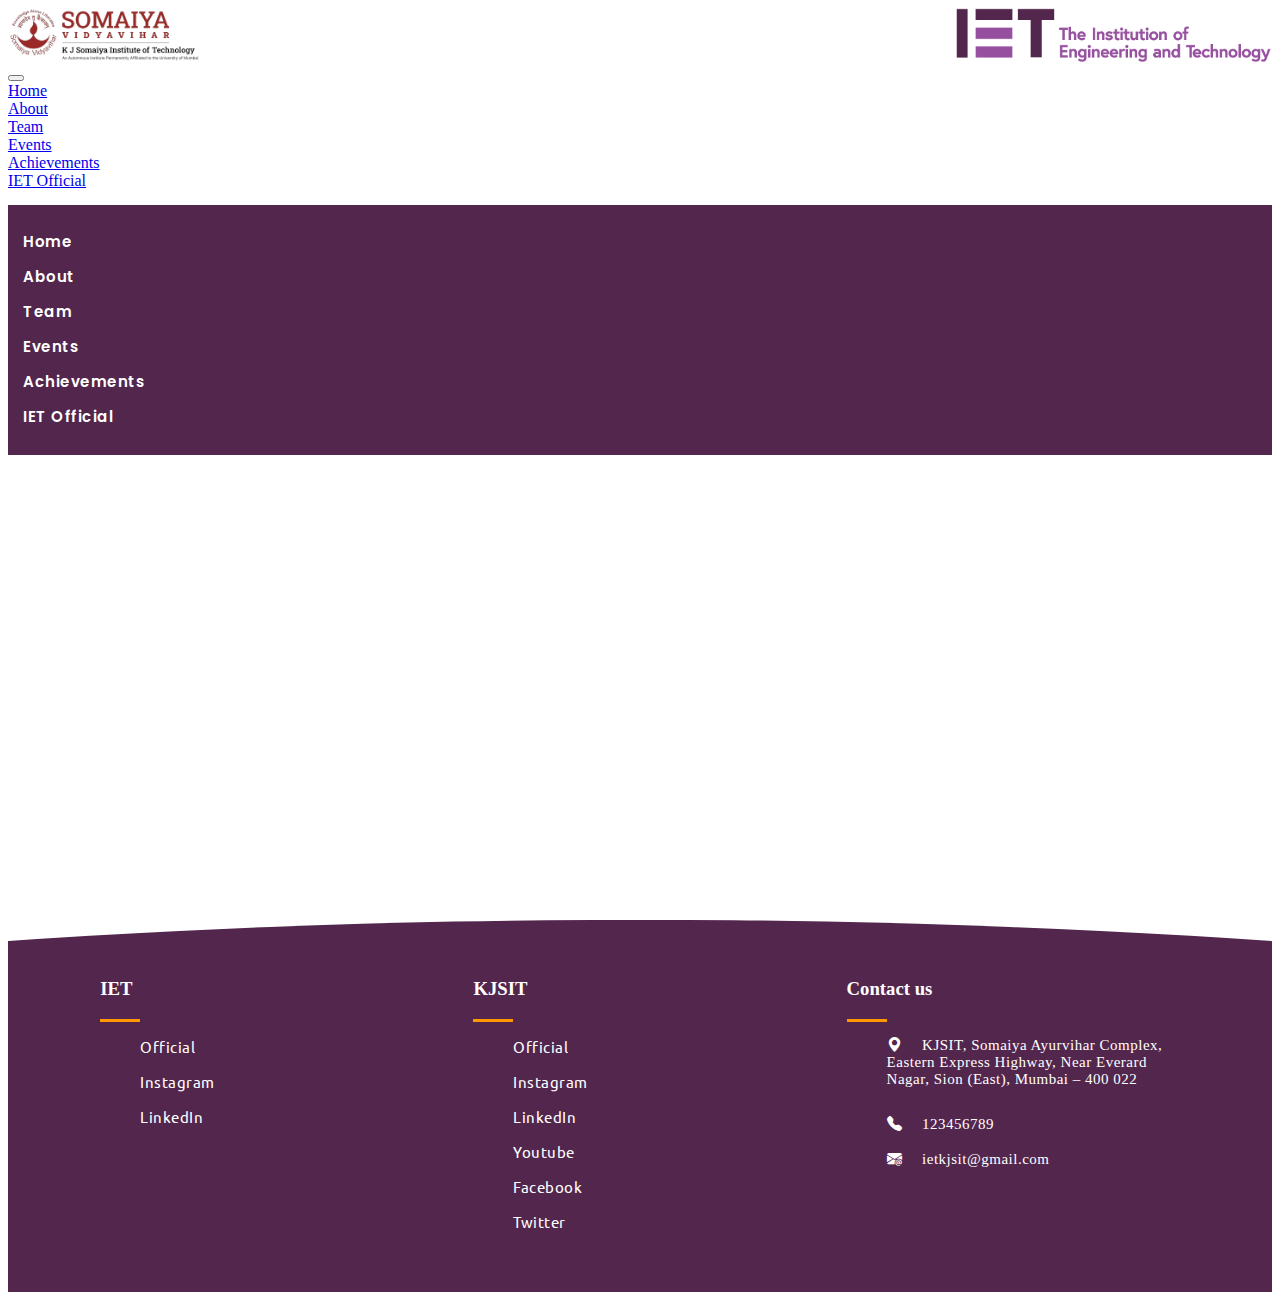
<file: index.html>
<!DOCTYPE html>
<html lang="en">
<head>
    <meta charset="UTF-8">
    <meta name="viewport" content="width=device-width, initial-scale=1.0">
    <title>IET KJSIT HOME</title>
    <link rel="icon" type="image/x-icon" href="IET_Logo.svg.png">
</head>

<link rel="preconnect" href="https://fonts.googleapis.com">
<link rel="preconnect" href="https://fonts.gstatic.com" crossorigin>
<link href="https://fonts.googleapis.com/css2?family=Poppins&display=swap" rel="stylesheet">
<link rel="preconnect" href="https://fonts.googleapis.com">
<link rel="preconnect" href="https://fonts.gstatic.com" crossorigin>
<link href="https://fonts.googleapis.com/css2?family=Ubuntu&display=swap" rel="stylesheet">
<link rel="preconnect" href="https://fonts.googleapis.com">
<link rel="preconnect" href="https://fonts.gstatic.com" crossorigin>
<link href="https://fonts.googleapis.com/css2?family=Slabo+13px&family=Ubuntu&display=swap" rel="stylesheet">

<link rel="stylesheet" href="https://cdn.jsdelivr.net/npm/bootstrap-icons@1.10.5/font/bootstrap-icons.css">

<link href="https://cdn.jsdelivr.net/npm/bootstrap@5.3.1/dist/css/bootstrap.min.css" rel="stylesheet" integrity="sha384-4bw+/aepP/YC94hEpVNVgiZdgIC5+VKNBQNGCHeKRQN+PtmoHDEXuppvnDJzQIu9" crossorigin="anonymous">
<script src="https://cdn.jsdelivr.net/npm/bootstrap@5.3.1/dist/js/bootstrap.bundle.min.js" integrity="sha384-HwwvtgBNo3bZJJLYd8oVXjrBZt8cqVSpeBNS5n7C8IVInixGAoxmnlMuBnhbgrkm" crossorigin="anonymous"></script>
<link rel="stylesheet" href="style.css">
<body>
    
    <nav class="navbar bg-body-tertiary">
  <div class="container">
    <a class="navbar-brand">
      <img src="Somaiya_Full_Logo.png" alt="">
      <img src="IET_logo.png" alt="">
    </a>
  </div>
</nav>

<button class="btn btn-primary" type="button" data-bs-toggle="offcanvas" data-bs-target="#offcanvasTop" aria-controls="offcanvasTop"><i class="bi bi-list" style="color: #2c0f32;"></i></button>

<div class="offcanvas offcanvas-top" tabindex="-1" id="offcanvasTop" aria-labelledby="offcanvasTopLabel" style="color: white;">
  <div class="offcanvas-header" style="color: white;">
    <button type="button" class="btn-close" data-bs-dismiss="offcanvas" aria-label="Close" style="color: white;"></button>
  </div>
  <div class="offcanvas-body">
    <li><a class="dropdown-item" href="index.html">Home</a></li>
    <li><a class="dropdown-item" href="about.html">About</a></li>
    <li><a class="dropdown-item" href="Team/team.html">Team</a></li>
    <li><a class="dropdown-item" href="event.html">Events</a></li>
    <li><a class="dropdown-item" href="achievements.html">Achievements</a></li>
    <li><a class="dropdown-item" href="https://www.theiet.org/" target="_blank">IET Official</a></li>
  </div>
</div>

<ul id="mainListDiv" class="nav justify-content-center" style="padding:1em;">
  <li class="nav-item">
    <a class="nav-link active" aria-current="page" href="index.html">Home</a>
  </li>
  <li class="nav-item">
    <a class="nav-link" href="about.html">About</a>
  </li>
  <li class="nav-item">
    <a class="nav-link" href="Team/team.html">Team</a>
  </li>
  <li class="nav-item">
    <a class="nav-link" href="event.html">Events</a>
  </li>
  <li class="nav-item">
    <a class="nav-link" href="achievements.html">Achievements</a>
  </li>
  <li class="nav-item">
    <a class="nav-link" href="https://www.theiet.org/" target="_blank">IET Official</a>
  </li>
</ul>

<section class="main">
  <h1>Welcome to KJSIT's IET</h1>
  <p class="subtitle">Student Chapter 2K23-24</p>

</section>

<div class="footer">
  <div class="inner-footer">

    <div class="footer-items">
      <h3>IET</h3>
      <div class="border1"></div> 
        <ul>
          <a href="https://www.theiet.org/"><li>Official</li></a>
          <a href="https://www.instagram.com/ietindia/?hl=en"><li>Instagram</li></a>
          <a href="https://in.linkedin.com/company/iet-mumbai-local-network"><li>LinkedIn</li></a>
        </ul>
    </div>

    <div class="footer-items">
      <h3>KJSIT</h3>
      <div class="border1"></div> 
        <ul>
          <a href="https://kjsit.somaiya.edu.in/en"><li>Official</li></a>
          <a href="https://www.instagram.com/kjsit_official/?hl=en"><li>Instagram</li></a>
          <a href="https://www.linkedin.com/in/kjsieit"><li>LinkedIn</li></a>
          <a href="https://www.youtube.com/kjsieitofficial"><li>Youtube</li></a>
          <a href="https://www.facebook.com/kjsieitofficial"><li>Facebook</li></a>
          <a href="https://www.twitter.com/kjsieit1"><li>Twitter</li></a>
        </ul>
    </div>

    <div class="footer-items">
      <h3>Contact us</h3>
      <div class="border1"></div>
        <ul>
          <li><i class="bi bi-geo-alt-fill"></i>KJSIT, Somaiya Ayurvihar Complex, Eastern Express Highway, Near Everard Nagar, Sion (East), Mumbai – 400 022</li>
          <br><br>
          <li><i class="bi bi-telephone-fill"></i>123456789</li>
          <li><i class="bi bi-envelope-at-fill"></i>ietkjsit@gmail.com</li>
        </ul> 
</div>
  

</body>
</html>
</file>
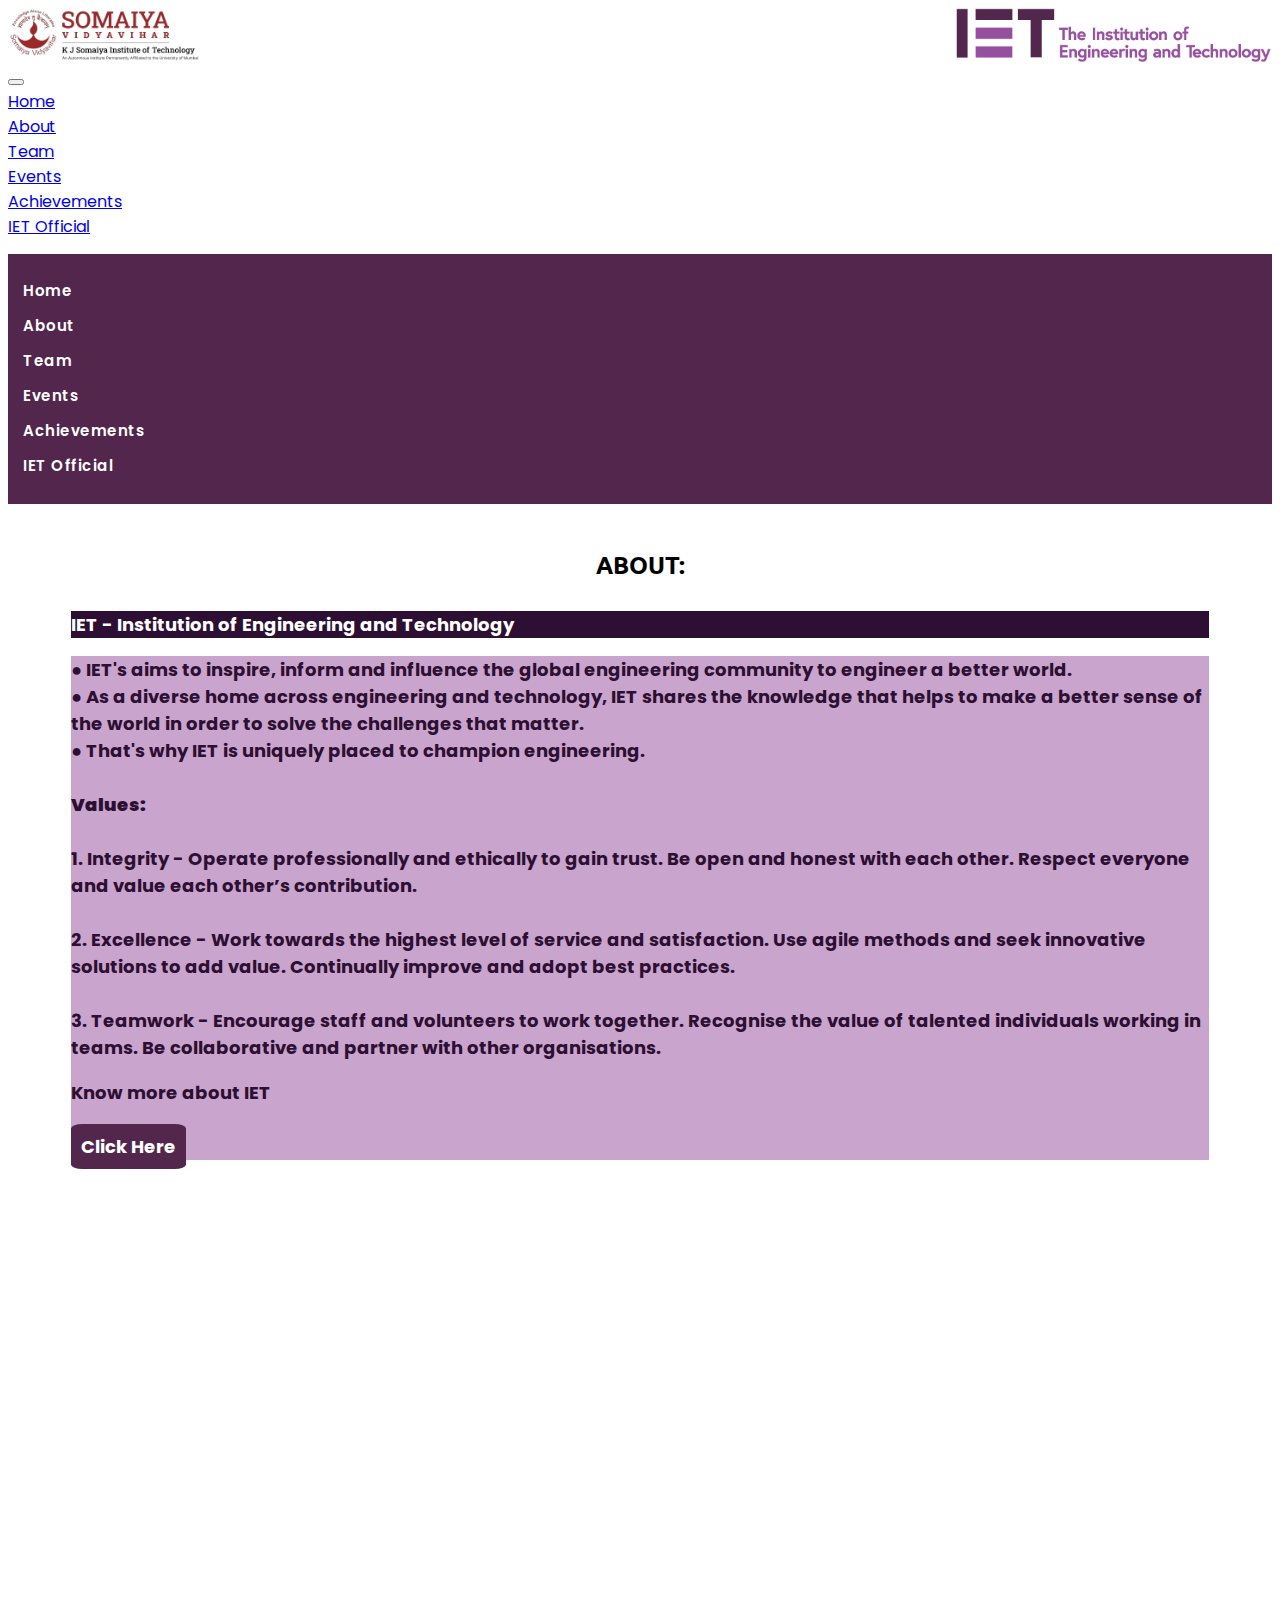
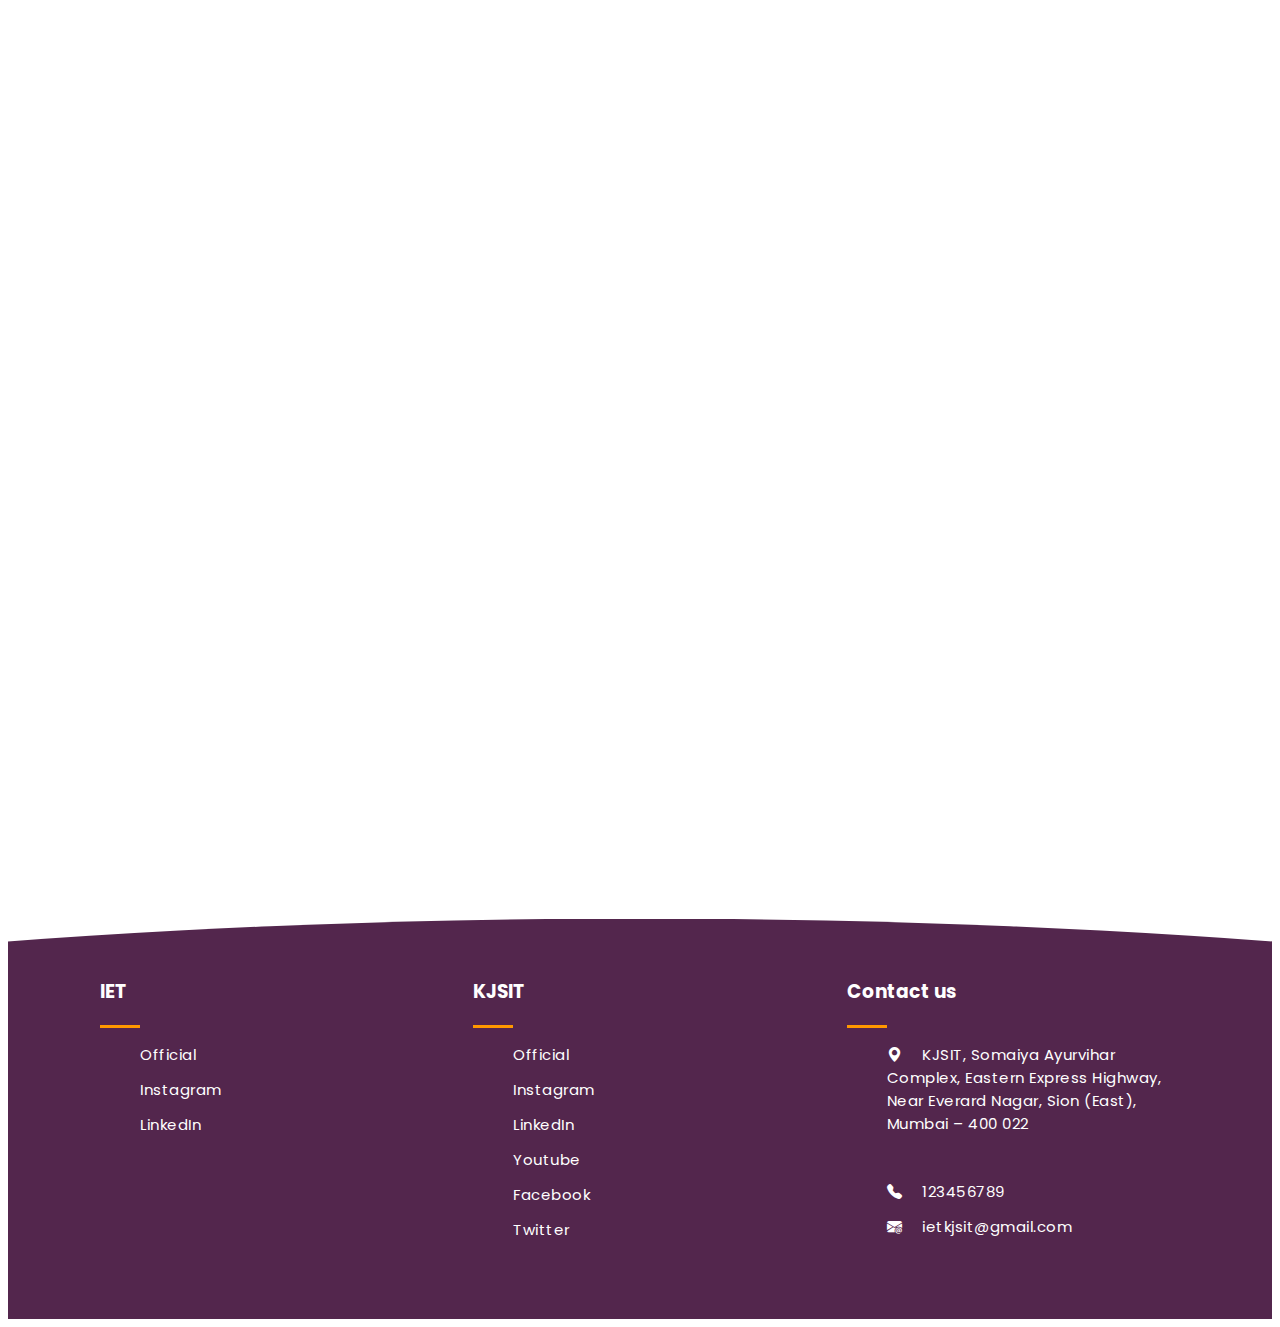
<file: about.html>
<!DOCTYPE html>
<html lang="en">
<head>
    <meta charset="UTF-8">
    <meta name="viewport" content="width=device-width, initial-scale=1.0">
    <title>IET KJSIT ABOUT</title>
    <link rel="icon" type="image/x-icon" href="IET_Logo.svg.png">
</head>

<link rel="preconnect" href="https://fonts.googleapis.com">
<link rel="preconnect" href="https://fonts.gstatic.com" crossorigin>
<link href="https://fonts.googleapis.com/css2?family=Poppins&display=swap" rel="stylesheet">
<link rel="preconnect" href="https://fonts.googleapis.com">
<link rel="preconnect" href="https://fonts.gstatic.com" crossorigin>
<link href="https://fonts.googleapis.com/css2?family=Ubuntu&display=swap" rel="stylesheet">
<link rel="preconnect" href="https://fonts.googleapis.com">
<link rel="preconnect" href="https://fonts.gstatic.com" crossorigin>
<link href="https://fonts.googleapis.com/css2?family=Slabo+13px&family=Ubuntu&display=swap" rel="stylesheet">

<link rel="stylesheet" href="https://cdn.jsdelivr.net/npm/bootstrap-icons@1.10.5/font/bootstrap-icons.css">

<link href="https://cdn.jsdelivr.net/npm/bootstrap@5.3.1/dist/css/bootstrap.min.css" rel="stylesheet" integrity="sha384-4bw+/aepP/YC94hEpVNVgiZdgIC5+VKNBQNGCHeKRQN+PtmoHDEXuppvnDJzQIu9" crossorigin="anonymous">
<script src="https://cdn.jsdelivr.net/npm/bootstrap@5.3.1/dist/js/bootstrap.bundle.min.js" integrity="sha384-HwwvtgBNo3bZJJLYd8oVXjrBZt8cqVSpeBNS5n7C8IVInixGAoxmnlMuBnhbgrkm" crossorigin="anonymous"></script>
<link rel="stylesheet" href="about.css">



<body>
    
    <nav class="navbar bg-body-tertiary">
  <div class="container">
    <a class="navbar-brand">
      <img src="Somaiya_Full_Logo.png" alt="">
      <img src="IET_logo.png" alt="">
    </a>
  </div>
</nav>

<button class="btn btn-primary" type="button" data-bs-toggle="offcanvas" data-bs-target="#offcanvasTop" aria-controls="offcanvasTop"><i class="bi bi-list" style="color: #2c0f32;"></i></button>

<div class="offcanvas offcanvas-top" tabindex="-1" id="offcanvasTop" aria-labelledby="offcanvasTopLabel" style="color: white;">
  <div class="offcanvas-header" style="color: white;">
    <button type="button" class="btn-close" data-bs-dismiss="offcanvas" aria-label="Close" style="color: white;"></button>
  </div>
  <div class="offcanvas-body">
    <li><a class="dropdown-item" href="index.html">Home</a></li>
    <li><a class="dropdown-item" href="about.html">About</a></li>
    <li><a class="dropdown-item" href="Team/team.html">Team</a></li>
    <li><a class="dropdown-item" href="event.html">Events</a></li>
    <li><a class="dropdown-item" href="achievements.html">Achievements</a></li>
    <li><a class="dropdown-item" href="https://www.theiet.org/" target="_blank">IET Official</a></li>
  </div>
</div>

<ul id="mainListDiv" class="nav justify-content-center" style="padding:1em;">
  <li class="nav-item">
    <a class="nav-link active" aria-current="page" href="index.html">Home</a>
  </li>
  <li class="nav-item">
    <a class="nav-link" href="about.html">About</a>
  </li>
  <li class="nav-item">
    <a class="nav-link" href="Team/team.html">Team</a>
  </li>
  <li class="nav-item">
    <a class="nav-link" href="event.html">Events</a>
  </li>
  <li class="nav-item">
    <a class="nav-link" href="achievements.html">Achievements</a>
  </li>
  <li class="nav-item">
    <a class="nav-link" href="https://www.theiet.org/" target="_blank">IET Official</a>
  </li>
</ul>
<div class="main">

<h2>ABOUT:</h2>

    <div class="card">
        <div class="card-header">
            IET - Institution of Engineering and Technology
        </div>
        <div class="card-body">
          <!-- <h5 class="card-title"> Aim: Working to engineer a better world</h5> -->
          <p class="card-text">
            ● IET's aims to inspire, inform and influence the global engineering community
             to engineer a better world. <br>
             ● As a diverse home across engineering and technology, IET shares the 
             knowledge that helps to make a better sense of the world in order to solve the challenges that
              matter. <br>
              ● That's why IET is uniquely placed to champion engineering.
            <br><br>
        <strong>Values:</strong>
        <br><br>
        1. Integrity - Operate professionally and ethically to gain trust.
        Be open and honest with each other.
        Respect everyone and value each other’s contribution.
        <br><br>
        2. Excellence - Work towards the highest level of service and satisfaction.
        Use agile methods and seek innovative solutions to add value.
        Continually improve and adopt best practices.
        <br><br>
        3. Teamwork - Encourage staff and volunteers to work together.
        Recognise the value of talented individuals working in teams.
        Be collaborative and partner with other organisations.

            
    </p>
          <a>Know more about IET</a>
          <br><br>
          <a href="https://www.theiet.org/about/" class="button">Click Here</a>
        </div>
      </div>
<br><br>

      <div class="card" id="c1">
        <div class="card-header" id="ch1">
            KJSIT - K J Somaiya Institute of Technology
        </div>
        <div class="card-body" id="cb1">
          <!-- <h5 class="card-title"> Aim: Working to engineer a better world</h5> -->
          <p class="card-text" id="ct1" style="line-height: 1.5;">
● KJSIT is recognized by the All India Council for Technical Education (AICTE) & the Govt. of Maharashtra with a permanent affiliation to the University of Mumbai (UOM). It is accredited with “A” Grade and 3.21 CGPA in its 1 st cycle for 5 years duration by National Assessment and Accreditation Council (NAAC) and it’s three programs - Computer Engineering, Electronics and Telecommunication Engineering and Electronics Engineering - are accredited by National Board of Accreditation. KJSIT is bestowed upon the “BEST COLLEGE AWARD” by the University of Mumbai in urban region and “Best Engineering College Award" by CSI local chapter and also from ISTE Maharashtra and Goa Section.
<br>
● Moreover, KJSIT has introduced a Post Graduate engineering program in Artificial Intelligence from the Academic Year 2019-20.
<br>
● Additionally, an undergraduate engineering program - Artificial Intelligence and Data Science - has been offered by KJSIT from the academic year 2020-21 with the intake capacity of 60 seats leading the total intake increased to 360. KJSIT is constantly identifying and developing latest and nascent technologies such as Artificial Intelligence, Machine Learning, Deep Learning and Block Chain Technology, etc. for enhancing student learning and growth.
<br>
● University Grants Commission has conferred Autonomous Status to, K J Somaiya Institute of Technology, for a period of 10 years from the A.Y. 2021- 22 to A.Y. 2030-31 as per the provisions of Clause 3.13 and Clause 6.4 (i) of UGC Regulations dated 12.02.2018, whereby the Degree will be awarded by the University of Mumbai.

<br><br><br>
Vision:
<br><br>
To be universally accepted as a synonym of quality, excellence and commitment in the field of engineering education by nurturing talent and transforming young minds to realise their potential and become future ready engineers.
<br><br><br>
Mission:
<br><br>
● To provide students with a thorough knowledge of engineering to refine their professional skills.<br>
● To nurture creativity and innovation while encouraging multidisciplinary interaction.<br>
● To train students to be industry ready and capable of working effectively as an individual and in a team.<br>
● To inculcate ethical behaviour, responsibility and commitment among students.<br>
</p>
          <a>Know more about KJSIT</a>
          <br><br>
          <a href="https://kjsit.somaiya.edu.in/en/vision-mission" class="button1">Click Here</a>
        </div>
      </div>
<br><br><br>
      <div class="card" id="c2">
        <div class="card-header" id="ch2">
            IET at KJSIT
        </div>
        <div class="card-body" id="cb2">
          <!-- <h5 class="card-title"> Aim: Working to engineer a better world</h5> -->
          <p class="card-text" id="ct2" style="line-height: 1.5;">
            ● At IET, our mission is to ignite the spark of inspiration, provide
             valuable information, and wield influence to empower young minds in their quest to shape
              a brighter future.
              <br>
              ● We are dedicated to disseminating knowledge in the realms of science
               and technology, fostering a passion for discovery, and motivating the next generation to
                forge inventive solutions to age-old challenges.
                <br>
                ● Our unwavering belief is in the potential of today's youth to harness their creativity
                 and innovation, serving as catalysts for a world that transcends boundaries and
                  obstacles, and ultimately ensuring a more promising  tomorrow.
</p>
          <a>Know more about IET at KJSIT</a>
          <br><br>
          <a href="https://kjsit.somaiya.edu.in/en/vision-mission" class="button">Click Here</a>
        </div>
      </div>
      <br>
      <br>


</div>

<div class="footer">
  <div class="inner-footer">

    <div class="footer-items">
      <h3>IET</h3>
      <div class="border1"></div> 
        <ul>
          <a href="https://www.theiet.org/"><li>Official</li></a>
          <a href="https://www.instagram.com/ietindia/?hl=en"><li>Instagram</li></a>
          <a href="https://in.linkedin.com/company/iet-mumbai-local-network"><li>LinkedIn</li></a>
        </ul>
    </div>

    <div class="footer-items">
      <h3>KJSIT</h3>
      <div class="border1"></div> 
        <ul>
          <a href="https://kjsit.somaiya.edu.in/en"><li>Official</li></a>
          <a href="https://www.instagram.com/kjsit_official/?hl=en"><li>Instagram</li></a>
          <a href="https://www.linkedin.com/in/kjsieit"><li>LinkedIn</li></a>
          <a href="https://www.youtube.com/kjsieitofficial"><li>Youtube</li></a>
          <a href="https://www.facebook.com/kjsieitofficial"><li>Facebook</li></a>
          <a href="https://www.twitter.com/kjsieit1"><li>Twitter</li></a>
        </ul>
    </div>

    <div class="footer-items">
      <h3>Contact us</h3>
      <div class="border1"></div>
        <ul>
          <li><i class="bi bi-geo-alt-fill"></i>KJSIT, Somaiya Ayurvihar Complex, Eastern Express Highway, Near Everard Nagar, Sion (East), Mumbai – 400 022</li><br><br><br><br>
          <li><i class="bi bi-telephone-fill"></i>123456789</li>
          <li><i class="bi bi-envelope-at-fill"></i>ietkjsit@gmail.com</li>
        </ul> 
</div>

<script>
const observer = new IntersectionObserver((entries) => {
  entries.forEach((entry) => {
      console.log(entry)
      if(entry.isIntersecting){
          entry.target.classList.add('show');
      }
      else{
          entry.target.classList.remove('show');
      }
  });
});

const hiddenElements = document.querySelectorAll('.card');
hiddenElements.forEach((el) => observer.observe(el))
</script>

</body>
</html>
</file>
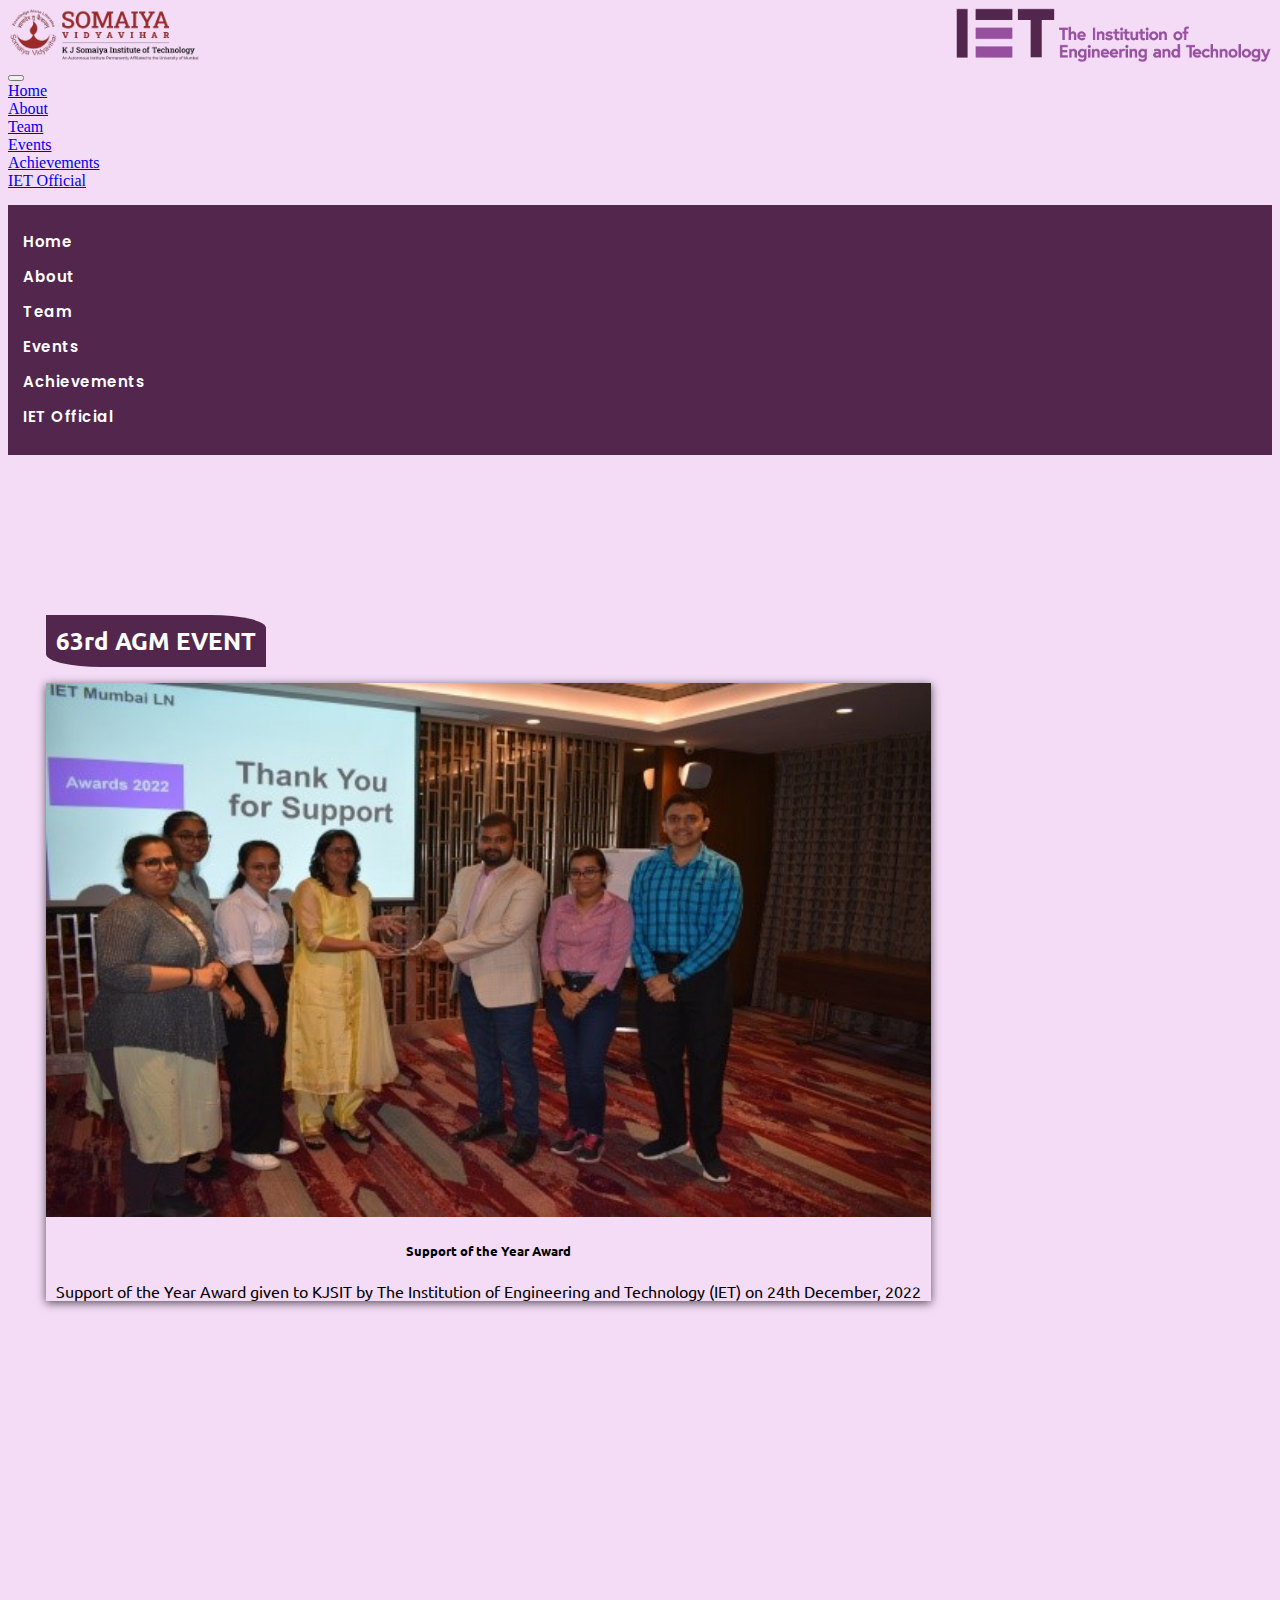
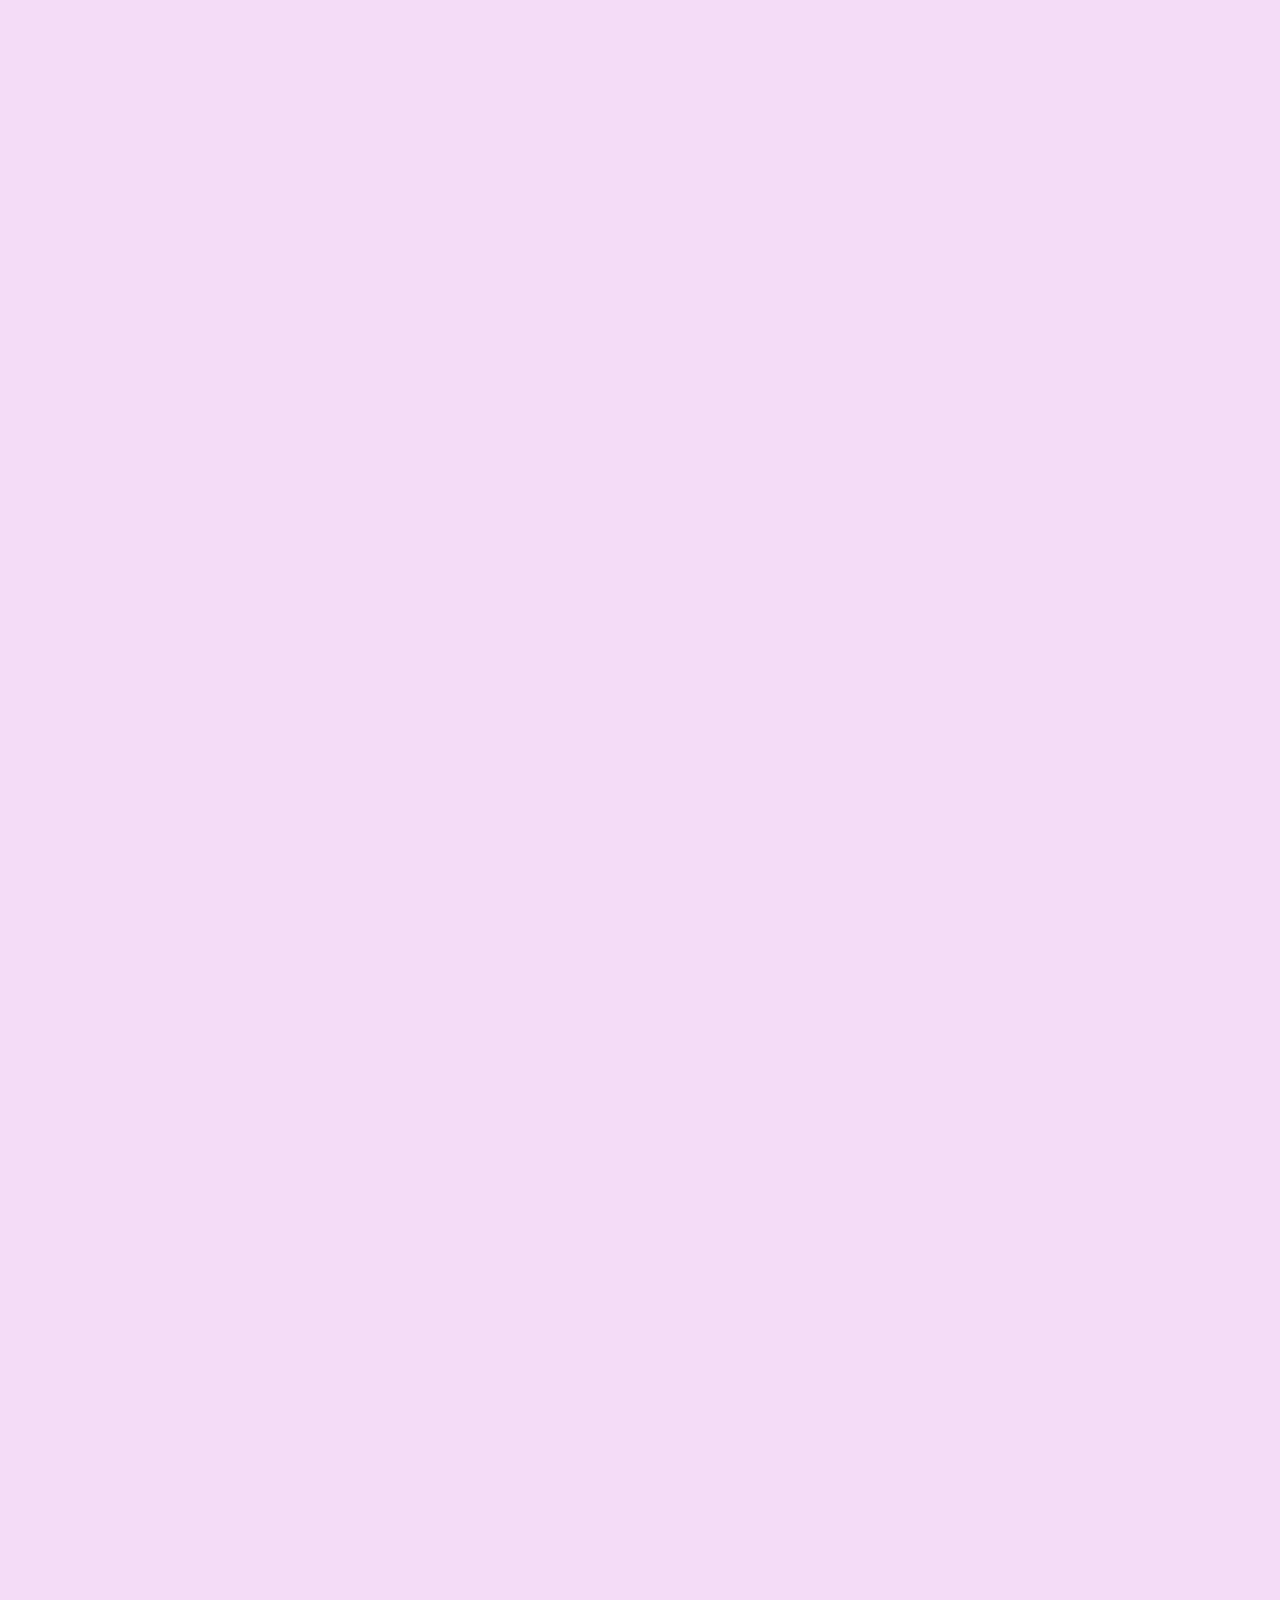
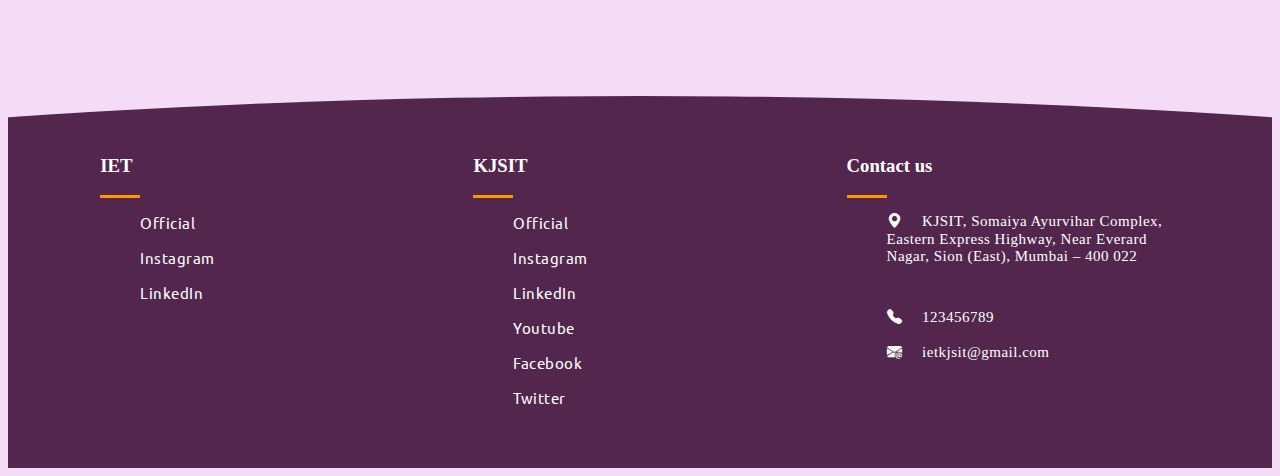
<file: achievements.html>
<!DOCTYPE html>
<html lang="en">
<head>
    <meta charset="UTF-8">
    <meta name="viewport" content="width=device-width, initial-scale=1.0">
    <title>IET KJSIT ACHIEVEMENTS</title>
    <link rel="icon" type="image/x-icon" href="IET_Logo.svg.png">
</head>

<link rel="preconnect" href="https://fonts.googleapis.com">
<link rel="preconnect" href="https://fonts.gstatic.com" crossorigin>
<link href="https://fonts.googleapis.com/css2?family=Poppins&display=swap" rel="stylesheet">
<link rel="preconnect" href="https://fonts.googleapis.com">
<link rel="preconnect" href="https://fonts.gstatic.com" crossorigin>
<link href="https://fonts.googleapis.com/css2?family=Ubuntu&display=swap" rel="stylesheet">
<link rel="preconnect" href="https://fonts.googleapis.com">
<link rel="preconnect" href="https://fonts.gstatic.com" crossorigin>
<link href="https://fonts.googleapis.com/css2?family=Slabo+13px&family=Ubuntu&display=swap" rel="stylesheet">

<link rel="stylesheet" href="https://cdn.jsdelivr.net/npm/bootstrap-icons@1.10.5/font/bootstrap-icons.css">

<link href="https://cdn.jsdelivr.net/npm/bootstrap@5.3.1/dist/css/bootstrap.min.css" rel="stylesheet" integrity="sha384-4bw+/aepP/YC94hEpVNVgiZdgIC5+VKNBQNGCHeKRQN+PtmoHDEXuppvnDJzQIu9" crossorigin="anonymous">
<script src="https://cdn.jsdelivr.net/npm/bootstrap@5.3.1/dist/js/bootstrap.bundle.min.js" integrity="sha384-HwwvtgBNo3bZJJLYd8oVXjrBZt8cqVSpeBNS5n7C8IVInixGAoxmnlMuBnhbgrkm" crossorigin="anonymous"></script>
<link rel="stylesheet" href="achievements.css">

<body>
    
    <nav class="navbar bg-body-tertiary">
  <div class="container">
    <a class="navbar-brand">
      <img src="Somaiya_Full_Logo.png" alt="">
      <img src="IET_logo.png" alt="">
    </a>
  </div>
</nav>

<button class="btn btn-primary" type="button" data-bs-toggle="offcanvas" data-bs-target="#offcanvasTop" aria-controls="offcanvasTop"><i class="bi bi-list" style="color: #2c0f32;"></i></button>

<div class="offcanvas offcanvas-top" tabindex="-1" id="offcanvasTop" aria-labelledby="offcanvasTopLabel" style="color: white;">
  <div class="offcanvas-header" style="color: white;">
    <button type="button" class="btn-close" data-bs-dismiss="offcanvas" aria-label="Close" style="color: white;"></button>
  </div>
  <div class="offcanvas-body">
    <li><a class="dropdown-item" href="index.html">Home</a></li>
    <li><a class="dropdown-item" href="about.html">About</a></li>
    <li><a class="dropdown-item" href="Team/team.html">Team</a></li>
    <li><a class="dropdown-item" href="event.html">Events</a></li>
    <li><a class="dropdown-item" href="achievements.html">Achievements</a></li>
    <li><a class="dropdown-item" href="https://www.theiet.org/" target="_blank">IET Official</a></li>
  </div>
</div>

<ul id="mainListDiv" class="nav justify-content-center" style="padding:1em;">
  <li class="nav-item">
    <a class="nav-link active" aria-current="page" href="index.html">Home</a>
  </li>
  <li class="nav-item">
    <a class="nav-link" href="about.html">About</a>
  </li>
  <li class="nav-item">
    <a class="nav-link" href="Team/team.html">Team</a>
  </li>
  <li class="nav-item">
    <a class="nav-link" href="event.html">Events</a>
  </li>
  <li class="nav-item">
    <a class="nav-link" href="achievements.html">Achievements</a>
  </li>
  <li class="nav-item">
    <a class="nav-link" href="https://www.theiet.org/" target="_blank">IET Official</a>
  </li>
</ul>

<div class="main">
<h1>ACHIEVEMENTS</h1>
<!-- <p class="subtitle">Student Chapter 2K23-24</p> -->

<!-- cards -->

<!-- laptop view cards -->
<p id="heading">63rd AGM EVENT</p>
<div class="largeview">

<div class="card mb-3" id="card1">
  <div class="row g-0">
    <div class="col-md-4">
      <img src="kjsitietteam.jpeg" class="img-fluid rounded-start" alt="...">
    </div>
    <div class="col-md-8">
      <div class="card-body">
        <h5 class="card-title" style="font-weight: bold;">Support of the Year Award</h5>
        <p class="card-text">
          Support of the Year Award given to KJSIT by
          The Institution of Engineering and Technology (IET) on 24th December, 2022
        </p>
      </div>
    </div>
  </div>
</div>

<div class="card mb-3" id="card2">
  <div class="row g-0">
    <div class="col-md-8">
      <div class="card-body">
        <h5 class="card-title" style="font-weight: bold;">Student Champion of the Year Award</h5>
        <p class="card-text">
          Student Champion of the Year Award given to Dakshita Kolte SY student,
          Computer Engineering (STUDENT) received by The Institution of Engineering and Technology (IET)
          on 24th December, 2022.
        </p>
      </div>
    </div>
    <div class="col-md-4">
      <img src="dakshita.jpeg" class="img-fluid rounded-end" alt="...">
    </div>
  </div>
</div>

<div class="card mb-3" id="card3">
  <div class="row g-0">
    <div class="col-md-4">
      <img src="chitramaam.jpeg" class="img-fluid rounded-start" alt="...">
    </div>
    <div class="col-md-8">
      <div class="card-body">
        <h5 class="card-title" style="font-weight: bold;">Academic Champion of the Year Award</h5>
        <p class="card-text">
          Academic Champion of the Year Award given to Prof Chitra Bhole. Assistant Professor,
           Computer Engineering by The Institution of Engineering and Technology( IET)
            on 24th December, 2022
        </p>
      </div>
    </div>
  </div>
</div>

<div class="card mb-3" id="card4">
  <div class="row g-0">
    <div class="col-md-8">
      <div class="card-body">
        <h5 class="card-title" style="font-weight: bold;"></h5>
        <p class="card-text">
          Faculties Prof. Chitra Bhole and Prof. Aarti Sahitya along with students Mr. Kapil Bhatia, 
          Ms. Dakshita Kolte, Ms. Devanshi Joshi and Ms. Nidhee Makwana at 63rd AGM event.
        </p>
      </div>
    </div>
    <div class="col-md-4">
      <img src="ietkjsitstudentmaam.jpg" class="img-fluid rounded-end" alt="...">
    </div>
  </div>
</div>

</div>

<!-- mobile view cards -->

<div class="smallview">
  <div class="card mb-3" id="card1">
    <div class="row g-0">
      <div class="col-md-4">
        <img src="dakshita.jpeg" class="img-fluid rounded-top" alt="...">
      </div>
      <div class="col-md-8">
        <div class="card-body">
          <h5 class="card-title" style="font-weight: bold;">Student Champion of the Year Award</h5>
          <p class="card-text">
            Student Champion of the Year Award given to Dakshita Kolte SY student,
            Computer Engineering (STUDENT) received by The Institution of Engineering and Technology (IET)
            on 24th December, 2022.
          </p>
        </div>
      </div>
    </div>
  </div>
  
  <div class="card mb-3" id="card2">
    <div class="row g-0">
      <div class="col-md-4">
        <img src="kjsitietteam.jpeg" class="img-fluid rounded-top" alt="...">
      </div>
      <div class="col-md-8">
        <div class="card-body">
          <h5 class="card-title" style="font-weight: bold;">Support of the Year Award</h5>
          <p class="card-text">
            Support of the Year Award given to KJSIT by
            The Institution of Engineering and Technology (IET) on 24th December, 2022
          </p>
        </div>
      </div>
    </div>
  </div>
  
  <div class="card mb-3" id="card3">
    <div class="row g-0">
      <div class="col-md-4">
        <img src="chitramaam.jpeg" class="img-fluid rounded-top" alt="...">
      </div>
      <div class="col-md-8">
        <div class="card-body">
          <h5 class="card-title" style="font-weight: bold;">Academic Champion of the Year Award</h5>
          <p class="card-text">
            Academic Champion of the Year Award given to Prof Chitra Bhole. Assistant Professor,
             Computer Engineering by The Institution of Engineering and Technology( IET)
              on 24th December, 2022
          </p>
        </div>
      </div>
    </div>
  </div>
  
  <div class="card mb-3" id="card4">
    <div class="row g-0">
      <div class="col-md-4">
        <img src="ietkjsitstudentmaam.jpg" class="img-fluid rounded-top" alt="...">
      </div>
      <div class="col-md-8">
        <div class="card-body">
          <h5 class="card-title" style="font-weight: bold;"></h5>
          <p class="card-text">
            Faculties Prof. Chitra Bhole and Prof. Aarti Sahitya along with students Mr. Kapil Bhatia, 
            Ms. Dakshita Kolte, Ms. Devanshi Joshi and Ms. Nidhee Makwana at 63rd AGM event.
          </p>
        </div>
      </div>
    </div>
  </div>
  
  </div>

</div>

<div class="footer">
  <div class="inner-footer">

    <div class="footer-items">
      <h3>IET</h3>
      <div class="border1"></div> 
        <ul>
          <a href="https://www.theiet.org/"><li>Official</li></a>
          <a href="https://www.instagram.com/ietindia/?hl=en"><li>Instagram</li></a>
          <a href="https://in.linkedin.com/company/iet-mumbai-local-network"><li>LinkedIn</li></a>
        </ul>
    </div>

    <div class="footer-items">
      <h3>KJSIT</h3>
      <div class="border1"></div> 
        <ul>
          <a href="https://kjsit.somaiya.edu.in/en"><li>Official</li></a>
          <a href="https://www.instagram.com/kjsit_official/?hl=en"><li>Instagram</li></a>
          <a href="https://www.linkedin.com/in/kjsieit"><li>LinkedIn</li></a>
          <a href="https://www.youtube.com/kjsieitofficial"><li>Youtube</li></a>
          <a href="https://www.facebook.com/kjsieitofficial"><li>Facebook</li></a>
          <a href="https://www.twitter.com/kjsieit1"><li>Twitter</li></a>
        </ul>
    </div>

    <div class="footer-items">
      <h3>Contact us</h3>
      <div class="border1"></div>
        <ul>
          <li><i class="bi bi-geo-alt-fill"></i>KJSIT, Somaiya Ayurvihar Complex, Eastern Express Highway, Near Everard Nagar, Sion (East), Mumbai – 400 022</li>
          <br><br><br>
          <li><i class="bi bi-telephone-fill"></i>123456789</li>
          <li><i class="bi bi-envelope-at-fill"></i>ietkjsit@gmail.com</li>
        </ul> 
</div>
  
<script>

const observer = new IntersectionObserver((entries) => {
    entries.forEach((entry) => {
        console.log(entry)
        if(entry.isIntersecting){
            entry.target.classList.add('show');
        }
        else{
            entry.target.classList.remove('show');
        }
    });
});

const hiddenElements = document.querySelectorAll('.card');
hiddenElements.forEach((el) => observer.observe(el))

</script>

</body>
</html>
</file>
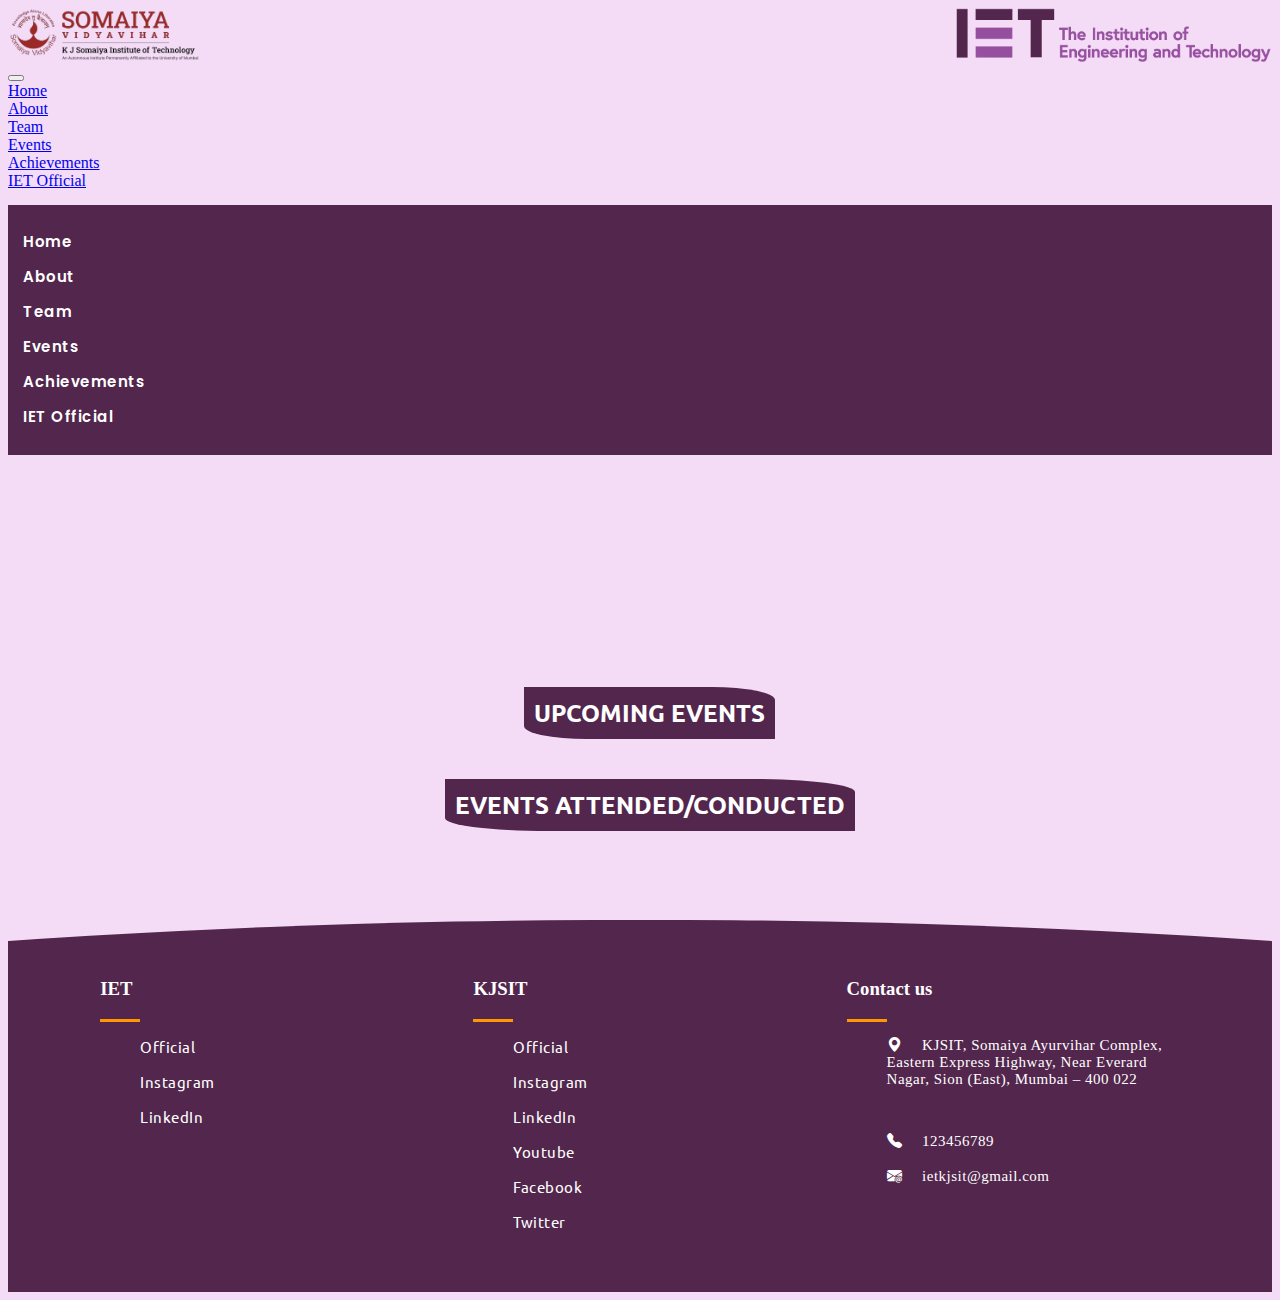
<file: event.html>
<!DOCTYPE html>
<html lang="en">
<head>
    <meta charset="UTF-8">
    <meta name="viewport" content="width=device-width, initial-scale=1.0">
    <title>IET KJSIT EVENTS</title>
    <link rel="icon" type="image/x-icon" href="IET_Logo.svg.png">
</head>

<link rel="preconnect" href="https://fonts.googleapis.com">
<link rel="preconnect" href="https://fonts.gstatic.com" crossorigin>
<link href="https://fonts.googleapis.com/css2?family=Poppins&display=swap" rel="stylesheet">
<link rel="preconnect" href="https://fonts.googleapis.com">
<link rel="preconnect" href="https://fonts.gstatic.com" crossorigin>
<link href="https://fonts.googleapis.com/css2?family=Ubuntu&display=swap" rel="stylesheet">
<link rel="preconnect" href="https://fonts.googleapis.com">
<link rel="preconnect" href="https://fonts.gstatic.com" crossorigin>
<link href="https://fonts.googleapis.com/css2?family=Slabo+13px&family=Ubuntu&display=swap" rel="stylesheet">

<link rel="stylesheet" href="https://cdn.jsdelivr.net/npm/bootstrap-icons@1.10.5/font/bootstrap-icons.css">

<link href="https://cdn.jsdelivr.net/npm/bootstrap@5.3.1/dist/css/bootstrap.min.css" rel="stylesheet" integrity="sha384-4bw+/aepP/YC94hEpVNVgiZdgIC5+VKNBQNGCHeKRQN+PtmoHDEXuppvnDJzQIu9" crossorigin="anonymous">
<script src="https://cdn.jsdelivr.net/npm/bootstrap@5.3.1/dist/js/bootstrap.bundle.min.js" integrity="sha384-HwwvtgBNo3bZJJLYd8oVXjrBZt8cqVSpeBNS5n7C8IVInixGAoxmnlMuBnhbgrkm" crossorigin="anonymous"></script>
<link rel="stylesheet" href="event.css">

<body>
    
    <nav class="navbar bg-body-tertiary">
  <div class="container">
    <a class="navbar-brand">
      <img src="Somaiya_Full_Logo.png" alt="">
      <img src="IET_logo.png" alt="">
    </a>
  </div>
</nav>

<button class="btn btn-primary" type="button" data-bs-toggle="offcanvas" data-bs-target="#offcanvasTop" aria-controls="offcanvasTop"><i class="bi bi-list" style="color: #2c0f32;"></i></button>

<div class="offcanvas offcanvas-top" tabindex="-1" id="offcanvasTop" aria-labelledby="offcanvasTopLabel" style="color: white;">
  <div class="offcanvas-header" style="color: white;">
    <button type="button" class="btn-close" data-bs-dismiss="offcanvas" aria-label="Close" style="color: white;"></button>
  </div>
  <div class="offcanvas-body">
    <li><a class="dropdown-item" href="index.html">Home</a></li>
    <li><a class="dropdown-item" href="about.html">About</a></li>
    <li><a class="dropdown-item" href="Team/team.html">Team</a></li>
    <li><a class="dropdown-item" href="event.html">Events</a></li>
    <li><a class="dropdown-item" href="achievements.html">Achievements</a></li>
    <li><a class="dropdown-item" href="https://www.theiet.org/" target="_blank">IET Official</a></li>
  </div>
</div>

<ul id="mainListDiv" class="nav justify-content-center" style="padding:1em;">
  <li class="nav-item">
    <a class="nav-link active" aria-current="page" href="index.html">Home</a>
  </li>
  <li class="nav-item">
    <a class="nav-link" href="about.html">About</a>
  </li>
  <li class="nav-item">
    <a class="nav-link" href="Team/team.html">Team</a>
  </li>
  <li class="nav-item">
    <a class="nav-link" href="event.html">Events</a>
  </li>
  <li class="nav-item">
    <a class="nav-link" href="achievements.html">Achievements</a>
  </li>
  <li class="nav-item">
    <a class="nav-link" href="https://www.theiet.org/" target="_blank">IET Official</a>
  </li>
</ul>

<div class="main">
<h1>EVENTS</h1>
<!-- <p class="subtitle">Student Chapter 2K23-24</p> -->

<!-- cards -->
<!-- laptop -->
<div class="laptop"> 
<div class="buttons">
    <button class="btnevent" id="heading" onclick="upcomingeventshow()">UPCOMING EVENTS</button>
<button class="btnevent" id="heading" onclick="conducteventshow()">EVENTS ATTENDED/CONDUCTED</button>
</div>
<!-- laptop view cards -->
<div id="upeve" class="upcomingevent">
<div class="card mb-3" id="card1">
  <div class="row g-0">
    <div class="col-md-4">
      <img src="robotics.png" class="img-fluid rounded-start" alt="...">
    </div>
    <div class="col-md-8">
      <div class="card-body">
        <h5 class="card-title" style="font-weight: bold;">Exploring the World of Robotics: A Hands-on Workshop</h5>
        <p class="card-text">
            ● Date: 14th September, 2023<br>
            ● Timing: 02:30pm <br>
            ● Mode: Offline Mode <br>
            ● Venue: KJSIT <br>
        </p>
      </div>
    </div>
  </div>
</div>

<div class="card mb-3" id="card2">
  <div class="row g-0">
    <div class="col-md-8">
      <div class="card-body">
        <h5 class="card-title" style="font-weight: bold;">Designing with Canva: Basics to Brilliance</h5>
        <br>
        <p class="card-text">
          ● Date: 16th September, 2023<br>
          ● Timing: 10:00am <br>
          ● Mode: Online Mode <br>
          ● Venue: Microsoft Teams <br>
        </p>
      </div>
    </div>
    <div class="col-md-4">
      <img src="canva.png" class="img-fluid rounded-end" alt="...">
    </div>
  </div>
</div>

<div class="card mb-3" id="card3">
  <div class="row g-0">
    <div class="col-md-4">
      <img src="mit.png" class="img-fluid rounded-start" alt="...">
    </div>
    <div class="col-md-8">
      <div class="card-body">
        <h5 class="card-title" style="font-weight: bold;">MIT App Inventor</h5>
        <p class="card-text">
            ● Date: 23rd September, 2023<br>
            ● Timing: 10:00am <br>
            ● Mode: Online Mode <br>
            ● Venue: Microsoft Teams <br>
        </p>
      </div>
    </div>
  </div>
</div>

</div>

<!-- mobile view cards -->

<div id="coneve" class="conductevent">

    <div class="card mb-3" id="card1">
        <div class="row g-0">
          <div class="col-md-4">
            <img src="ietkjsitstudentmaam.jpg" class="img-fluid rounded-start" alt="...">
          </div>
          <div class="col-md-8">
            <div class="card-body">
              <h5 class="card-title" style="font-weight: bold;">63rd AGM Event</h5>
              <p class="card-text">
                Faculties Prof. Chitra Bhole and Prof. Aarti Sahitya along with students Mr. Kapil Bhatia, 
            Ms. Dakshita Kolte, Ms. Devanshi Joshi and Ms. Nidhee Makwana at 63rd AGM event organised at
            The Fern in Goregaon on 24th December, 2022.
              </p>
            </div>
          </div>
        </div>
      </div>
  <div class="card mb-3" id="card2">
    <div class="row g-0">
      <div class="col-md-8">
        <div class="card-body">
          <h5 class="card-title" style="font-weight: bold;">Workshop on Cloud Computing and Azure</h5>
          <p class="card-text">
            A momentous workshop on Cloud Computing and Azure held on 1st July, 2023 
            with Mr. Vimal Chaubey as the speaker who shared
            valuable information on cloud computing and azure with students. 
          </p>
        </div>
      </div>
      <div class="col-md-4">
        <img src="azure.png" class="img-fluid rounded-end" alt="...">
      </div>
    </div>
  </div>
  
  <div class="card mb-3" id="card3">
    <div class="row g-0">
      <div class="col-md-4">
        <img src="elevetech.jpeg" class="img-fluid rounded-start" alt="...">
      </div>
      <div class="col-md-8">
        <div class="card-body">
          <h5 class="card-title" style="font-weight: bold;">ElevateTech: Bridging Soft Skills, Energy, Ethics and AI</h5>
          <p class="card-text">
4 insightful sessions from distinguished industry speakers that delves into crucial dimensions
 of professional growth. <br>

1. "Soft Skills… Hard Facts!!" by Mr Ruturaj Govilkar. <br>
2. "Energy Sources and Future Energy Mix" by Mr Santosh Pansare, PMP. <br>

3. "Ethics in Engineering and Way to Live Your Life Ethically" by Mr Ramanan Balakrishnan.<br>

4. "Decoding the Magic of Generative AI" by Mr Vimal Chaubey.<br>

This event amalgamated diverse facets crucial for engineers and students alike, fostering holistic 
development.

          </p>
        </div>
      </div>
    </div>
  </div>
  
  </div>
</div>


<!-- mobile view -->
<div class="mobile">
    <div class="buttonssmall">
        <button class="btnevent" id="heading" onclick="upcomingeventshowsmall()">UPCOMING EVENTS</button>
    <button class="btnevent" id="heading" onclick="conducteventshowsmall()">EVENTS ATTENDED/CONDUCTED</button>
    </div>

    <div id="upevesmall" class="upcomingevent">
    <div class="card mb-3" id="card1">
      <div class="row g-0">
        <div class="col-md-4">
          <img src="robotics.png" class="img-fluid rounded-top" alt="...">
        </div>
        <div class="col-md-8">
          <div class="card-body">
            <h5 class="card-title" style="font-weight: bold;">Exploring the World of Robotics: A Hands-on Workshop</h5>
            <p class="card-text">
                ● Date: 14th September, 2023<br>
                ● Timing: 02:30pm <br>
                ● Mode: Offline Mode <br>
                ● Venue: KJSIT <br>
            </p>
          </div>
        </div>
      </div>
    </div>
    
    <div class="card mb-3" id="card2">
      <div class="row g-0">
        <div class="col-md-4">
            <img src="canva.png" class="img-fluid rounded-top" alt="...">
          </div>
        <div class="col-md-8">
          <div class="card-body">
            <h5 class="card-title" style="font-weight: bold;">Designing with Canva: Basics to Brilliance</h5>
            <br>
            <p class="card-text">
              ● Date: 16th September, 2023<br>
              ● Timing: 10:00am <br>
              ● Mode: Online Mode <br>
              ● Venue: Microsoft Teams <br>
            </p>
          </div>
        </div>
      </div>
    </div>
    
    <div class="card mb-3" id="card3">
      <div class="row g-0">
        <div class="col-md-4">
          <img src="mit.png" class="img-fluid rounded-top" alt="...">
        </div>
        <div class="col-md-8">
          <div class="card-body">
            <h5 class="card-title" style="font-weight: bold;">MIT App Inventor</h5>
            <p class="card-text">
                ● Date: 23rd September, 2023<br>
                ● Timing: 10:00am <br>
                ● Mode: Online Mode <br>
                ● Venue: Microsoft Teams <br>
            </p>
          </div>
        </div>
      </div>
    </div>
    
    </div>
    
    <!-- mobile view cards -->
    
    <div id="conevesmall" class="conductevent">
        
        <div class="card mb-3" id="card1">
            <div class="row g-0">
              <div class="col-md-4">
                <img src="ietkjsitstudentmaam.jpg" class="img-fluid rounded-start" alt="...">
              </div>
              <div class="col-md-8">
                <div class="card-body">
                  <h5 class="card-title" style="font-weight: bold;">63rd AGM Event</h5>
                  <p class="card-text">
                    Faculties Prof. Chitra Bhole and Prof. Aarti Sahitya along with students Mr. Kapil Bhatia, 
                Ms. Dakshita Kolte, Ms. Devanshi Joshi and Ms. Nidhee Makwana at 63rd AGM event organised at
                The Fern in Goregaon on 24th December, 2022.
                  </p>
                </div>
              </div>
            </div>
          </div>
      <div class="card mb-3" id="card2">
        <div class="row g-0">
            <div class="col-md-4">
                <img src="azure.png" class="img-fluid rounded-end" alt="...">
              </div>
          <div class="col-md-8">
            <div class="card-body">
              <h5 class="card-title" style="font-weight: bold;">Workshop on Cloud Computing and Azure</h5>
              <p class="card-text">
                A momentous workshop on Cloud Computing and Azure held on 1st July, 2023 
                with Mr. Vimal Chaubey as the speaker who shared
                valuable information on cloud computing and azure with students. 
              </p>
            </div>
          </div>
        </div>
      </div>
      
      <div class="card mb-3" id="card3">
        <div class="row g-0">
          <div class="col-md-4">
            <img src="elevetech.jpeg" class="img-fluid rounded-start" alt="...">
          </div>
          <div class="col-md-8">
            <div class="card-body">
              <h5 class="card-title" style="font-weight: bold;">ElevateTech: Bridging Soft Skills, Energy, Ethics and AI</h5>
              <p class="card-text">
    4 insightful sessions from distinguished industry speakers that delves into crucial dimensions
     of professional growth. <br>
    
    1. "Soft Skills… Hard Facts!!" by Mr Ruturaj Govilkar. <br>
    2. "Energy Sources and Future Energy Mix" by Mr Santosh Pansare, PMP. <br>
    
    3. "Ethics in Engineering and Way to Live Your Life Ethically" by Mr Ramanan Balakrishnan.<br>
    
    4. "Decoding the Magic of Generative AI" by Mr Vimal Chaubey.<br>
    
    This event amalgamated diverse facets crucial for engineers and students alike, fostering holistic 
    development.
              </p>
            </div>
          </div>
        </div>
      </div>
      
      </div>
      
      </div>
</div>

</div>

<div class="footer">
  <div class="inner-footer">

    <div class="footer-items">
      <h3>IET</h3>
      <div class="border1"></div> 
        <ul>
          <a href="https://www.theiet.org/"><li>Official</li></a>
          <a href="https://www.instagram.com/ietindia/?hl=en"><li>Instagram</li></a>
          <a href="https://in.linkedin.com/company/iet-mumbai-local-network"><li>LinkedIn</li></a>
        </ul>
    </div>

    <div class="footer-items">
      <h3>KJSIT</h3>
      <div class="border1"></div> 
        <ul>
          <a href="https://kjsit.somaiya.edu.in/en"><li>Official</li></a>
          <a href="https://www.instagram.com/kjsit_official/?hl=en"><li>Instagram</li></a>
          <a href="https://www.linkedin.com/in/kjsieit"><li>LinkedIn</li></a>
          <a href="https://www.youtube.com/kjsieitofficial"><li>Youtube</li></a>
          <a href="https://www.facebook.com/kjsieitofficial"><li>Facebook</li></a>
          <a href="https://www.twitter.com/kjsieit1"><li>Twitter</li></a>
        </ul>
    </div>

    <div class="footer-items">
      <h3>Contact us</h3>
      <div class="border1"></div>
        <ul>
          <li><i class="bi bi-geo-alt-fill"></i>KJSIT, Somaiya Ayurvihar Complex, Eastern Express Highway, Near Everard Nagar, Sion (East), Mumbai – 400 022</li>
          <br><br><br>
          <li><i class="bi bi-telephone-fill"></i>123456789</li>
          <li><i class="bi bi-envelope-at-fill"></i>ietkjsit@gmail.com</li>
        </ul> 
</div>
  

<script>
    function upcomingeventshow() {
      var x = document.getElementById("upeve");
      if (x.style.display === "none") {
        x.style.display = "block";
      }else {
    x.style.display = "none";
  }
    }
    function upcomingeventshowsmall() {
      var x = document.getElementById("upevesmall");
      if (x.style.display === "none") {
        x.style.display = "block";
      }else {
    x.style.display = "none";
  }
    }


    function conducteventshow() {
      var x = document.getElementById("coneve");
      if (x.style.display === "none") {
        x.style.display = "block";
      }else {
    x.style.display = "none";
  }
    }
    function conducteventshowsmall() {
      var x = document.getElementById("conevesmall");
      if (x.style.display === "none") {
        x.style.display = "block";
      }else {
    x.style.display = "none";
  }
    }


    const observer = new IntersectionObserver((entries) => {
    entries.forEach((entry) => {
        console.log(entry)
        if(entry.isIntersecting){
            entry.target.classList.add('show');
        }
        else{
            entry.target.classList.remove('show');
        }
    });
});

const hiddenElements = document.querySelectorAll('.card');
hiddenElements.forEach((el) => observer.observe(el))

    </script>

</body>
</html>
</file>
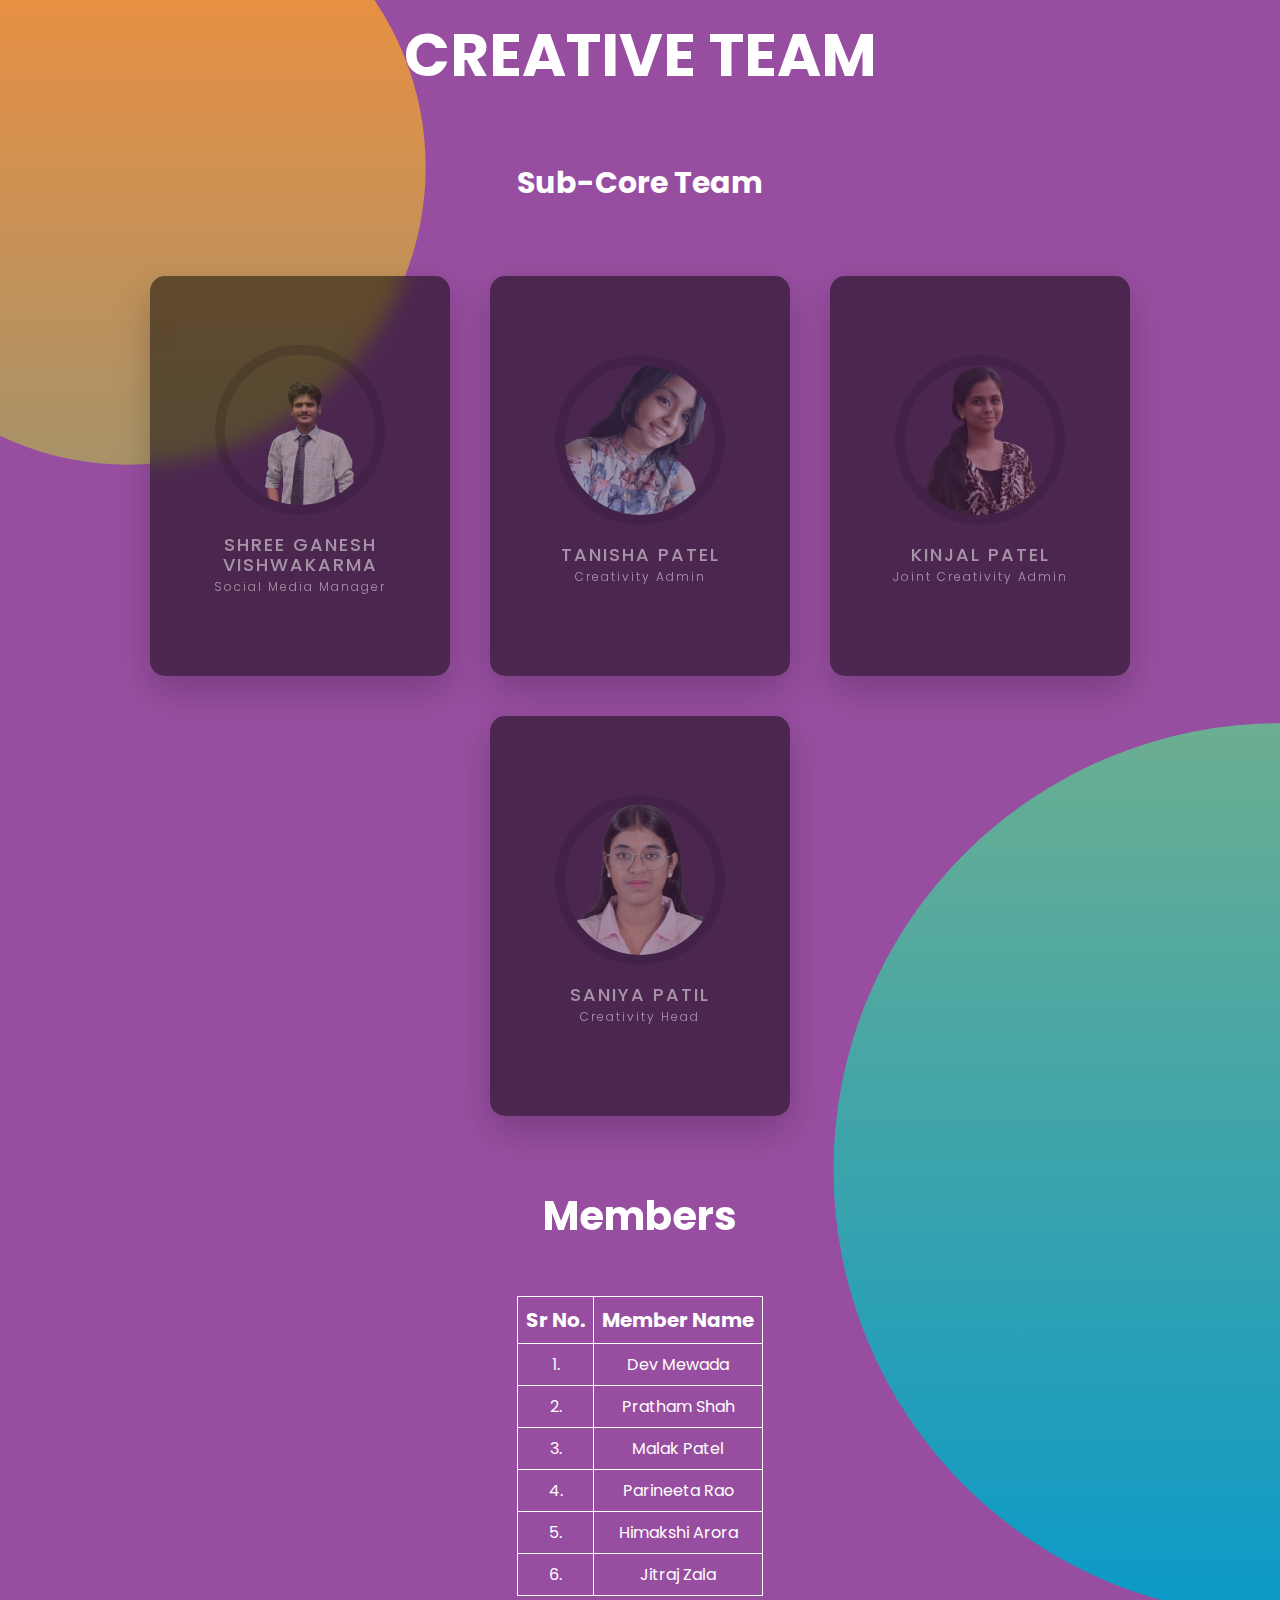
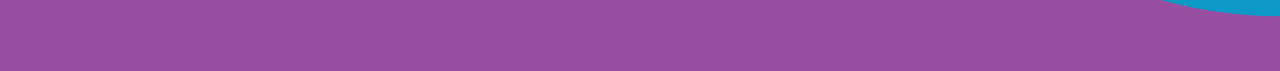
<file: Team/creative.html>
<!DOCTYPE html>
<html lang="en">

<head>
    <meta charset="UTF-8">
    <meta name="viewport" content="width=device-width, initial-scale=1.0">
    <title>Creative Team</title>
    <link rel="shortcut icon" href="images/ietlogo.png" type="image/x-icon">
    <link rel="stylesheet" href="font-awesome-4.7.0\font-awesome-4.7.0\css\font-awesome.min.css">
    <link rel="stylesheet" href="creative.css">
</head>

<body>

    <section>
        <div class="container1">
            <h1>CREATIVE TEAM</h1>
        </div>

        <div class="container">
            <h2>Sub-Core Team</h2>
        </div>

        <div class="container">

            <div class="card">
                <div class="content">
                    <div class="imgBx"><img src="images/SUBCORE 2023-24/shree_ganesh.png" alt="shree_ganesh"></div>
                    <div class="contentBx">
                        <h3>Shree Ganesh Vishwakarma<br><span>Social Media Manager</span> </h3>
                    </div>
                </div>
                <ul class="sci">
                    <li style="--i:1">
                        <a href="#"><i class="fa fa-github" aria-hidden="true"></i></a>
                    </li>
                    <li style="--i:2">
                        <a href="#"><i class="fa fa-envelope-o" aria-hidden="true"></i></a>
                    </li>
                    <li style="--i:3">
                        <a href="https://www.instagram.com/bssyarrganeshh_/"><i class="fa fa-instagram"
                            aria-hidden="true"></i></a>
                    </li>
                </ul>
            </div>
            <div class="card">
                <div class="content">
                    <div class="imgBx"><img src="images/SUBCORE 2023-24/tanisha_patel.png" alt="tanisha_patel"></div>
                    <div class="contentBx">
                        <h3>Tanisha Patel<br><span>Creativity Admin</span> </h3>
                    </div>
                </div>
                <ul class="sci">
                    <li style="--i:1">
                        <a href="#"><i class="fa fa-github" aria-hidden="true"></i></a>
                    </li>
                    <li style="--i:2">
                        <a href="#"><i class="fa fa-envelope-o" aria-hidden="true"></i></a>
                    </li>
                    <li style="--i:3">
                        <a href="https://www.instagram.com/tan_p.13/"><i class="fa fa-instagram"
                            aria-hidden="true"></i></a>
                    </li>
                </ul>
            </div>
            <div class="card">
                <div class="content">
                    <div class="imgBx"><img src="images/SUBCORE 2023-24/kinjal_patel.png" alt="kinjal_patel"></div>
                    <div class="contentBx">
                        <h3>Kinjal Patel<br><span>Joint Creativity Admin</span> </h3>
                    </div>
                </div>
                <ul class="sci">
                    <li style="--i:1">
                        <a href="#"><i class="fa fa-github" aria-hidden="true"></i></a>
                    </li>
                    <li style="--i:2">
                        <a href="#"><i class="fa fa-envelope-o" aria-hidden="true"></i></a>
                    </li>
                    <li style="--i:3">
                        <a href="https://www.instagram.com/kinjal05_/"><i class="fa fa-instagram"
                            aria-hidden="true"></i></a>
                    </li>
                </ul>
            </div>
            <div class="card">
                <div class="content">
                    <div class="imgBx"><img src="images/SUBCORE 2023-24/saniya_patil.png" alt="saniya_patil"></div>
                    <div class="contentBx">
                        <h3>Saniya Patil<br><span>Creativity Head</span>
                        </h3>
                    </div>
                </div>
                <ul class="sci">
                    <li style="--i:1">
                        <a href="#"><i class="fa fa-github" aria-hidden="true"></i></a>
                    </li>
                    <li style="--i:2">
                        <a href="#"><i class="fa fa-envelope-o" aria-hidden="true"></i></a>
                    </li>
                    <li style="--i:3">
                        <a href="https://www.instagram.com/saniyapatil1312/"><i class="fa fa-instagram"
                            aria-hidden="true"></i></a>
                    </li>
                </ul>
            </div>
        </div>

        <div class="container">
            <h2 style="font-size: 40px; color: white;">Members</h2>
        </div>

        <div class="table-container">
            <table>
                <tr>
                    <th>Sr No.</td>
                    <th>Member Name</th>
                </tr>
                <br>
                <tr>
                    <td>1.</td>
                    <td>Dev Mewada</td>
                </tr>
                <br>
                <tr>
                    <td>2.</td>
                    <td>Pratham Shah</td>
                </tr>
                <tr>
                    <td>3.</td>
                    <td>Malak Patel</td>
                </tr>
                <tr>
                    <td>4.</td>
                    <td>Parineeta Rao</td>
                </tr>
                <tr>
                    <td>5.</td>
                    <td>Himakshi Arora</td>
                </tr>
                <tr>
                    <td>6.</td>
                    <td>Jitraj Zala</td>
                </tr>
            </table>
        </div>



        <br><br><br>


    </section>
</body>

</html>
</file>
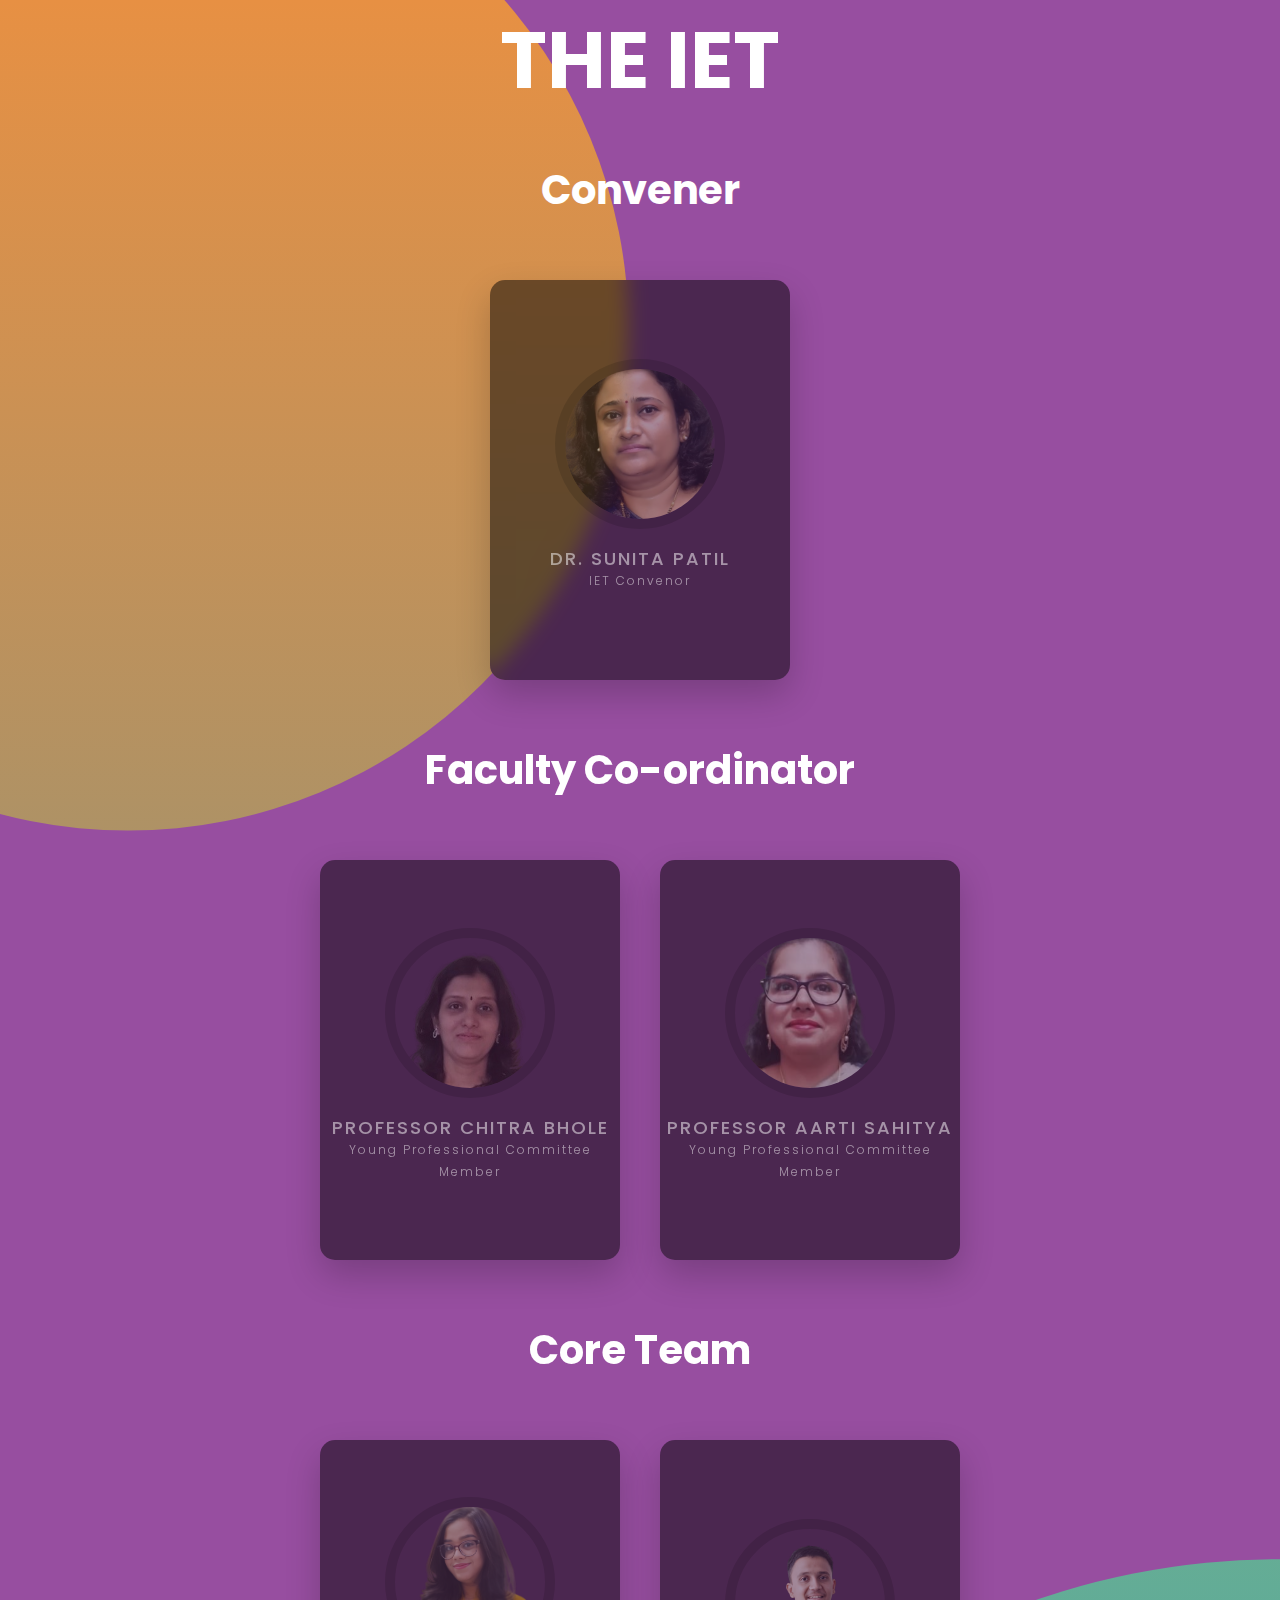
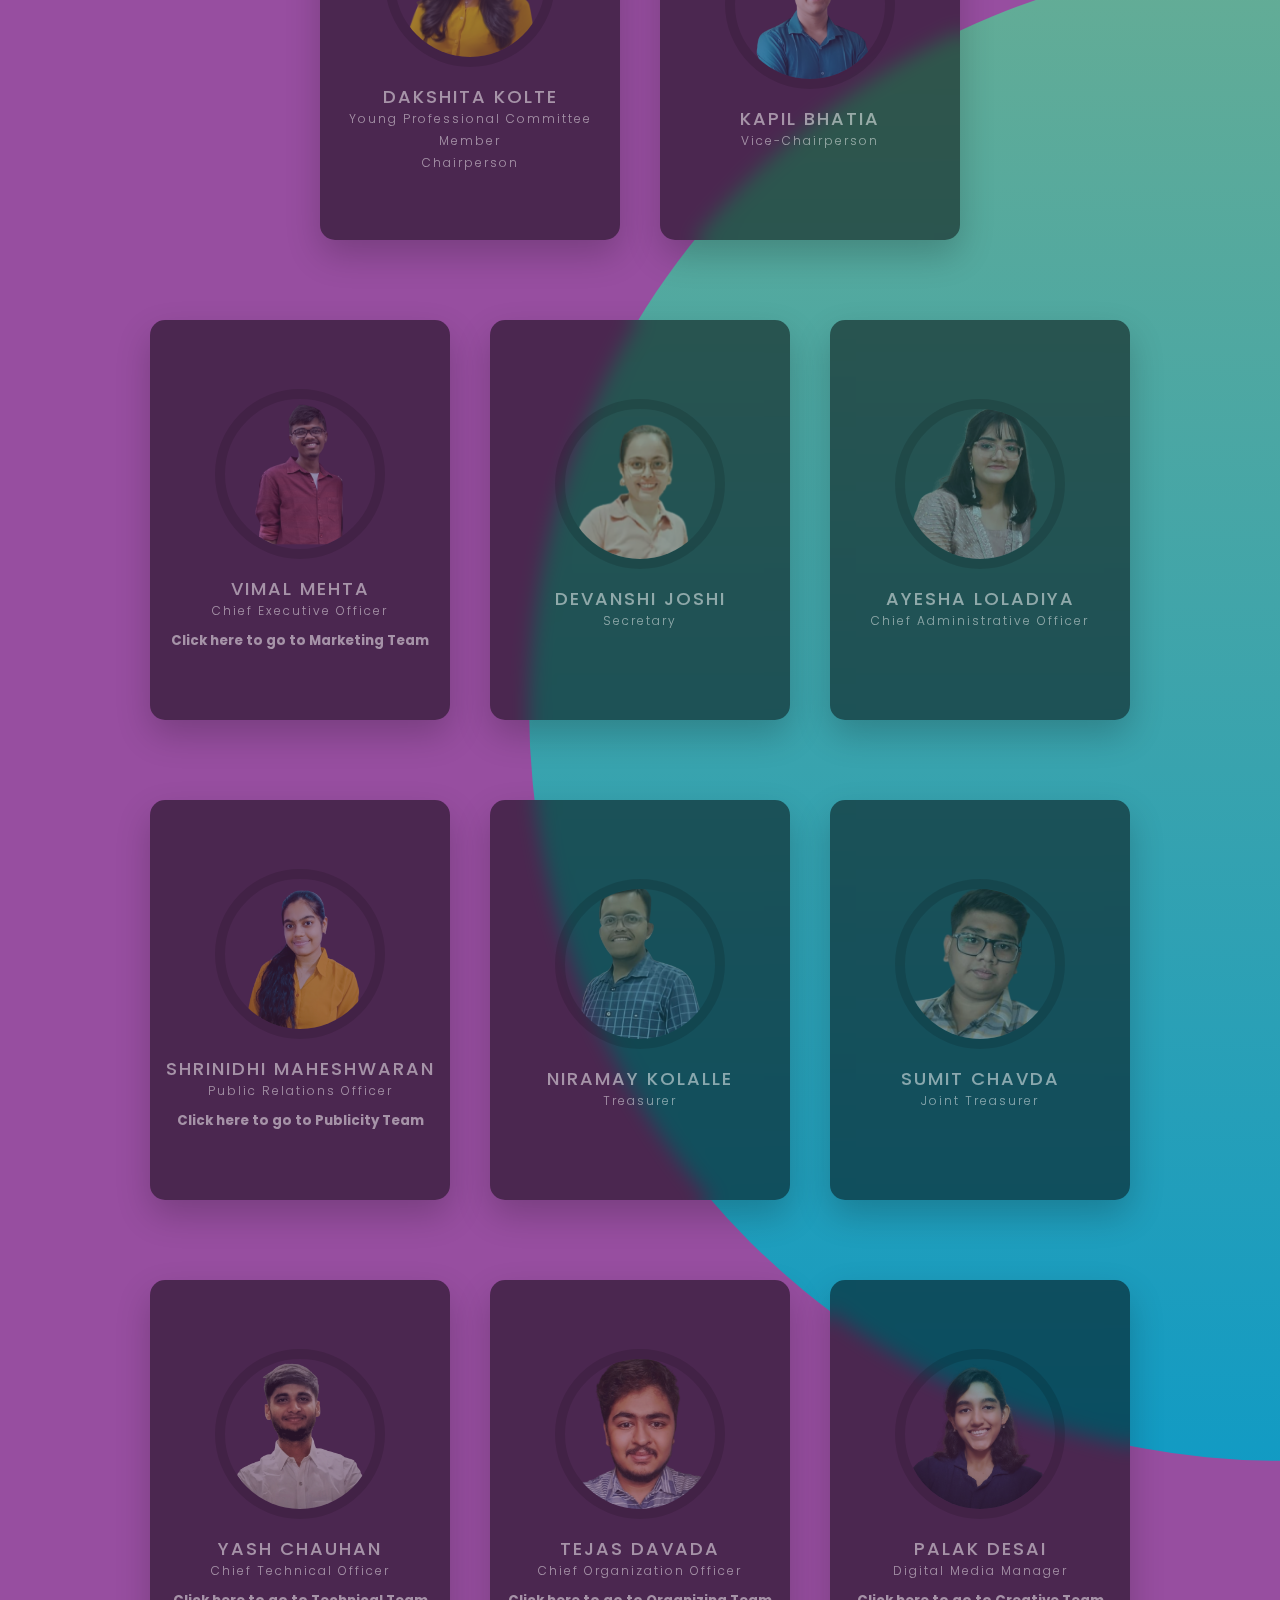
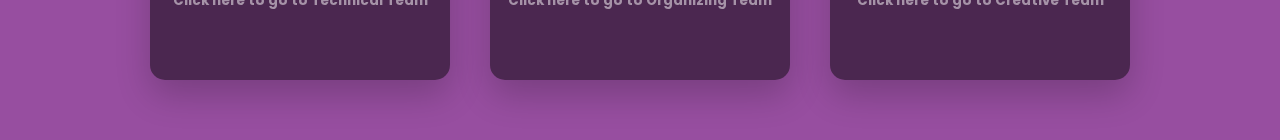
<file: Team/mainteam.html>
<!DOCTYPE html>
<html lang="en">

<head>
    <meta charset="UTF-8">
    <meta name="viewport" content="width=device-width, initial-scale=1.0">
    <title>IET KJSIT TEAM</title>
    <link rel="shortcut icon" href="images/ietlogo.png" type="image/x-icon">
    <link rel="stylesheet" href="font-awesome-4.7.0\font-awesome-4.7.0\css\font-awesome.min.css">
    <link rel="stylesheet" href="./mainteam.css">
</head>

<body>

    <section>
        <div class="container1">
            <h1 style="font-size: 80px; color: white;">THE IET</h1>
        </div>
        <div class=" container">
            <h2>Convener</h2>
        </div>
        <div class="container">
            <div class="card">

                <div class="content">
                    <div class="imgBx"><img src="images/sunita_patil.png" alt="sunitapatil"></div>
                    <div class="contentBx">
                        <h3>Dr. Sunita Patil <br><span>IET Convenor</span> </h3>
                    </div>
                </div>
                <ul class="sci">
                    <li style="--i:1">
                        <a href="#"><i class="fa fa-github" aria-hidden="true"></i></a>
                    </li>
                    <li style="--i:2">
                        <a href="mailto:vice_principal@somaiya.edu"><i class="fa fa-envelope-o" aria-hidden="true"></i></a>
                    </li>
                    <li style="--i:3">
                        <a href="#"><i class="fa fa-instagram" aria-hidden="true"></i></a>
                    </li>
                </ul>
            </div>
        </div>

        <div class="container">
            <h2>Faculty Co-ordinator</h2>
        </div>

        <div class="container">

            <div class="card">
                <div class="content">
                    <div class="imgBx"><img src="images/chitra_bhole.png" alt="chitrabhole"></div>
                    <div class="contentBx">
                        <h3>Professor Chitra Bhole<br><span>Young Professional Committee Member</span> </h3>
                    </div>
                </div>
                <ul class="sci">
                    <li style="--i:1">
                        <a href="#"><i class="fa fa-github" aria-hidden="true"></i></a>
                    </li>
                    <li style="--i:2">
                        <a href="mailto:cbhole@somaiya.edu"><i class="fa fa-envelope-o" aria-hidden="true"></i></a>
                    </li>
                    <li style="--i:3">
                        <a href="#"><i class="fa fa-instagram" aria-hidden="true"></i></a>
                    </li>
                </ul>
            </div>
            <div class="card">
                <div class="content">
                    <div class="imgBx"><img src="images/aarti_sahitya.png" alt="aartisahitya"></div>
                    <div class="contentBx">
                        <h3>Professor Aarti Sahitya<br><span>Young Professional Committee Member</span> </h3>
                    </div>
                </div>
                <ul class="sci">
                    <li style="--i:1">
                        <a href="#"><i class="fa fa-github" aria-hidden="true"></i></a>
                    </li>
                    <li style="--i:2">
                        <a href="mailto:aarti.sahitya@somaiya.edu"><i class="fa fa-envelope-o" aria-hidden="true"></i></a>
                    </li>
                    <li style="--i:3">
                        <a href="#"><i class="fa fa-instagram" aria-hidden="true"></i></a>
                    </li>
                </ul>
            </div>
        </div>

        <div class="container">
            <h2>Core Team</h2>
        </div>

        <div class="container">
            <div class="card">
                <div class="content">
                    <div class="imgBx"><img src="images/dakshita_kolte.png" alt="kapilbhatia"></div>
                    <div class="contentBx">
                        <h3>Dakshita Kolte <br><span>Young Professional Committee Member</span> <br> <span>Chairperson</span>
                        </h3>
                    </div>
                </div>
                <ul class="sci">
                    <li style="--i:1">
                        <a href="#"><i class="fa fa-github" aria-hidden="true"></i></a>
                    </li>
                    <li style="--i:2">
                        <a href="mailto:d.kolte@somaiya.edu"><i class="fa fa-envelope-o" aria-hidden="true"></i></a>
                    </li>
                    <li style="--i:3">
                        <a href="https://www.instagram.com/dakshitak_10/"><i class="fa fa-instagram"
                                aria-hidden="true"></i></a>
                    </li>
                </ul>
            </div>
            <div class="card">
                <div class="content">
                    <div class="imgBx"><img src="images/kapil_bhatia.png" alt="kapilbhatia"></div>
                    <div class="contentBx">
                        <h3>Kapil Bhatia <br><span>Vice-Chairperson</span> </h3>
                    </div>
                </div>
                <ul class="sci">
                    <li style="--i:1">
                        <a href="#"><i class="fa fa-github" aria-hidden="true"></i></a>
                    </li>
                    <li style="--i:2">
                        <a href="mailto:kapil.bhatia@somaiya.edu"><i class="fa fa-envelope-o" aria-hidden="true"></i></a>
                    </li>
                    <li style="--i:3">
                        <a href="https://www.instagram.com/kapilbhatia_10/"><i class="fa fa-instagram"
                            aria-hidden="true"></i></a>
                    </li>
                </ul>
            </div>
        </div>

        <div class="container">
            <div class="card">
                <div class="content">
                    <div class="imgBx"><img src="images/vimal_mehta.png" alt="vimal_mehta"></div>
                    <div class="contentBx">
                        <h3>Vimal Mehta <br><span>Chief Executive Officer</span> </h3>
                        <h5 style="display: flex; flex-direction: row; align-items: center; justify-content: center;">
                            <a href="marketing.html"> Click here to go to Marketing Team
                            </a>
                        </h5>
                    </div>
                </div>
                <ul class="sci">
                    <li style="--i:1">
                        <a href="#"><i class="fa fa-github" aria-hidden="true"></i></a>
                    </li>
                    <li style="--i:2">
                        <a href="mailto:vimal.mehta@somaiya.edu"><i class="fa fa-envelope-o" aria-hidden="true"></i></a>
                    </li>
                    <li style="--i:3">
                        <a href="https://www.instagram.com/_vimal_mehta_2003/"><i class="fa fa-instagram"
                                aria-hidden="true"></i></a>
                    </li>
                </ul>
            </div>
            <div class="card">
                <div class="content">
                    <div class="imgBx"><img src="images/devanshi_ketan_joshi.png" alt="devanshi_ketan_joshi"></div>
                    <div class="contentBx">
                        <h3>Devanshi Joshi <br><span>Secretary</span> </h3>
                    </div>
                </div>
                <ul class="sci">
                    <li style="--i:1">
                        <a href="#"><i class="fa fa-github" aria-hidden="true"></i></a>
                    </li>
                    <li style="--i:2">
                        <a href="mailto:devanshi.kj@somaiya.edu"><i class="fa fa-envelope-o" aria-hidden="true"></i></a>
                    </li>
                    <li style="--i:3">
                        <a href="https://www.instagram.com/devanshi_joshi7/"><i class="fa fa-instagram"
                            aria-hidden="true"></i></a>
                    </li>
                </ul>
            </div>

            <div class="card">
                <div class="content">
                    <div class="imgBx"><img src="images/aayesha_loladiya.png" alt="aayesha_loladiya"></div>
                    <div class="contentBx">
                        <h3>Ayesha Loladiya<br><span>Chief Administrative Officer</span> </h3>
                    </div>
                </div>
                <ul class="sci">
                    <li style="--i:1">
                        <a href="#"><i class="fa fa-github" aria-hidden="true"></i></a>
                    </li>
                    <li style="--i:2">
                        <a href="mailto:ayesha.l@somaiya.edu"><i class="fa fa-envelope-o" aria-hidden="true"></i></a>
                    </li>
                    <li style="--i:3">
                        <a href="https://www.instagram.com/loladia_ayesha/"><i class="fa fa-instagram"
                            aria-hidden="true"></i></a>
                    </li>
                </ul>
            </div>
        </div>

        <div class="container">
            <div class="card">
                <div class="content">
                    <div class="imgBx"><img src="images/shrinidhi_maheshwaran.png" alt="shrinidhi_maheshwaran"></div>
                    <div class="contentBx">
                        <h3>Shrinidhi Maheshwaran<br><span>Public Relations Officer</span> </h3>
                        <h5 style="display: flex; flex-direction: row; align-items: center; justify-content: center;">
                            <a href="publicity.html"> Click here to go to Publicity Team
                            </a>
                        </h5>
                    </div>
                </div>
                <ul class="sci">
                    <li style="--i:1">
                        <a href="#"><i class="fa fa-github" aria-hidden="true"></i></a>
                    </li>
                    <li style="--i:2">
                        <a href="mailto:shrinidhi.m@somaiya.edu"><i class="fa fa-envelope-o" aria-hidden="true"></i></a>
                    </li>
                    <li style="--i:3">
                        <a href="https://www.instagram.com/shrinidhi_784/"><i class="fa fa-instagram"
                                aria-hidden="true"></i></a>
                    </li>
                </ul>
            </div>
            <div class="card">
                <div class="content">
                    <div class="imgBx"><img src="images/niramay_kolalle.png" alt="niramay_kolalle"></div>
                    <div class="contentBx">
                        <h3>Niramay Kolalle <br><span>Treasurer</span> </h3>

                    </div>
                </div>
                <ul class="sci">
                    <li style="--i:1">
                        <a href="#"><i class="fa fa-github" aria-hidden="true"></i></a>
                    </li>
                    <li style="--i:2">
                        <a href="mailto:niramay.kolalle@somaiya.edu"><i class="fa fa-envelope-o" aria-hidden="true"></i></a>
                    </li>
                    <li style="--i:3">
                        <a href="https://www.instagram.com/_niramay_k/"><i class="fa fa-instagram"
                            aria-hidden="true"></i></a>
                    </li>
                </ul>
            </div>

            <div class="card">
                <div class="content">
                    <div class="imgBx"><img src="images/sumit_chavda.png" alt="sumit_chavda"></div>
                    <div class="contentBx">
                        <h3>Sumit Chavda<br><span>Joint Treasurer</span> </h3>
                    </div>
                </div>
                <ul class="sci">
                    <li style="--i:1">
                        <a href="#"><i class="fa fa-github" aria-hidden="true"></i></a>
                    </li>
                    <li style="--i:2">
                        <a href="mailto:sumit.chavda@somaiya.edu"><i class="fa fa-envelope-o" aria-hidden="true"></i></a>
                    </li>
                    <li style="--i:3">
                        <a href="https://www.instagram.com/sumit_the_smarty/"><i class="fa fa-instagram"
                            aria-hidden="true"></i></a>
                    </li>
                </ul>
            </div>
        </div>

        <div class="container">
            <div class="card">
                <div class="content">
                    <div class="imgBx"><img src="images/yash_chauhan.png" alt="yash_chauhan"></div>
                    <div class="contentBx">
                        <h3>Yash Chauhan<br><span>Chief Technical Officer</span> </h3>
                        <h5 style="display: flex; flex-direction: row; align-items: center; justify-content: center;">
                            <a href="technical.html"> Click here to go to Technical Team
                            </a>
                        </h5>
                    </div>
                </div>
                <ul class="sci">
                    <li style="--i:1">
                        <a href="#"><i class="fa fa-github" aria-hidden="true"></i></a>
                    </li>
                    <li style="--i:2">
                        <a href="mailto:chauhan.y@somaiya.edu"><i class="fa fa-envelope-o" aria-hidden="true"></i></a>
                    </li>
                    <li style="--i:3">
                        <a href="https://www.instagram.com/yashck.iso/"><i class="fa fa-instagram"
                                aria-hidden="true"></i></a>
                    </li>
                </ul>
            </div>
            <div class="card">
                <div class="content">
                    <div class="imgBx"><img src="images/tejas_davada.png" alt="tejas_davada"></div>
                    <div class="contentBx">
                        <h3>Tejas Davada <br><span>Chief Organization Officer</span> </h3>
                        <h5 style="display: flex; flex-direction: row; align-items: center; justify-content: center;">
                            <a href="organizing.html"> Click here to go to Organizing Team
                            </a>
                        </h5>
                    </div>
                </div>
                <ul class="sci">
                    <li style="--i:1">
                        <a href="#"><i class="fa fa-github" aria-hidden="true"></i></a>
                    </li>
                    <li style="--i:2">
                        <a href="mailto:tejas.davada@somaiya.edu"><i class="fa fa-envelope-o" aria-hidden="true"></i></a>
                    </li>
                    <li style="--i:3">
                        <a href="https://www.instagram.com/tejas_davada/"><i class="fa fa-instagram"
                            aria-hidden="true"></i></a>
                    </li>
                </ul>
            </div>

            <div class="card">
                <div class="content">
                    <div class="imgBx"><img src="images/palak_desai.png" alt="palak_desai"></div>
                    <div class="contentBx">
                        <h3>Palak Desai <br><span>Digital Media Manager</span> </h3>
                        <h5 style="display: flex; flex-direction: row; align-items: center; justify-content: center;">
                            <a href="creative.html"> Click here to go to Creative Team
                            </a>
                        </h5>
                    </div>
                </div>
                <ul class="sci">
                    <li style="--i:1">
                        <a href="#"><i class="fa fa-github" aria-hidden="true"></i></a>
                    </li>
                    <li style="--i:2">
                        <a href="mailto:palak.pd@somaiya.edu"><i class="fa fa-envelope-o" aria-hidden="true"></i></a>
                    </li>
                    <li style="--i:3">
                        <a href="https://www.instagram.com/palak_367/"><i class="fa fa-instagram"
                            aria-hidden="true"></i></a>
                    </li>
                </ul>
            </div>
        </div>






    </section>
</body>

</html>
</file>
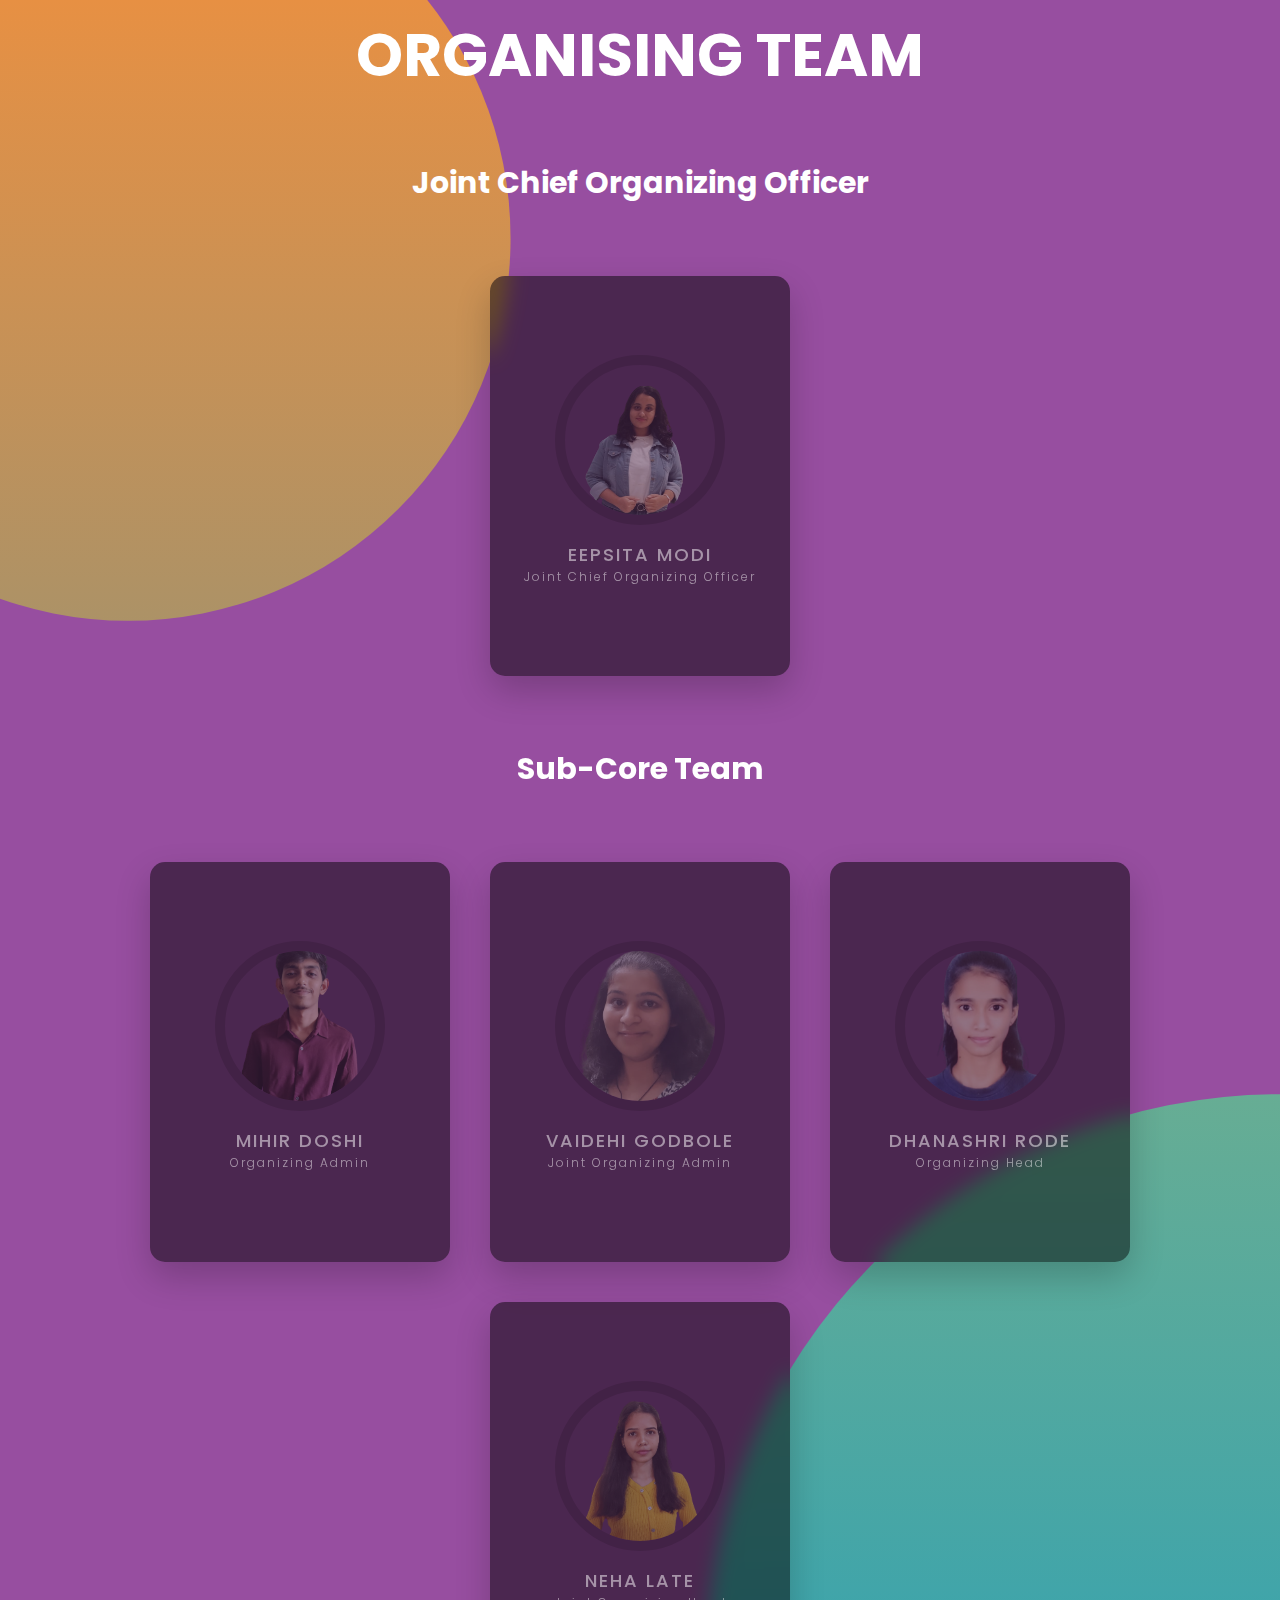
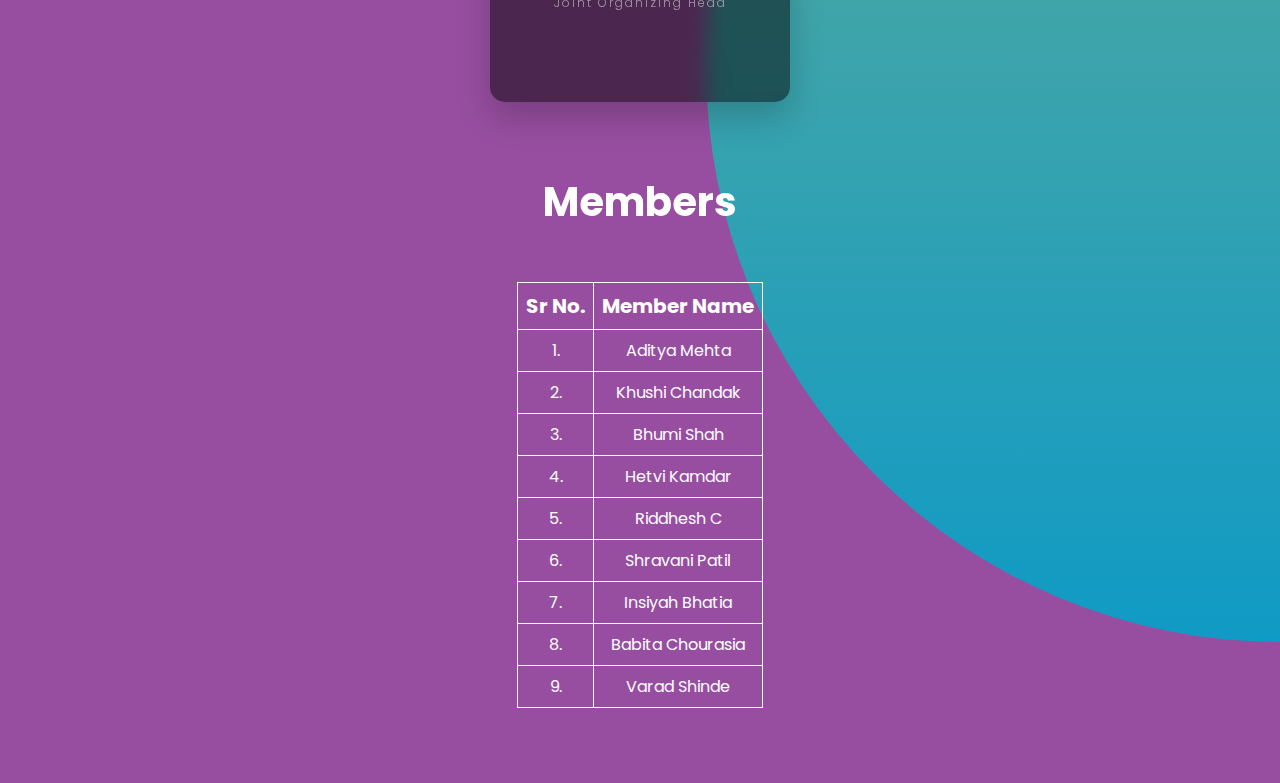
<file: Team/organizing.html>
<!DOCTYPE html>
<html lang="en">

<head>
    <meta charset="UTF-8">
    <meta name="viewport" content="width=device-width, initial-scale=1.0">
    <title>Organizing Team</title>
    <link rel="shortcut icon" href="images/ietlogo.png" type="image/x-icon">
    <link rel="stylesheet" href="font-awesome-4.7.0\font-awesome-4.7.0\css\font-awesome.min.css">
    <link rel="stylesheet" href="organizing.css">
</head>

<body>

    <section>
        <div class="container1">
            <h1>ORGANISING TEAM</h1>
        </div>

        <div class=" container">
            <h2>Joint Chief Organizing Officer</h2>
        </div>
        <div class="container">
            <div class="card">

                <div class="content">
                    <div class="imgBx"><img src="images/eepsita_modi.png" alt="eepsita_modi"></div>
                    <div class="contentBx">
                        <h3>Eepsita Modi <br><span>Joint Chief Organizing Officer</span> </h3>
                    </div>
                </div>
                <ul class="sci">
                    <li style="--i:1">
                        <a href="#"><i class="fa fa-github" aria-hidden="true"></i></a>
                    </li>
                    <li style="--i:2">
                        <a href="#"><i class="fa fa-envelope-o" aria-hidden="true"></i></a>
                    </li>
                    <li style="--i:3">
                        <a href="https://www.instagram.com/eepsyyy_modi/"><i class="fa fa-instagram"
                            aria-hidden="true"></i></a>
                    </li>
                </ul>
            </div>
        </div>

        <div class="container">
            <h2>Sub-Core Team</h2>
        </div>

        <div class="container">

            <div class="card">
                <div class="content">
                    <div class="imgBx"><img src="images/SUBCORE 2023-24/mihir.png" alt="mihir">
                    </div>
                    <div class="contentBx">
                        <h3>Mihir Doshi<br><span>Organizing Admin</span> </h3>
                    </div>
                </div>
                <ul class="sci">
                    <li style="--i:1">
                        <a href="#"><i class="fa fa-github" aria-hidden="true"></i></a>
                    </li>
                    <li style="--i:2">
                        <a href="#"><i class="fa fa-envelope-o" aria-hidden="true"></i></a>
                    </li>
                    <li style="--i:3">
                        <a href="https://www.instagram.com/mihir_12d/"><i class="fa fa-instagram"
                            aria-hidden="true"></i></a>
                    </li>
                </ul>
            </div>
            <div class="card">
                <div class="content">
                    <div class="imgBx"><img src="images/SUBCORE 2023-24/vaidehi_godbole.png" alt="vaidehi_godbole">
                    </div>
                    <div class="contentBx">
                        <h3>Vaidehi Godbole<br><span>Joint Organizing Admin</span> </h3>
                    </div>
                </div>
                <ul class="sci">
                    <li style="--i:1">
                        <a href="#"><i class="fa fa-github" aria-hidden="true"></i></a>
                    </li>
                    <li style="--i:2">
                        <a href="#"><i class="fa fa-envelope-o" aria-hidden="true"></i></a>
                    </li>
                    <li style="--i:3">
                        <a href="#"><i class="fa fa-instagram"
                            aria-hidden="true"></i></a>
                    </li>
                </ul>
            </div>
            <div class="card">
                <div class="content">
                    <div class="imgBx"><img src="images/SUBCORE 2023-24/dhanashri_rode.png" alt="dhanashri_rode"></div>
                    <div class="contentBx">
                        <h3>Dhanashri Rode<br><span>Organizing Head</span> </h3>
                    </div>
                </div>
                <ul class="sci">
                    <li style="--i:1">
                        <a href="#"><i class="fa fa-github" aria-hidden="true"></i></a>
                    </li>
                    <li style="--i:2">
                        <a href="#"><i class="fa fa-envelope-o" aria-hidden="true"></i></a>
                    </li>
                    <li style="--i:3">
                        <a href="https://www.instagram.com/dhanashri_rode/"><i class="fa fa-instagram"
                            aria-hidden="true"></i></a>
                    </li>
                </ul>
            </div>
            <div class="card">
                <div class="content">
                    <div class="imgBx"><img src="images/SUBCORE 2023-24/neha_late.png" alt="neha_late"></div>
                    <div class="contentBx">
                        <h3>Neha Late<br><span>Joint Organizing Head</span> </h3>
                    </div>
                </div>
                <ul class="sci">
                    <li style="--i:1">
                        <a href="#"><i class="fa fa-github" aria-hidden="true"></i></a>
                    </li>
                    <li style="--i:2">
                        <a href="#"><i class="fa fa-envelope-o" aria-hidden="true"></i></a>
                    </li>
                    <li style="--i:3">
                        <a href="https://www.instagram.com/_nehaaa__31/"><i class="fa fa-instagram"
                            aria-hidden="true"></i></a>
                    </li>
                </ul>
            </div>
        </div>

        <div class="container">
            <h2 style="font-size: 40px; color: white;">Members</h2>
        </div>

        <div class="table-container">
            <table>
                <tr>
                    <th>Sr No.</td>
                    <th>Member Name</th>
                </tr>
                <br>
                <tr>
                    <td>1.</td>
                    <td>Aditya Mehta</td>
                </tr>
                <br>
                <tr>
                    <td>2.</td>
                    <td>Khushi Chandak</td>
                </tr>
                <tr>
                    <td>3.</td>
                    <td>Bhumi Shah</td>
                </tr>
                <tr>
                    <td>4.</td>
                    <td>Hetvi Kamdar</td>
                </tr>
                <br>
                <tr>
                    <td>5.</td>
                    <td>Riddhesh C</td>
                </tr>
                <tr>
                    <td>6.</td>
                    <td>Shravani Patil</td>
                </tr>
                <tr>
                    <td>7.</td>
                    <td>Insiyah Bhatia</td>
                </tr>
                <br>
                <tr>
                    <td>8.</td>
                    <td>Babita Chourasia</td>
                </tr>
                <tr>
                    <td>9.</td>
                    <td>Varad Shinde</td>
                </tr>
            </table>
        </div>



        <br><br><br>


    </section>
</body>

</html>
</file>
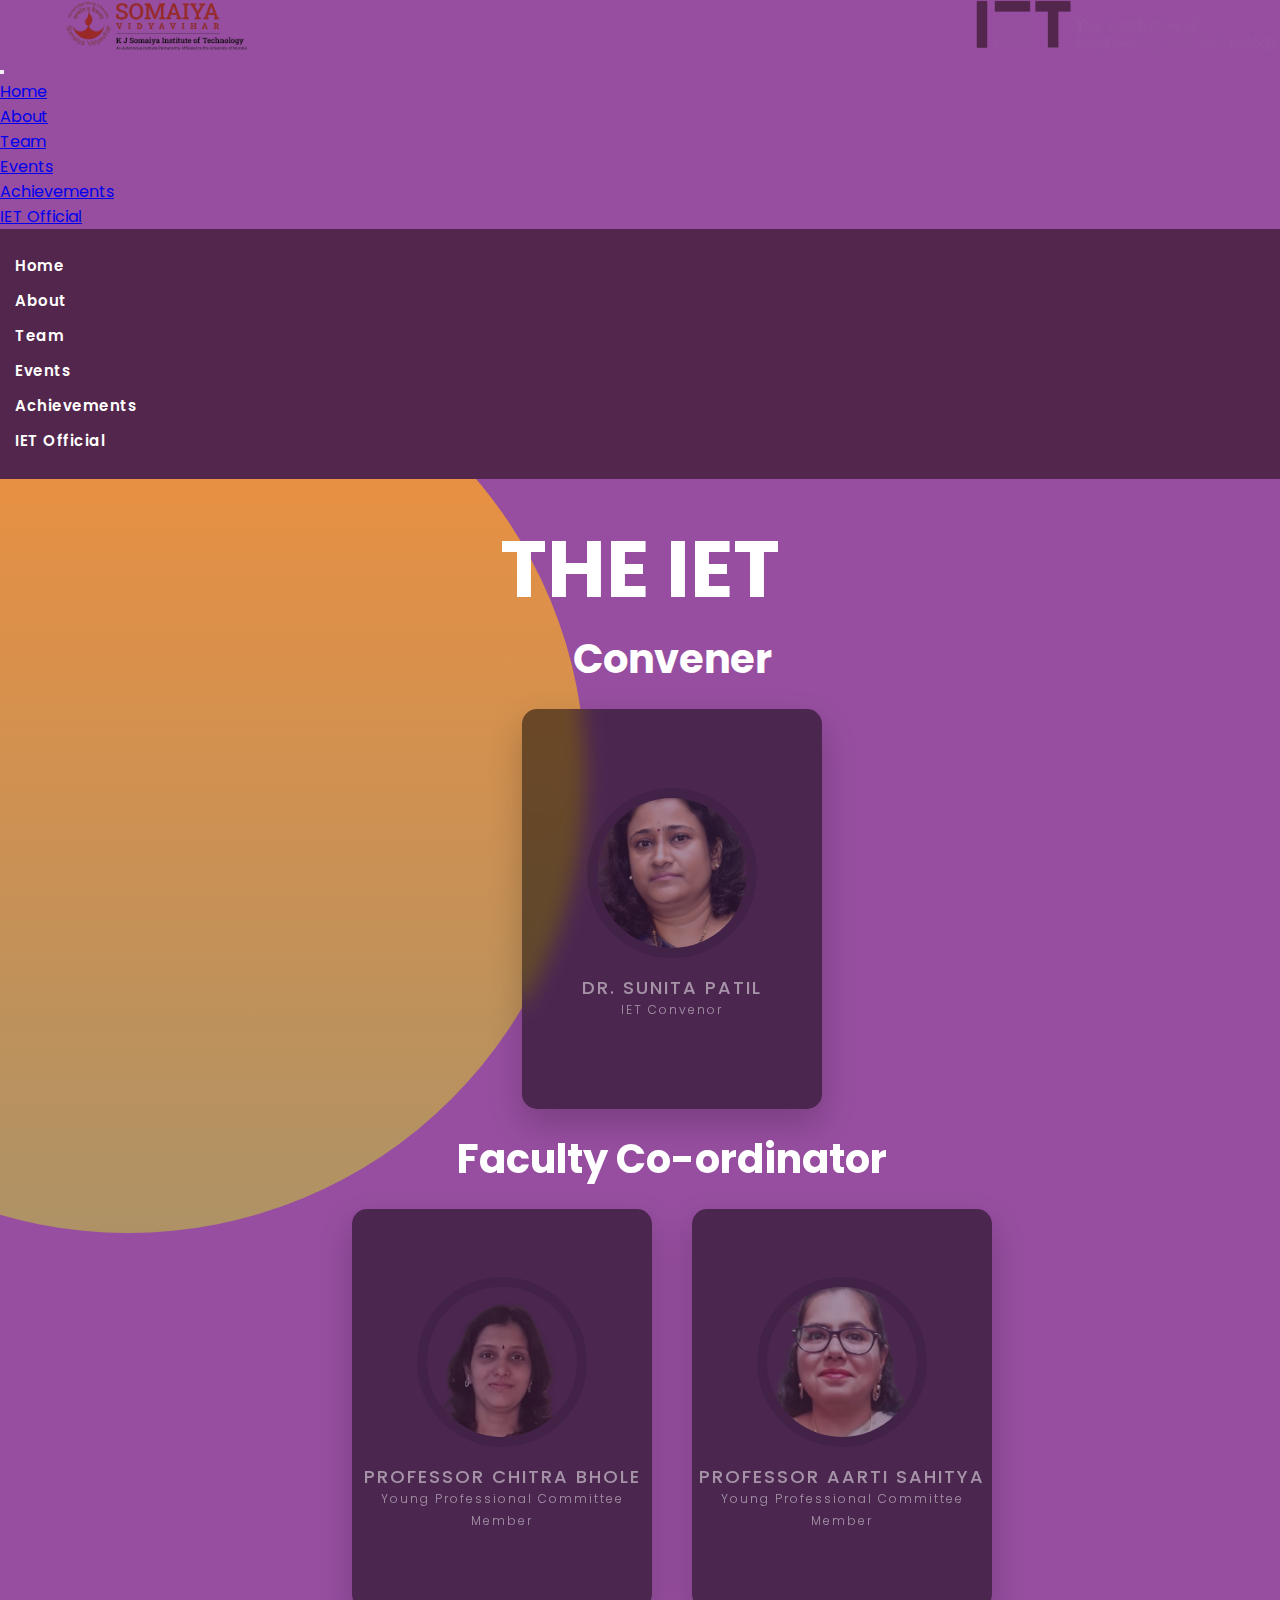
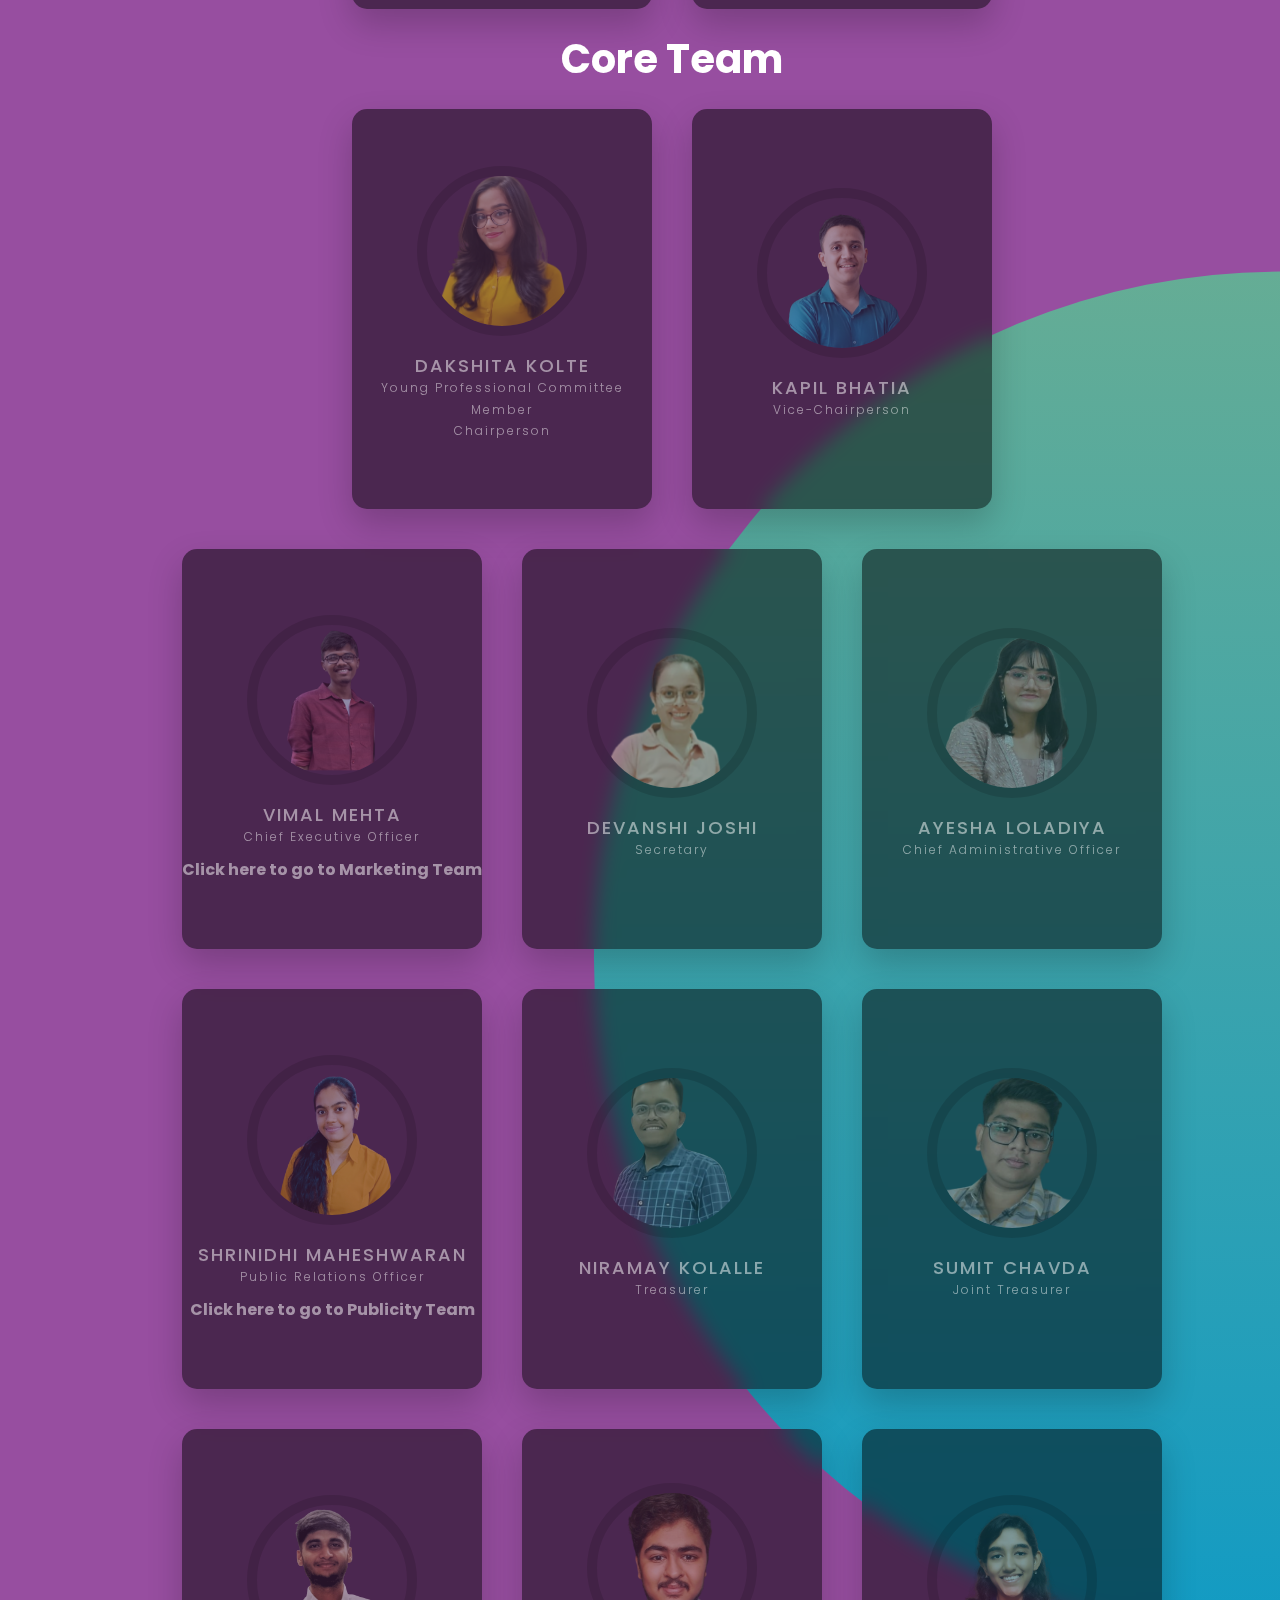
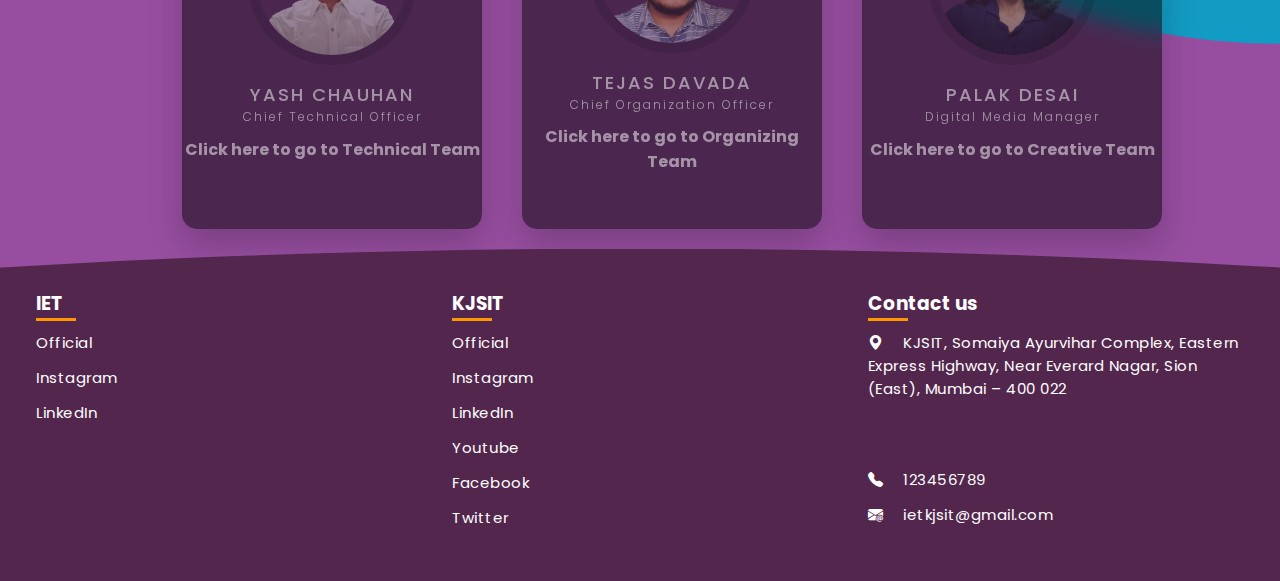
<file: Team/team.html>
<!DOCTYPE html>
<html lang="en">

<head>
    <meta charset="UTF-8">
    <meta name="viewport" content="width=device-width, initial-scale=1.0">
    <title>IET KJSIT TEAM</title>

    <link rel="preconnect" href="https://fonts.googleapis.com">
    <link rel="preconnect" href="https://fonts.gstatic.com" crossorigin>
    <link href="https://fonts.googleapis.com/css2?family=Poppins&display=swap" rel="stylesheet">
    <link rel="preconnect" href="https://fonts.googleapis.com">
    <link rel="preconnect" href="https://fonts.gstatic.com" crossorigin>
    <link href="https://fonts.googleapis.com/css2?family=Ubuntu&display=swap" rel="stylesheet">
    <link rel="preconnect" href="https://fonts.googleapis.com">
    <link rel="preconnect" href="https://fonts.gstatic.com" crossorigin>
    <link href="https://fonts.googleapis.com/css2?family=Slabo+13px&family=Ubuntu&display=swap" rel="stylesheet">
    
    <link rel="stylesheet" href="https://cdn.jsdelivr.net/npm/bootstrap-icons@1.10.5/font/bootstrap-icons.css">
    
    <link href="https://cdn.jsdelivr.net/npm/bootstrap@5.3.1/dist/css/bootstrap.min.css" rel="stylesheet" integrity="sha384-4bw+/aepP/YC94hEpVNVgiZdgIC5+VKNBQNGCHeKRQN+PtmoHDEXuppvnDJzQIu9" crossorigin="anonymous">
    <script src="https://cdn.jsdelivr.net/npm/bootstrap@5.3.1/dist/js/bootstrap.bundle.min.js" integrity="sha384-HwwvtgBNo3bZJJLYd8oVXjrBZt8cqVSpeBNS5n7C8IVInixGAoxmnlMuBnhbgrkm" crossorigin="anonymous"></script>
    

    <link rel="shortcut icon" href="images/ietlogo.png" type="image/x-icon">
    <link rel="stylesheet" href="font-awesome-4.7.0\font-awesome-4.7.0\css\font-awesome.min.css">
    <link rel="stylesheet" href="./team.css">
</head>

<body>

  <nav class="navbar bg-body-tertiary">
    <div class="container">
      <a class="navbar-brand">
        <img src="./Somaiya_Full_Logo.png" alt="">
        <img src="./IET_logo.png" alt="">
      </a>
    </div>
  </nav>
  
  <button class="btn btn-primary" type="button" data-bs-toggle="offcanvas" data-bs-target="#offcanvasTop" aria-controls="offcanvasTop"><i class="bi bi-list" style="color: #2c0f32;"></i></button>
  
  <div class="offcanvas offcanvas-top" tabindex="-1" id="offcanvasTop" aria-labelledby="offcanvasTopLabel" style="color: white;">
    <div class="offcanvas-header" style="color: white;">
      <button type="button" class="btn-close" data-bs-dismiss="offcanvas" aria-label="Close" style="color: white;"></button>
    </div>
    <div class="offcanvas-body">
      <li><a class="dropdown-item" href="../index.html">Home</a></li>
      <li><a class="dropdown-item" href="../about.html">About</a></li>
      <li><a class="dropdown-item" href="team.html">Team</a></li>
      <li><a class="dropdown-item" href="../event.html">Events</a></li>
      <li><a class="dropdown-item" href="../achievements.html">Achievements</a></li>
      <li><a class="dropdown-item" href="https://www.theiet.org/" target="_blank">IET Official</a></li>
    </div>
  </div>
  
  <ul id="mainListDiv" class="nav justify-content-center" style="padding:1em;">
    <li class="nav-item">
      <a class="nav-link active" aria-current="page" href="../index.html">Home</a>
    </li>
    <li class="nav-item">
      <a class="nav-link" href="../about.html">About</a>
    </li>
    <li class="nav-item">
      <a class="nav-link" href="team.html">Team</a>
    </li>
    <li class="nav-item">
      <a class="nav-link" href="../event.html">Events</a>
    </li>
    <li class="nav-item">
      <a class="nav-link" href="../achievements.html">Achievements</a>
    </li>
    <li class="nav-item">
      <a class="nav-link" href="https://www.theiet.org/" target="_blank">IET Official</a>
    </li>
  </ul>


    <section>
        <div class="container1">
            <h1 style="font-size: 80px; color: white;">THE IET</h1>
        </div>
        <div class=" container">
            <h2>Convener</h2>
        </div>
        <div class="container">
            <div class="card">

                <div class="content">
                    <div class="imgBx"><img src="images/sunita_patil.png" alt="sunitapatil"></div>
                    <div class="contentBx">
                        <h3>Dr. Sunita Patil <br><span>IET Convenor</span> </h3>
                    </div>
                </div>
                <ul class="sci">
                    <li style="--i:1">
                        <a href="#"><i class="fa fa-github" aria-hidden="true"></i></a>
                    </li>
                    <li style="--i:2">
                        <a href="mailto:vice_principal@somaiya.edu"><i class="fa fa-envelope-o" aria-hidden="true"></i></a>
                    </li>
                    <li style="--i:3">
                        <a href="#"><i class="fa fa-instagram" aria-hidden="true"></i></a>
                    </li>
                </ul>
            </div>
        </div>

        <div class="container">
            <h2>Faculty Co-ordinator</h2>
        </div>

        <div class="container">

            <div class="card">
                <div class="content">
                    <div class="imgBx"><img src="images/chitra_bhole.png" alt="chitrabhole"></div>
                    <div class="contentBx">
                        <h3>Professor Chitra Bhole<br><span>Young Professional Committee Member</span> </h3>
                    </div>
                </div>
                <ul class="sci">
                    <li style="--i:1">
                        <a href="#"><i class="fa fa-github" aria-hidden="true"></i></a>
                    </li>
                    <li style="--i:2">
                        <a href="mailto:cbhole@somaiya.edu"><i class="fa fa-envelope-o" aria-hidden="true"></i></a>
                    </li>
                    <li style="--i:3">
                        <a href="#"><i class="fa fa-instagram" aria-hidden="true"></i></a>
                    </li>
                </ul>
            </div>
            <div class="card">
                <div class="content">
                    <div class="imgBx"><img src="images/aarti_sahitya.png" alt="aartisahitya"></div>
                    <div class="contentBx">
                        <h3>Professor Aarti Sahitya<br><span>Young Professional Committee Member</span> </h3>
                    </div>
                </div>
                <ul class="sci">
                    <li style="--i:1">
                        <a href="#"><i class="fa fa-github" aria-hidden="true"></i></a>
                    </li>
                    <li style="--i:2">
                        <a href="mailto:aarti.sahitya@somaiya.edu"><i class="fa fa-envelope-o" aria-hidden="true"></i></a>
                    </li>
                    <li style="--i:3">
                        <a href="#"><i class="fa fa-instagram" aria-hidden="true"></i></a>
                    </li>
                </ul>
            </div>
        </div>

        <div class="container">
            <h2>Core Team</h2>
        </div>

        <div class="container">
            <div class="card">
                <div class="content">
                    <div class="imgBx"><img src="images/dakshita_kolte.png" alt="kapilbhatia"></div>
                    <div class="contentBx">
                        <h3>Dakshita Kolte <br><span>Young Professional Committee Member</span> <br> <span>Chairperson</span>
                        </h3>
                    </div>
                </div>
                <ul class="sci">
                    <li style="--i:1">
                        <a href="#"><i class="fa fa-github" aria-hidden="true"></i></a>
                    </li>
                    <li style="--i:2">
                        <a href="mailto:d.kolte@somaiya.edu"><i class="fa fa-envelope-o" aria-hidden="true"></i></a>
                    </li>
                    <li style="--i:3">
                        <a href="https://www.instagram.com/dakshitak_10/"><i class="fa fa-instagram"
                                aria-hidden="true"></i></a>
                    </li>
                </ul>
            </div>
            <div class="card">
                <div class="content">
                    <div class="imgBx"><img src="images/kapil_bhatia.png" alt="kapilbhatia"></div>
                    <div class="contentBx">
                        <h3>Kapil Bhatia <br><span>Vice-Chairperson</span> </h3>
                    </div>
                </div>
                <ul class="sci">
                    <li style="--i:1">
                        <a href="#"><i class="fa fa-github" aria-hidden="true"></i></a>
                    </li>
                    <li style="--i:2">
                        <a href="mailto:kapil.bhatia@somaiya.edu"><i class="fa fa-envelope-o" aria-hidden="true"></i></a>
                    </li>
                    <li style="--i:3">
                        <a href="https://www.instagram.com/kapilbhatia_10/"><i class="fa fa-instagram"
                            aria-hidden="true"></i></a>
                    </li>
                </ul>
            </div>
        </div>

        <div class="container">
            <div class="card">
                <div class="content">
                    <div class="imgBx"><img src="images/vimal_mehta.png" alt="vimal_mehta"></div>
                    <div class="contentBx">
                        <h3>Vimal Mehta <br><span>Chief Executive Officer</span> </h3>
                        <h5 style="display: flex; flex-direction: row; align-items: center; justify-content: center;">
                            <a href="marketing.html"> Click here to go to Marketing Team
                            </a>
                        </h5>
                    </div>
                </div>
                <ul class="sci">
                    <li style="--i:1">
                        <a href="#"><i class="fa fa-github" aria-hidden="true"></i></a>
                    </li>
                    <li style="--i:2">
                        <a href="mailto:vimal.mehta@somaiya.edu"><i class="fa fa-envelope-o" aria-hidden="true"></i></a>
                    </li>
                    <li style="--i:3">
                        <a href="https://www.instagram.com/_vimal_mehta_2003/"><i class="fa fa-instagram"
                                aria-hidden="true"></i></a>
                    </li>
                </ul>
            </div>
            <div class="card">
                <div class="content">
                    <div class="imgBx"><img src="images/devanshi_ketan_joshi.png" alt="devanshi_ketan_joshi"></div>
                    <div class="contentBx">
                        <h3>Devanshi Joshi <br><span>Secretary</span> </h3>
                    </div>
                </div>
                <ul class="sci">
                    <li style="--i:1">
                        <a href="#"><i class="fa fa-github" aria-hidden="true"></i></a>
                    </li>
                    <li style="--i:2">
                        <a href="mailto:devanshi.kj@somaiya.edu"><i class="fa fa-envelope-o" aria-hidden="true"></i></a>
                    </li>
                    <li style="--i:3">
                        <a href="https://www.instagram.com/devanshi_joshi7/"><i class="fa fa-instagram"
                            aria-hidden="true"></i></a>
                    </li>
                </ul>
            </div>

            <div class="card">
                <div class="content">
                    <div class="imgBx"><img src="images/aayesha_loladiya.png" alt="aayesha_loladiya"></div>
                    <div class="contentBx">
                        <h3>Ayesha Loladiya<br><span>Chief Administrative Officer</span> </h3>
                    </div>
                </div>
                <ul class="sci">
                    <li style="--i:1">
                        <a href="#"><i class="fa fa-github" aria-hidden="true"></i></a>
                    </li>
                    <li style="--i:2">
                        <a href="mailto:ayesha.l@somaiya.edu"><i class="fa fa-envelope-o" aria-hidden="true"></i></a>
                    </li>
                    <li style="--i:3">
                        <a href="https://www.instagram.com/loladia_ayesha/"><i class="fa fa-instagram"
                            aria-hidden="true"></i></a>
                    </li>
                </ul>
            </div>
        </div>

        <div class="container">
            <div class="card">
                <div class="content">
                    <div class="imgBx"><img src="images/shrinidhi_maheshwaran.png" alt="shrinidhi_maheshwaran"></div>
                    <div class="contentBx">
                        <h3>Shrinidhi Maheshwaran<br><span>Public Relations Officer</span> </h3>
                        <h5 style="display: flex; flex-direction: row; align-items: center; justify-content: center;">
                            <a href="publicity.html"> Click here to go to Publicity Team
                            </a>
                        </h5>
                    </div>
                </div>
                <ul class="sci">
                    <li style="--i:1">
                        <a href="#"><i class="fa fa-github" aria-hidden="true"></i></a>
                    </li>
                    <li style="--i:2">
                        <a href="mailto:shrinidhi.m@somaiya.edu"><i class="fa fa-envelope-o" aria-hidden="true"></i></a>
                    </li>
                    <li style="--i:3">
                        <a href="https://www.instagram.com/shrinidhi_784/"><i class="fa fa-instagram"
                                aria-hidden="true"></i></a>
                    </li>
                </ul>
            </div>
            <div class="card">
                <div class="content">
                    <div class="imgBx"><img src="images/niramay_kolalle.png" alt="niramay_kolalle"></div>
                    <div class="contentBx">
                        <h3>Niramay Kolalle <br><span>Treasurer</span> </h3>

                    </div>
                </div>
                <ul class="sci">
                    <li style="--i:1">
                        <a href="#"><i class="fa fa-github" aria-hidden="true"></i></a>
                    </li>
                    <li style="--i:2">
                        <a href="mailto:niramay.kolalle@somaiya.edu"><i class="fa fa-envelope-o" aria-hidden="true"></i></a>
                    </li>
                    <li style="--i:3">
                        <a href="https://www.instagram.com/_niramay_k/"><i class="fa fa-instagram"
                            aria-hidden="true"></i></a>
                    </li>
                </ul>
            </div>

            <div class="card">
                <div class="content">
                    <div class="imgBx"><img src="images/sumit_chavda.png" alt="sumit_chavda"></div>
                    <div class="contentBx">
                        <h3>Sumit Chavda<br><span>Joint Treasurer</span> </h3>
                    </div>
                </div>
                <ul class="sci">
                    <li style="--i:1">
                        <a href="#"><i class="fa fa-github" aria-hidden="true"></i></a>
                    </li>
                    <li style="--i:2">
                        <a href="mailto:sumit.chavda@somaiya.edu"><i class="fa fa-envelope-o" aria-hidden="true"></i></a>
                    </li>
                    <li style="--i:3">
                        <a href="https://www.instagram.com/sumit_the_smarty/"><i class="fa fa-instagram"
                            aria-hidden="true"></i></a>
                    </li>
                </ul>
            </div>
        </div>

        <div class="container">
            <div class="card">
                <div class="content">
                    <div class="imgBx"><img src="images/yash_chauhan.png" alt="yash_chauhan"></div>
                    <div class="contentBx">
                        <h3>Yash Chauhan<br><span>Chief Technical Officer</span> </h3>
                        <h5 style="display: flex; flex-direction: row; align-items: center; justify-content: center;">
                            <a href="technical.html"> Click here to go to Technical Team
                            </a>
                        </h5>
                    </div>
                </div>
                <ul class="sci">
                    <li style="--i:1">
                        <a href="#"><i class="fa fa-github" aria-hidden="true"></i></a>
                    </li>
                    <li style="--i:2">
                        <a href="mailto:chauhan.y@somaiya.edu"><i class="fa fa-envelope-o" aria-hidden="true"></i></a>
                    </li>
                    <li style="--i:3">
                        <a href="https://www.instagram.com/yashck.iso/"><i class="fa fa-instagram"
                                aria-hidden="true"></i></a>
                    </li>
                </ul>
            </div>
            <div class="card">
                <div class="content">
                    <div class="imgBx"><img src="images/tejas_davada.png" alt="tejas_davada"></div>
                    <div class="contentBx">
                        <h3>Tejas Davada <br><span>Chief Organization Officer</span> </h3>
                        <h5 style="display: flex; flex-direction: row; align-items: center; justify-content: center;">
                            <a href="organizing.html"> Click here to go to Organizing Team
                            </a>
                        </h5>
                    </div>
                </div>
                <ul class="sci">
                    <li style="--i:1">
                        <a href="#"><i class="fa fa-github" aria-hidden="true"></i></a>
                    </li>
                    <li style="--i:2">
                        <a href="mailto:tejas.davada@somaiya.edu"><i class="fa fa-envelope-o" aria-hidden="true"></i></a>
                    </li>
                    <li style="--i:3">
                        <a href="https://www.instagram.com/tejas_davada/"><i class="fa fa-instagram"
                            aria-hidden="true"></i></a>
                    </li>
                </ul>
            </div>

            <div class="card">
                <div class="content">
                    <div class="imgBx"><img src="images/palak_desai.png" alt="palak_desai"></div>
                    <div class="contentBx">
                        <h3>Palak Desai <br><span>Digital Media Manager</span> </h3>
                        <h5 style="display: flex; flex-direction: row; align-items: center; justify-content: center;">
                            <a href="creative.html"> Click here to go to Creative Team
                            </a>
                        </h5>
                    </div>
                </div>
                <ul class="sci">
                    <li style="--i:1">
                        <a href="#"><i class="fa fa-github" aria-hidden="true"></i></a>
                    </li>
                    <li style="--i:2">
                        <a href="mailto:palak.pd@somaiya.edu"><i class="fa fa-envelope-o" aria-hidden="true"></i></a>
                    </li>
                    <li style="--i:3">
                        <a href="https://www.instagram.com/palak_367/"><i class="fa fa-instagram"
                            aria-hidden="true"></i></a>
                    </li>
                </ul>
            </div>
        </div>






    </section>

    <div class="footer">
      <div class="inner-footer">
    
        <div class="footer-items">
          <h3>IET</h3>
          <div class="border1"></div> 
            <ul>
              <a href="https://www.theiet.org/"><li>Official</li></a>
              <a href="https://www.instagram.com/ietindia/?hl=en"><li>Instagram</li></a>
              <a href="https://in.linkedin.com/company/iet-mumbai-local-network"><li>LinkedIn</li></a>
            </ul>
        </div>
    
        <div class="footer-items">
          <h3>KJSIT</h3>
          <div class="border1"></div> 
            <ul>
              <a href="https://kjsit.somaiya.edu.in/en"><li>Official</li></a>
              <a href="https://www.instagram.com/kjsit_official/?hl=en"><li>Instagram</li></a>
              <a href="https://www.linkedin.com/in/kjsieit"><li>LinkedIn</li></a>
              <a href="https://www.youtube.com/kjsieitofficial"><li>Youtube</li></a>
              <a href="https://www.facebook.com/kjsieitofficial"><li>Facebook</li></a>
              <a href="https://www.twitter.com/kjsieit1"><li>Twitter</li></a>
            </ul>
        </div>
    
        <div class="footer-items">
          <h3>Contact us</h3>
          <div class="border1"></div>
            <ul>
              <li><i class="bi bi-geo-alt-fill"></i>KJSIT, Somaiya Ayurvihar Complex, Eastern Express Highway, Near Everard Nagar, Sion (East), Mumbai – 400 022</li><br><br><br><br>
              <li><i class="bi bi-telephone-fill"></i>123456789</li>
              <li><i class="bi bi-envelope-at-fill"></i>ietkjsit@gmail.com</li>
            </ul> 
    </div>
    

</body>

</html>
</file>
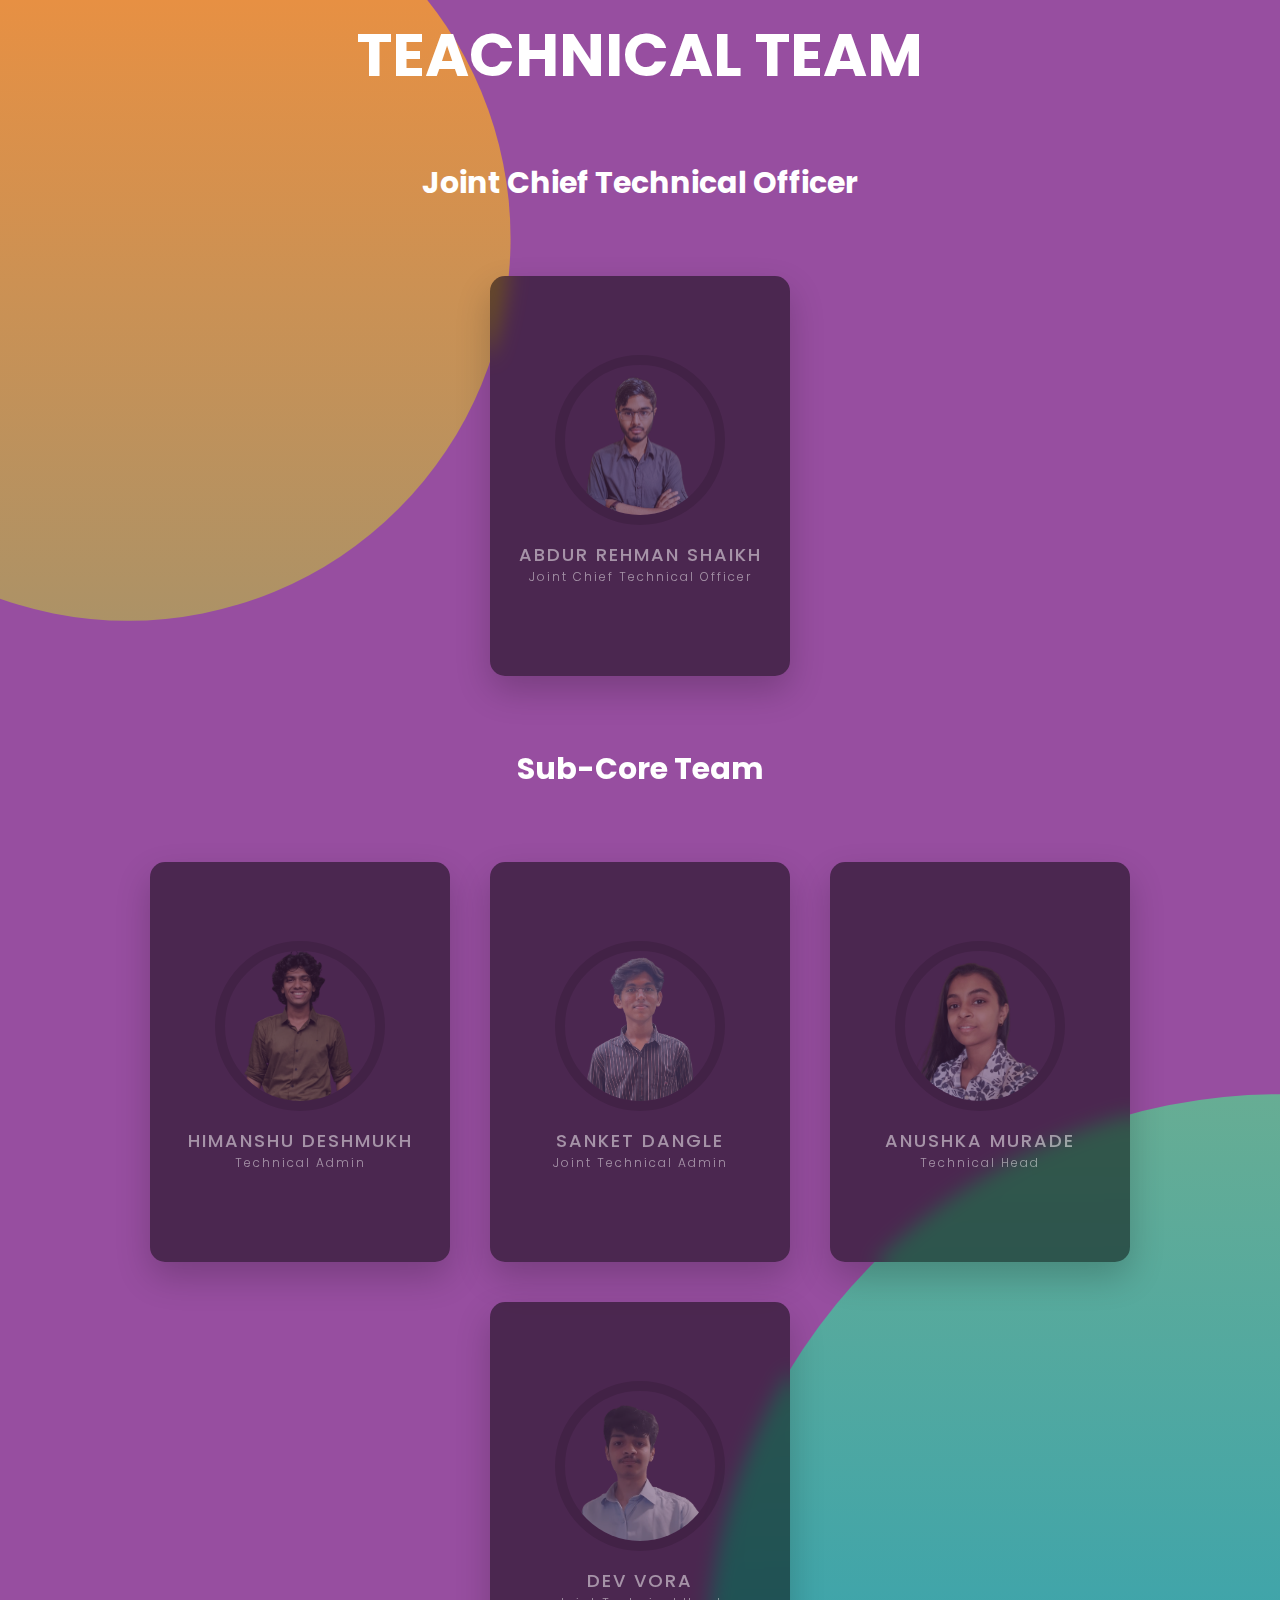
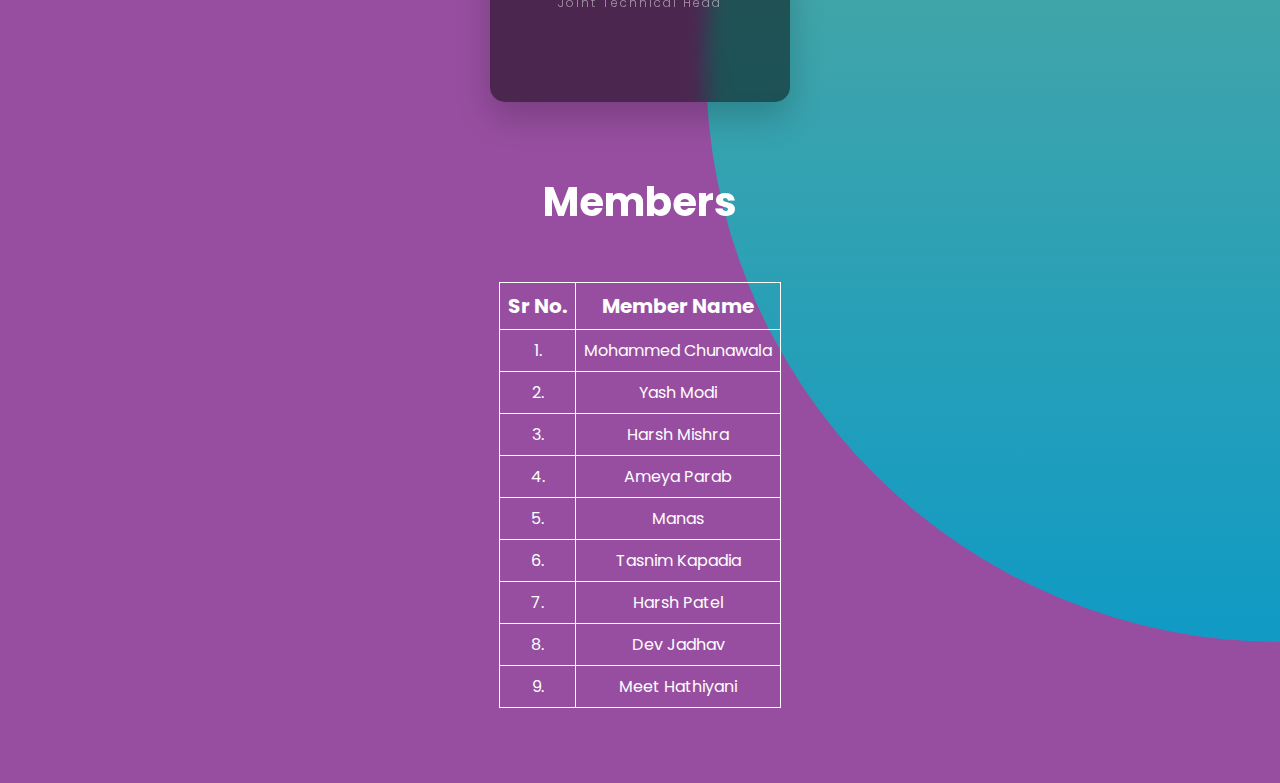
<file: Team/technical.html>
<!DOCTYPE html>
<html lang="en">

<head>
    <meta charset="UTF-8">
    <meta name="viewport" content="width=device-width, initial-scale=1.0">
    <title>Technical Team</title>
    <link rel="shortcut icon" href="images/ietlogo.png" type="image/x-icon">
    <link rel="stylesheet" href="font-awesome-4.7.0\font-awesome-4.7.0\css\font-awesome.min.css">
    <link rel="stylesheet" href="technical.css">
</head>

<body>

    <section>
        <div class="container1">
            <h1>TEACHNICAL TEAM</h1>
        </div>

        <div class=" container">
            <h2>Joint Chief Technical Officer</h2>
        </div>
        <div class="container">
            <div class="card">

                <div class="content">
                    <div class="imgBx"><img src="images/abdur_rehman.png" alt="abdur_rehman"></div>
                    <div class="contentBx">
                        <h3>Abdur Rehman Shaikh <br><span>Joint Chief Technical Officer</span> </h3>
                    </div>
                </div>
                <ul class="sci">
                    <li style="--i:1">
                        <a href="#"><i class="fa fa-github" aria-hidden="true"></i></a>
                    </li>
                    <li style="--i:2">
                        <a href="#"><i class="fa fa-envelope-o" aria-hidden="true"></i></a>
                    </li>
                    <li style="--i:3">
                        <a href="https://www.instagram.com/abdurrahmanshkh/"><i class="fa fa-instagram"
                            aria-hidden="true"></i></a>
                    </li>
                </ul>
            </div>
        </div>

        <div class="container">
            <h2>Sub-Core Team</h2>
        </div>

        <div class="container">

            <div class="card">
                <div class="content">
                    <div class="imgBx"><img src="images/SUBCORE 2023-24/Himanshu_Deshmukh.png" alt="/Himanshu_Deshmukh">
                    </div>
                    <div class="contentBx">
                        <h3>Himanshu Deshmukh<br><span>Technical Admin</span> </h3>
                    </div>
                </div>
                <ul class="sci">
                    <li style="--i:1">
                        <a href="#"><i class="fa fa-github" aria-hidden="true"></i></a>
                    </li>
                    <li style="--i:2">
                        <a href="#"><i class="fa fa-envelope-o" aria-hidden="true"></i></a>
                    </li>
                    <li style="--i:3">
                        <a href="https://www.instagram.com/himanshu_._deshmukh/"><i class="fa fa-instagram"
                            aria-hidden="true"></i></a>
                    </li>
                </ul>
            </div>
            <div class="card">
                <div class="content">
                    <div class="imgBx"><img src="images/SUBCORE 2023-24/sanket_dangle.png" alt="sanket_dangle"></div>
                    <div class="contentBx">
                        <h3>Sanket Dangle<br><span>Joint Technical Admin</span> </h3>
                    </div>
                </div>
                <ul class="sci">
                    <li style="--i:1">
                        <a href="#"><i class="fa fa-github" aria-hidden="true"></i></a>
                    </li>
                    <li style="--i:2">
                        <a href="#"><i class="fa fa-envelope-o" aria-hidden="true"></i></a>
                    </li>
                    <li style="--i:3">
                        <a href="https://www.instagram.com/_shanks1911_/"><i class="fa fa-instagram"
                            aria-hidden="true"></i></a>
                    </li>
                </ul>
            </div>
            <div class="card">
                <div class="content">
                    <div class="imgBx"><img src="images/SUBCORE 2023-24/anushka_murade.png" alt="anushka_murade"></div>
                    <div class="contentBx">
                        <h3>Anushka Murade<br><span>Technical Head</span> </h3>
                    </div>
                </div>
                <ul class="sci">
                    <li style="--i:1">
                        <a href="#"><i class="fa fa-github" aria-hidden="true"></i></a>
                    </li>
                    <li style="--i:2">
                        <a href="#"><i class="fa fa-envelope-o" aria-hidden="true"></i></a>
                    </li>
                    <li style="--i:3">
                        <a href="https://www.instagram.com/_.anushka_murade._/"><i class="fa fa-instagram"
                            aria-hidden="true"></i></a>
                    </li>
                </ul>
            </div>
            <div class="card">
                <div class="content">
                    <div class="imgBx"><img src="images/SUBCORE 2023-24/dev_vora.png" alt="dev_vora"></div>
                    <div class="contentBx">
                        <h3>Dev Vora<br><span>Joint Technical Head</span> </h3>
                    </div>
                </div>
                <ul class="sci">
                    <li style="--i:1">
                        <a href="#"><i class="fa fa-github" aria-hidden="true"></i></a>
                    </li>
                    <li style="--i:2">
                        <a href="#"><i class="fa fa-envelope-o" aria-hidden="true"></i></a>
                    </li>
                    <li style="--i:3">
                        <a href="https://www.instagram.com/dev_voraaa/"><i class="fa fa-instagram"
                            aria-hidden="true"></i></a>
                    </li>
                </ul>
            </div>
        </div>

        <div class="container">
            <h2 style="font-size: 40px; color: white;">Members</h2>
        </div>

        <div class="table-container">
            <table>
                <tr>
                    <th>Sr No.</td>
                    <th>Member Name</th>
                </tr>
                <br>
                <tr>
                    <td>1.</td>
                    <td>Mohammed Chunawala</td>
                </tr>
                <br>
                <tr>
                    <td>2.</td>
                    <td>Yash Modi</td>
                </tr>
                <tr>
                    <td>3.</td>
                    <td>Harsh Mishra</td>
                </tr>
                <tr>
                    <td>4.</td>
                    <td>Ameya Parab</td>
                </tr>
                <br>
                <tr>
                    <td>5.</td>
                    <td>Manas</td>
                </tr>
                <tr>
                    <td>6.</td>
                    <td>Tasnim Kapadia</td>
                </tr>
                <tr>
                    <td>7.</td>
                    <td>Harsh Patel</td>
                </tr>
                <br>
                <tr>
                    <td>8.</td>
                    <td>Dev Jadhav</td>
                </tr>
                <tr>
                    <td>9.</td>
                    <td>Meet Hathiyani</td>
                </tr>
            </table>
        </div>



        <br><br><br>


    </section>
</body>

</html>
</file>
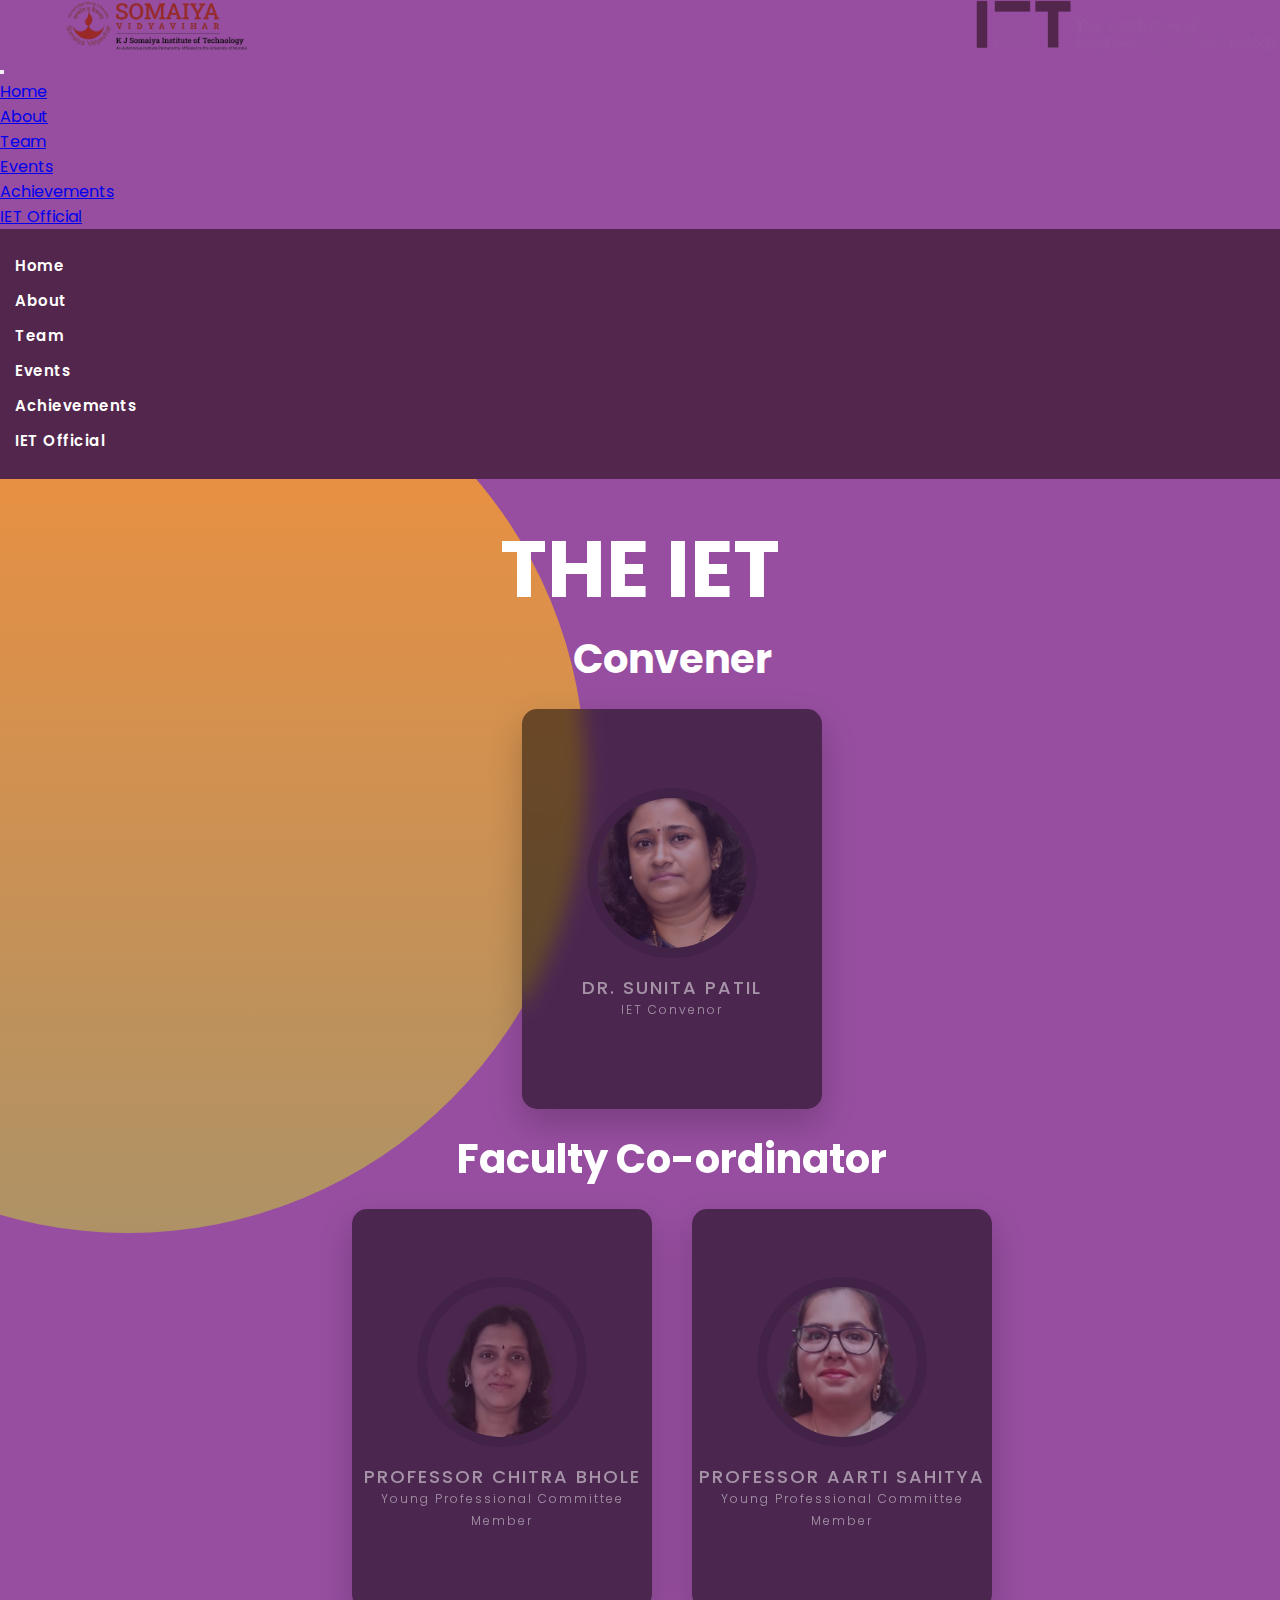
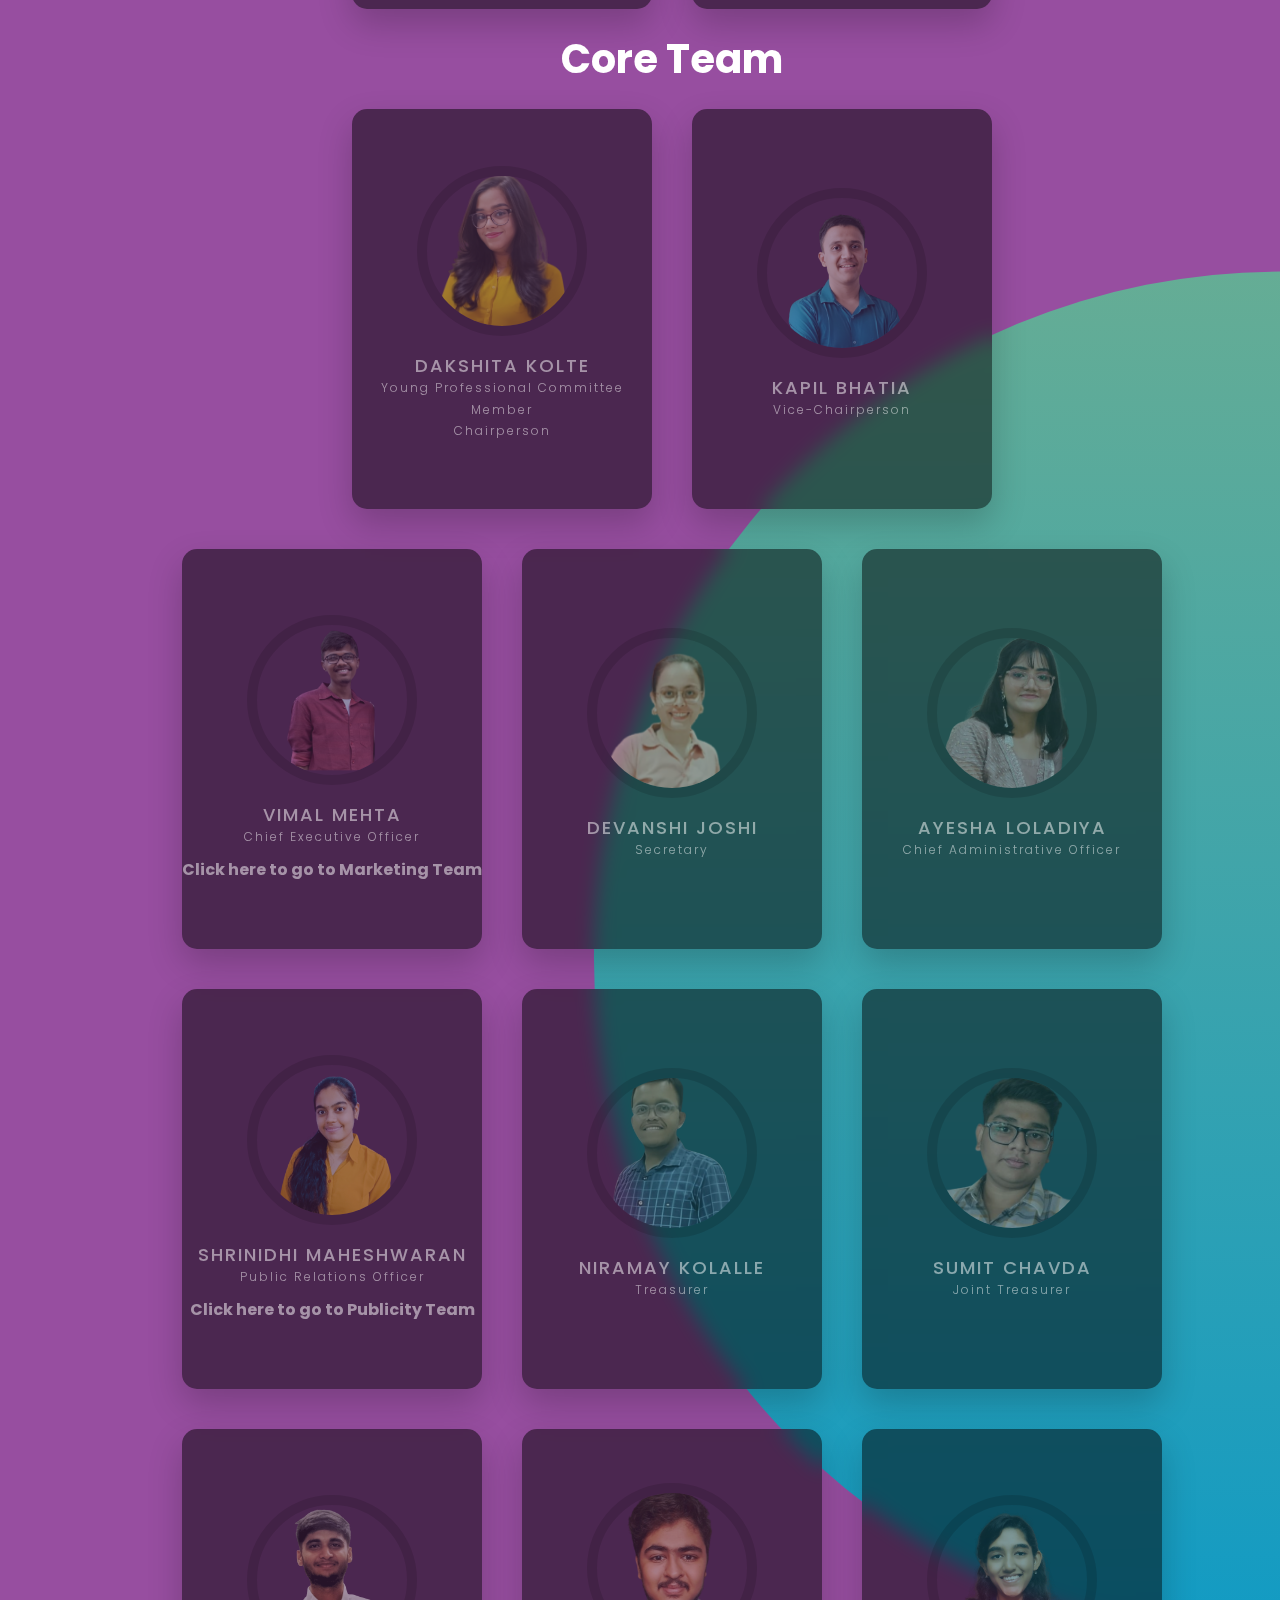
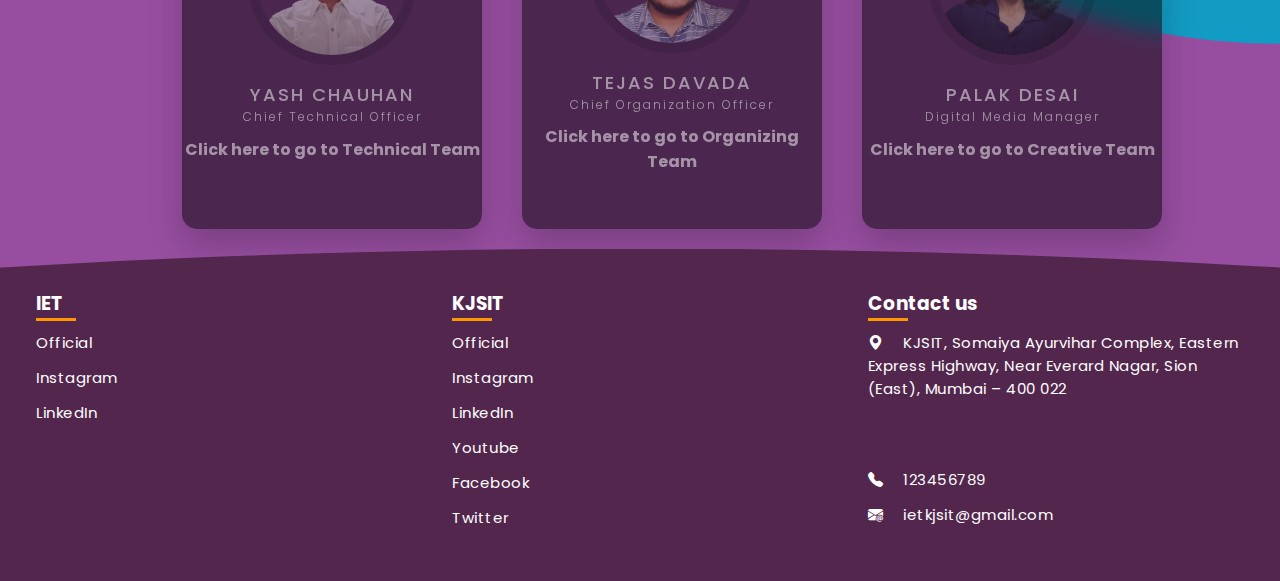
<file: Team/upcomingevent.html>
<!DOCTYPE html>
<html lang="en">

<head>
    <meta charset="UTF-8">
    <meta name="viewport" content="width=device-width, initial-scale=1.0">
    <title>IET KJSIT TEAM</title>

    <link rel="preconnect" href="https://fonts.googleapis.com">
    <link rel="preconnect" href="https://fonts.gstatic.com" crossorigin>
    <link href="https://fonts.googleapis.com/css2?family=Poppins&display=swap" rel="stylesheet">
    <link rel="preconnect" href="https://fonts.googleapis.com">
    <link rel="preconnect" href="https://fonts.gstatic.com" crossorigin>
    <link href="https://fonts.googleapis.com/css2?family=Ubuntu&display=swap" rel="stylesheet">
    <link rel="preconnect" href="https://fonts.googleapis.com">
    <link rel="preconnect" href="https://fonts.gstatic.com" crossorigin>
    <link href="https://fonts.googleapis.com/css2?family=Slabo+13px&family=Ubuntu&display=swap" rel="stylesheet">
    
    <link rel="stylesheet" href="https://cdn.jsdelivr.net/npm/bootstrap-icons@1.10.5/font/bootstrap-icons.css">
    
    <link href="https://cdn.jsdelivr.net/npm/bootstrap@5.3.1/dist/css/bootstrap.min.css" rel="stylesheet" integrity="sha384-4bw+/aepP/YC94hEpVNVgiZdgIC5+VKNBQNGCHeKRQN+PtmoHDEXuppvnDJzQIu9" crossorigin="anonymous">
    <script src="https://cdn.jsdelivr.net/npm/bootstrap@5.3.1/dist/js/bootstrap.bundle.min.js" integrity="sha384-HwwvtgBNo3bZJJLYd8oVXjrBZt8cqVSpeBNS5n7C8IVInixGAoxmnlMuBnhbgrkm" crossorigin="anonymous"></script>
    

    <link rel="shortcut icon" href="images/ietlogo.png" type="image/x-icon">
    <link rel="stylesheet" href="font-awesome-4.7.0\font-awesome-4.7.0\css\font-awesome.min.css">
    <link rel="stylesheet" href="./upcomingevent.css">
</head>

<body>

  <nav class="navbar bg-body-tertiary">
    <div class="container">
      <a class="navbar-brand">
        <img src="./Somaiya_Full_Logo.png" alt="">
        <img src="./IET_logo.png" alt="">
      </a>
    </div>
  </nav>
  
  <button class="btn btn-primary" type="button" data-bs-toggle="offcanvas" data-bs-target="#offcanvasTop" aria-controls="offcanvasTop"><i class="bi bi-list" style="color: #2c0f32;"></i></button>
  
  <div class="offcanvas offcanvas-top" tabindex="-1" id="offcanvasTop" aria-labelledby="offcanvasTopLabel" style="color: white;">
    <div class="offcanvas-header" style="color: white;">
      <button type="button" class="btn-close" data-bs-dismiss="offcanvas" aria-label="Close" style="color: white;"></button>
    </div>
    <div class="offcanvas-body">
      <li><a class="dropdown-item" href="../index.html">Home</a></li>
      <li><a class="dropdown-item" href="../about.html">About</a></li>
      <li><a class="dropdown-item" href="Team/upcomingevent.html">Team</a></li>
      <li><a class="dropdown-item" href="../event.html">Events</a></li>
      <li><a class="dropdown-item" href="../achievements.html">Achievements</a></li>
      <li><a class="dropdown-item" href="https://www.theiet.org/" target="_blank">IET Official</a></li>
    </div>
  </div>
  
  <ul id="mainListDiv" class="nav justify-content-center" style="padding:1em;">
    <li class="nav-item">
      <a class="nav-link active" aria-current="page" href="../index.html">Home</a>
    </li>
    <li class="nav-item">
      <a class="nav-link" href="../about.html">About</a>
    </li>
    <li class="nav-item">
      <a class="nav-link" href="Team/upcomingevent.html">Team</a>
    </li>
    <li class="nav-item">
      <a class="nav-link" href="../event.html">Events</a>
    </li>
    <li class="nav-item">
      <a class="nav-link" href="../achievements.html">Achievements</a>
    </li>
    <li class="nav-item">
      <a class="nav-link" href="https://www.theiet.org/" target="_blank">IET Official</a>
    </li>
  </ul>


    <section>
        <div class="container1">
            <h1 style="font-size: 80px; color: white;">THE IET</h1>
        </div>
        <div class=" container">
            <h2>Convener</h2>
        </div>
        <div class="container">
            <div class="card">

                <div class="content">
                    <div class="imgBx"><img src="images/sunita_patil.png" alt="sunitapatil"></div>
                    <div class="contentBx">
                        <h3>Dr. Sunita Patil <br><span>IET Convenor</span> </h3>
                    </div>
                </div>
                <ul class="sci">
                    <li style="--i:1">
                        <a href="#"><i class="fa fa-github" aria-hidden="true"></i></a>
                    </li>
                    <li style="--i:2">
                        <a href="mailto:vice_principal@somaiya.edu"><i class="fa fa-envelope-o" aria-hidden="true"></i></a>
                    </li>
                    <li style="--i:3">
                        <a href="#"><i class="fa fa-instagram" aria-hidden="true"></i></a>
                    </li>
                </ul>
            </div>
        </div>

        <div class="container">
            <h2>Faculty Co-ordinator</h2>
        </div>

        <div class="container">

            <div class="card">
                <div class="content">
                    <div class="imgBx"><img src="images/chitra_bhole.png" alt="chitrabhole"></div>
                    <div class="contentBx">
                        <h3>Professor Chitra Bhole<br><span>Young Professional Committee Member</span> </h3>
                    </div>
                </div>
                <ul class="sci">
                    <li style="--i:1">
                        <a href="#"><i class="fa fa-github" aria-hidden="true"></i></a>
                    </li>
                    <li style="--i:2">
                        <a href="mailto:cbhole@somaiya.edu"><i class="fa fa-envelope-o" aria-hidden="true"></i></a>
                    </li>
                    <li style="--i:3">
                        <a href="#"><i class="fa fa-instagram" aria-hidden="true"></i></a>
                    </li>
                </ul>
            </div>
            <div class="card">
                <div class="content">
                    <div class="imgBx"><img src="images/aarti_sahitya.png" alt="aartisahitya"></div>
                    <div class="contentBx">
                        <h3>Professor Aarti Sahitya<br><span>Young Professional Committee Member</span> </h3>
                    </div>
                </div>
                <ul class="sci">
                    <li style="--i:1">
                        <a href="#"><i class="fa fa-github" aria-hidden="true"></i></a>
                    </li>
                    <li style="--i:2">
                        <a href="mailto:aarti.sahitya@somaiya.edu"><i class="fa fa-envelope-o" aria-hidden="true"></i></a>
                    </li>
                    <li style="--i:3">
                        <a href="#"><i class="fa fa-instagram" aria-hidden="true"></i></a>
                    </li>
                </ul>
            </div>
        </div>

        <div class="container">
            <h2>Core Team</h2>
        </div>

        <div class="container">
            <div class="card">
                <div class="content">
                    <div class="imgBx"><img src="images/dakshita_kolte.png" alt="kapilbhatia"></div>
                    <div class="contentBx">
                        <h3>Dakshita Kolte <br><span>Young Professional Committee Member</span> <br> <span>Chairperson</span>
                        </h3>
                    </div>
                </div>
                <ul class="sci">
                    <li style="--i:1">
                        <a href="#"><i class="fa fa-github" aria-hidden="true"></i></a>
                    </li>
                    <li style="--i:2">
                        <a href="mailto:d.kolte@somaiya.edu"><i class="fa fa-envelope-o" aria-hidden="true"></i></a>
                    </li>
                    <li style="--i:3">
                        <a href="https://www.instagram.com/dakshitak_10/"><i class="fa fa-instagram"
                                aria-hidden="true"></i></a>
                    </li>
                </ul>
            </div>
            <div class="card">
                <div class="content">
                    <div class="imgBx"><img src="images/kapil_bhatia.png" alt="kapilbhatia"></div>
                    <div class="contentBx">
                        <h3>Kapil Bhatia <br><span>Vice-Chairperson</span> </h3>
                    </div>
                </div>
                <ul class="sci">
                    <li style="--i:1">
                        <a href="#"><i class="fa fa-github" aria-hidden="true"></i></a>
                    </li>
                    <li style="--i:2">
                        <a href="mailto:kapil.bhatia@somaiya.edu"><i class="fa fa-envelope-o" aria-hidden="true"></i></a>
                    </li>
                    <li style="--i:3">
                        <a href="https://www.instagram.com/kapilbhatia_10/"><i class="fa fa-instagram"
                            aria-hidden="true"></i></a>
                    </li>
                </ul>
            </div>
        </div>

        <div class="container">
            <div class="card">
                <div class="content">
                    <div class="imgBx"><img src="images/vimal_mehta.png" alt="vimal_mehta"></div>
                    <div class="contentBx">
                        <h3>Vimal Mehta <br><span>Chief Executive Officer</span> </h3>
                        <h5 style="display: flex; flex-direction: row; align-items: center; justify-content: center;">
                            <a href="marketing.html"> Click here to go to Marketing Team
                            </a>
                        </h5>
                    </div>
                </div>
                <ul class="sci">
                    <li style="--i:1">
                        <a href="#"><i class="fa fa-github" aria-hidden="true"></i></a>
                    </li>
                    <li style="--i:2">
                        <a href="mailto:vimal.mehta@somaiya.edu"><i class="fa fa-envelope-o" aria-hidden="true"></i></a>
                    </li>
                    <li style="--i:3">
                        <a href="https://www.instagram.com/_vimal_mehta_2003/"><i class="fa fa-instagram"
                                aria-hidden="true"></i></a>
                    </li>
                </ul>
            </div>
            <div class="card">
                <div class="content">
                    <div class="imgBx"><img src="images/devanshi_ketan_joshi.png" alt="devanshi_ketan_joshi"></div>
                    <div class="contentBx">
                        <h3>Devanshi Joshi <br><span>Secretary</span> </h3>
                    </div>
                </div>
                <ul class="sci">
                    <li style="--i:1">
                        <a href="#"><i class="fa fa-github" aria-hidden="true"></i></a>
                    </li>
                    <li style="--i:2">
                        <a href="mailto:devanshi.kj@somaiya.edu"><i class="fa fa-envelope-o" aria-hidden="true"></i></a>
                    </li>
                    <li style="--i:3">
                        <a href="https://www.instagram.com/devanshi_joshi7/"><i class="fa fa-instagram"
                            aria-hidden="true"></i></a>
                    </li>
                </ul>
            </div>

            <div class="card">
                <div class="content">
                    <div class="imgBx"><img src="images/aayesha_loladiya.png" alt="aayesha_loladiya"></div>
                    <div class="contentBx">
                        <h3>Ayesha Loladiya<br><span>Chief Administrative Officer</span> </h3>
                    </div>
                </div>
                <ul class="sci">
                    <li style="--i:1">
                        <a href="#"><i class="fa fa-github" aria-hidden="true"></i></a>
                    </li>
                    <li style="--i:2">
                        <a href="mailto:ayesha.l@somaiya.edu"><i class="fa fa-envelope-o" aria-hidden="true"></i></a>
                    </li>
                    <li style="--i:3">
                        <a href="https://www.instagram.com/loladia_ayesha/"><i class="fa fa-instagram"
                            aria-hidden="true"></i></a>
                    </li>
                </ul>
            </div>
        </div>

        <div class="container">
            <div class="card">
                <div class="content">
                    <div class="imgBx"><img src="images/shrinidhi_maheshwaran.png" alt="shrinidhi_maheshwaran"></div>
                    <div class="contentBx">
                        <h3>Shrinidhi Maheshwaran<br><span>Public Relations Officer</span> </h3>
                        <h5 style="display: flex; flex-direction: row; align-items: center; justify-content: center;">
                            <a href="publicity.html"> Click here to go to Publicity Team
                            </a>
                        </h5>
                    </div>
                </div>
                <ul class="sci">
                    <li style="--i:1">
                        <a href="#"><i class="fa fa-github" aria-hidden="true"></i></a>
                    </li>
                    <li style="--i:2">
                        <a href="mailto:shrinidhi.m@somaiya.edu"><i class="fa fa-envelope-o" aria-hidden="true"></i></a>
                    </li>
                    <li style="--i:3">
                        <a href="https://www.instagram.com/shrinidhi_784/"><i class="fa fa-instagram"
                                aria-hidden="true"></i></a>
                    </li>
                </ul>
            </div>
            <div class="card">
                <div class="content">
                    <div class="imgBx"><img src="images/niramay_kolalle.png" alt="niramay_kolalle"></div>
                    <div class="contentBx">
                        <h3>Niramay Kolalle <br><span>Treasurer</span> </h3>

                    </div>
                </div>
                <ul class="sci">
                    <li style="--i:1">
                        <a href="#"><i class="fa fa-github" aria-hidden="true"></i></a>
                    </li>
                    <li style="--i:2">
                        <a href="mailto:niramay.kolalle@somaiya.edu"><i class="fa fa-envelope-o" aria-hidden="true"></i></a>
                    </li>
                    <li style="--i:3">
                        <a href="https://www.instagram.com/_niramay_k/"><i class="fa fa-instagram"
                            aria-hidden="true"></i></a>
                    </li>
                </ul>
            </div>

            <div class="card">
                <div class="content">
                    <div class="imgBx"><img src="images/sumit_chavda.png" alt="sumit_chavda"></div>
                    <div class="contentBx">
                        <h3>Sumit Chavda<br><span>Joint Treasurer</span> </h3>
                    </div>
                </div>
                <ul class="sci">
                    <li style="--i:1">
                        <a href="#"><i class="fa fa-github" aria-hidden="true"></i></a>
                    </li>
                    <li style="--i:2">
                        <a href="mailto:sumit.chavda@somaiya.edu"><i class="fa fa-envelope-o" aria-hidden="true"></i></a>
                    </li>
                    <li style="--i:3">
                        <a href="https://www.instagram.com/sumit_the_smarty/"><i class="fa fa-instagram"
                            aria-hidden="true"></i></a>
                    </li>
                </ul>
            </div>
        </div>

        <div class="container">
            <div class="card">
                <div class="content">
                    <div class="imgBx"><img src="images/yash_chauhan.png" alt="yash_chauhan"></div>
                    <div class="contentBx">
                        <h3>Yash Chauhan<br><span>Chief Technical Officer</span> </h3>
                        <h5 style="display: flex; flex-direction: row; align-items: center; justify-content: center;">
                            <a href="technical.html"> Click here to go to Technical Team
                            </a>
                        </h5>
                    </div>
                </div>
                <ul class="sci">
                    <li style="--i:1">
                        <a href="#"><i class="fa fa-github" aria-hidden="true"></i></a>
                    </li>
                    <li style="--i:2">
                        <a href="mailto:chauhan.y@somaiya.edu"><i class="fa fa-envelope-o" aria-hidden="true"></i></a>
                    </li>
                    <li style="--i:3">
                        <a href="https://www.instagram.com/yashck.iso/"><i class="fa fa-instagram"
                                aria-hidden="true"></i></a>
                    </li>
                </ul>
            </div>
            <div class="card">
                <div class="content">
                    <div class="imgBx"><img src="images/tejas_davada.png" alt="tejas_davada"></div>
                    <div class="contentBx">
                        <h3>Tejas Davada <br><span>Chief Organization Officer</span> </h3>
                        <h5 style="display: flex; flex-direction: row; align-items: center; justify-content: center;">
                            <a href="organizing.html"> Click here to go to Organizing Team
                            </a>
                        </h5>
                    </div>
                </div>
                <ul class="sci">
                    <li style="--i:1">
                        <a href="#"><i class="fa fa-github" aria-hidden="true"></i></a>
                    </li>
                    <li style="--i:2">
                        <a href="mailto:tejas.davada@somaiya.edu"><i class="fa fa-envelope-o" aria-hidden="true"></i></a>
                    </li>
                    <li style="--i:3">
                        <a href="https://www.instagram.com/tejas_davada/"><i class="fa fa-instagram"
                            aria-hidden="true"></i></a>
                    </li>
                </ul>
            </div>

            <div class="card">
                <div class="content">
                    <div class="imgBx"><img src="images/palak_desai.png" alt="palak_desai"></div>
                    <div class="contentBx">
                        <h3>Palak Desai <br><span>Digital Media Manager</span> </h3>
                        <h5 style="display: flex; flex-direction: row; align-items: center; justify-content: center;">
                            <a href="creative.html"> Click here to go to Creative Team
                            </a>
                        </h5>
                    </div>
                </div>
                <ul class="sci">
                    <li style="--i:1">
                        <a href="#"><i class="fa fa-github" aria-hidden="true"></i></a>
                    </li>
                    <li style="--i:2">
                        <a href="mailto:palak.pd@somaiya.edu"><i class="fa fa-envelope-o" aria-hidden="true"></i></a>
                    </li>
                    <li style="--i:3">
                        <a href="https://www.instagram.com/palak_367/"><i class="fa fa-instagram"
                            aria-hidden="true"></i></a>
                    </li>
                </ul>
            </div>
        </div>






    </section>

    <div class="footer">
      <div class="inner-footer">
    
        <div class="footer-items">
          <h3>IET</h3>
          <div class="border1"></div> 
            <ul>
              <a href="https://www.theiet.org/"><li>Official</li></a>
              <a href="https://www.instagram.com/ietindia/?hl=en"><li>Instagram</li></a>
              <a href="https://in.linkedin.com/company/iet-mumbai-local-network"><li>LinkedIn</li></a>
            </ul>
        </div>
    
        <div class="footer-items">
          <h3>KJSIT</h3>
          <div class="border1"></div> 
            <ul>
              <a href="https://kjsit.somaiya.edu.in/en"><li>Official</li></a>
              <a href="https://www.instagram.com/kjsit_official/?hl=en"><li>Instagram</li></a>
              <a href="https://www.linkedin.com/in/kjsieit"><li>LinkedIn</li></a>
              <a href="https://www.youtube.com/kjsieitofficial"><li>Youtube</li></a>
              <a href="https://www.facebook.com/kjsieitofficial"><li>Facebook</li></a>
              <a href="https://www.twitter.com/kjsieit1"><li>Twitter</li></a>
            </ul>
        </div>
    
        <div class="footer-items">
          <h3>Contact us</h3>
          <div class="border1"></div>
            <ul>
              <li><i class="bi bi-geo-alt-fill"></i>KJSIT, Somaiya Ayurvihar Complex, Eastern Express Highway, Near Everard Nagar, Sion (East), Mumbai – 400 022</li><br><br><br><br>
              <li><i class="bi bi-telephone-fill"></i>123456789</li>
              <li><i class="bi bi-envelope-at-fill"></i>ietkjsit@gmail.com</li>
            </ul> 
    </div>
    

</body>

</html>
</file>
<file: style.css>
@import url('https://fonts.googleapis.com/css2?family=Poppins&display=swap');
@import url('https://fonts.googleapis.com/css2?family=Ubuntu&display=swap');
@import url('https://fonts.googleapis.com/css2?family=Slabo+13px&family=Ubuntu&display=swap');



@media screen and (min-width: 612px) {

  

.btn{
  display: none;
}
.navbar-brand {
    display: flex;
    justify-content: space-between;
  }
.navbar img{
    width: 25%;
    height: 15%;
    display: flex;
    justify-content: space-between;
  }
.justify-content-center {
    justify-content: center!important;
    background: #53264d;
}
a.nav-link{
color:white;
font-family: 'Poppins', sans-serif;
font-weight: 600;
}
a.nav-link:hover{
  background: #2c0f32;
  color: white;
}
a.nav-link:active{
  color: #ffffff;
}

.main {
  margin: 0;
  font-family: "Source Sans Pro", sans-serif;
  min-height: 50vh;
  display: grid;
  place-content: center;
  text-align: center;
  background: var(--bg-color);
}

h1 {
  font-size: clamp(1rem, 3vw + 1rem, 4rem);
  position: relative;
  font-family: 'Ubuntu', sans-serif;
  font-weight: 550;
  position: relative;
  width: max-content;
  color: #2c0f32;
}

h1::before,
h1::after {
  content: "";
  position: absolute;
  top: 0;
  right: 0;
  bottom: 0;
  left: 0;
}

h1::before {
  background: var(--bg-color);
  animation: typewriter var(--typewriterSpeed)
    steps(var(--typewriterCharacters)) 1s forwards;
}

/* h1::after {
  width: 0.125em;
  background: rgb(0, 0, 0);
  animation: typewriter var(--typewriterSpeed)
      steps(var(--typewriterCharacters)) 1s forwards,
    blink 750ms steps(var(--typewriterCharacters));
} */

.subtitle {
  color: #2c0f32;
  font-size: 1.5rem;
  font-family: 'Ubuntu', sans-serif;
  font-weight: 400;
  opacity: 0;
  transform: translateY(3rem);
  animation: fadeInUp 2s ease calc(var(--typewriterSpeed) + 0s) forwards;
}

@keyframes typewriter {
  to {
    left: 100%;
  }
}

@keyframes blink {
  to {
    background: transparent;
  }
}

@keyframes fadeInUp {
  to {
    opacity: 1;
    transform: translateY(0);
  }
}
h3 .subtitle{
  animation-delay: 10s;
}
:root {
  --bg-color: #ffffff;
  --typewriterSpeed: 2s;
  --typewriterCharacters: 24;
}

/* .footer{
  margin: 0;
  font-family: "Source Sans Pro", sans-serif;
  min-height: 50vh;
  border-radius: 25% 25% 0% 0% / 50% 50% 0% 0%;
  display: grid;
  place-content: center;
  text-align: center;
  background: #53264d;
} */
/* .footer {
	height: 300px;
	background: #53264d;
	clip-path: ellipse(150% 100% at 50% 100%);
	transition: clip-path .5s ease;
	
	@media (min-width: 200px) {
		clip-path: ellipse(200% 100% at 50% 100%);
	}
} */
}

/* media queries */

@media screen and (min-width: 250px) and (max-width: 612px) { 
  .navbar img{
    width: 35%;
    height: 20%;
    display: flex;
    justify-content: space-between;
  }
  .navbar-brand {
      display: flex;
      justify-content: space-between;
    }
  .justify-content-center {
      justify-content: center!important;
      background: #53264d;
      display: none;
  }
  a.nav-link{
  display: none;
  }
  .btn{
    float: right!important;
    color: white;
  }
  .btn-primary {
    --bs-btn-color: #fff;
    --bs-btn-bg: #ffffff;
    --bs-btn-border-color: #ffffff;
    --bs-btn-hover-color: #fff;
    --bs-btn-hover-bg: #ffffff;
    --bs-btn-hover-border-color: #ffffff;
    --bs-btn-focus-shadow-rgb: 49,132,253;
    --bs-btn-active-color: #fff;
    --bs-btn-active-bg: #ffffff;
    --bs-btn-active-border-color: #ffffff;
    --bs-btn-active-shadow: inset 0 3px 5px rgba(0, 0, 0, 0.125);
    --bs-btn-disabled-color: #fff;
    --bs-btn-disabled-bg: #ffffff;
    --bs-btn-disabled-border-color: #ffffff;
}
  .offcanvas-header {
    display: flex;
    color: #ffffff;
    align-items: inherit;
    justify-content: end;
    padding: var(--bs-offcanvas-padding-y) var(--bs-offcanvas-padding-x);
}
.btn-close{
  color: #ffffff;
}
#offcanvasTop{
  height: 80%;
  background: #2c0f32f7;
  color: #ffffff;
}
.offcanvas-body {
  flex-grow: 1;
  overflow-y: auto;
  text-align: center;
  padding: 20px;
}
.offcanvas-body li{
  display: block;
  padding: 6px;
  color: #ffffff;
}
  .main {
    margin: 0;
    font-family: "Source Sans Pro", sans-serif;
    min-height: 50vh;
    display: grid;
    place-content: center;
    text-align: center;
    background: var(--bg-color);
    margin-left: 10%;
  }
  h1 {
    font-size: clamp(1rem, 3vw + 1rem, 4rem);
    position: relative;
    font-family: 'Ubuntu', sans-serif;
    font-weight: 550;
    position: relative;
    width: max-content;
    color: #2c0f32;
  }
  
  h1::before,
  h1::after {
    content: "";
    position: absolute;
    top: 0;
    right: 0;
    bottom: 0;
    left: 0;
  }
  
  h1::before {
    background: var(--bg-color);
    animation: typewriter var(--typewriterSpeed)
      steps(var(--typewriterCharacters)) 1s forwards;
  }
  
  /* h1::after {
    width: 0.125em;
    background: rgb(0, 0, 0);
    animation: typewriter var(--typewriterSpeed)
        steps(var(--typewriterCharacters)) 1s forwards,
      blink 750ms steps(var(--typewriterCharacters)) infinite;
  } */
  
  .subtitle {
    color: #2c0f32;
    font-size: 1rem;
    font-family: 'Ubuntu', sans-serif;
    font-weight: 400;
    opacity: 0;
    transform: translateY(3rem);
    animation: fadeInUp 2s ease calc(var(--typewriterSpeed) + 0s) forwards;
  }
  
  @keyframes typewriter {
    to {
      left: 100%;
    }
  }
  
  @keyframes blink {
    to {
      background: transparent;
    }
  }
  
  @keyframes fadeInUp {
    to {
      opacity: 1;
      transform: translateY(0);
    }
  }
  h3 .subtitle{
    animation-delay: 10s;
  }
  :root {
    --bg-color: #ffffff;
    --typewriterSpeed: 2s;
    --typewriterCharacters: 24;
  }
  
  /* .footer{
    margin: 0;
    font-family: "Source Sans Pro", sans-serif;
    min-height: 50vh;
    border-radius: 25% 25% 0% 0% / 50% 50% 0% 0%;
    display: grid;
    place-content: center;
    text-align: center;
    background: #53264d;
  } */
  /* .footer {
    height: 800px;
    background: #53264d;
    color: #fff;
    padding: 20px;
    text-align: center;
    clip-path: ellipse(150% 100% at 50% 100%);
    transition: clip-path .5s ease;
    
    @media (min-width: 200px) {
      clip-path: ellipse(200% 100% at 50% 100%);
    }
  } */
}
.footer {
	width: 100%;
	background: #53264d;
	display: block;
  clip-path: ellipse(150% 100% at 50% 100%);
    transition: clip-path .5s ease;
 }

 .inner-footer {
	 width: 100%;
	 margin: auto;
	 padding: 30px 10px;
	 display: flex;
	 flex-wrap: wrap;
	 box-sizing: border-box;
	 justify-content: center;
 }

.footer-items {
	width: 30%;
	padding: 10px 20px;
	box-sizing: border-box;
	color: #fff;
}

.footer-items p {
	font-size: 16px;
	text-align: justify;
	line-height: 25px;
	color: #fff;
}

.footer-items h1 {
	color: #fff;
}

.border1 {
	height: 3px;
	width: 40px;
	background: #ff9800;
	color: #ff9800;
	background-color: #ff9800;
	border: 0px;
}

ul {
	list-style: none;
	color: #fff;
	font-size: 15px;
	letter-spacing: 0.5px;	
 }

ul a {
	text-decoration: none;
	outline: none;
	color: #fff;
	transition: 0.3s;
  font-family: 'Ubuntu', sans-serif;
}

ul a:hover {
	color: #ff9800;
}

ul li {
	margin: 10px 0;
	height: 25px;
}

li i {
	margin-right: 20px;
}

.footer-bottom {
	padding: 10px;
	background: #00121b;
	color: #fff;
	font-size: 12px;
	text-align: center;
}

@media screen and (max-width: 700px) {
	.footer-items {
		width: 20%;
	}
}


@media screen and (max-width: 660px) {
	.footer-items {
		width: 100%;
	}
  .footer{
    height:900px;
  }
}
</file>
<file: about.css>
@import url('https://fonts.googleapis.com/css2?family=Poppins&display=swap');
@import url('https://fonts.googleapis.com/css2?family=Ubuntu&display=swap');
@import url('https://fonts.googleapis.com/css2?family=Slabo+13px&family=Ubuntu&display=swap');

*{
    font-family: 'Poppins', sans-serif;
}

@media screen and (min-width: 612px) {
.btn{
  display: none;
}
.card {
  opacity: 0;
  transition: all 1s ease;
}
.show{
  opacity: 1;
}
.navbar-brand {
    display: flex;
    justify-content: space-between;
  }
.navbar img{
    width: 25%;
    height: 15%;
    display: flex;
    justify-content: space-between;
  }
.justify-content-center {
    justify-content: center!important;
    background: #53264d;
}
a.nav-link{
color:white;
font-family: 'Poppins', sans-serif;
font-weight: 600;
}
a.nav-link:hover{
  background: #2c0f32;
  color: white;
}
a.nav-link:active{
  color: #ffffff;
}
.card{
    text-align: start;
    width: 90%;
    margin-left: 5%;
}
.card-header{
    font-family: 'Poppins', sans-serif;
    font-weight: bold;
    font-size: large;
    background-color: #2c0f32;
    color: white;
}
.card-body{
    font-family: 'Poppins', sans-serif;
    font-weight: bold;
    font-size: large;
    background-color: #964f9f84;
    color: #2c0f32;
}
#c1{
    text-align: start;
}
#ch1{
    font-family: 'Poppins', sans-serif;
    font-weight: bold;
    font-size: large;
    background-color: #9b2928;
    color: white;
}
#cb1{
    font-family: 'Poppins', sans-serif;
    font-weight: bold;
    font-size: large;
    background-color: #ffc9c8;
    color: #162443;
}
#c2{
    text-align: start;
}
#ch2{
    font-family: 'Poppins', sans-serif;
    font-weight: bold;
    font-size: large;
    background-color: #2c0f32;
    color: white;
}
#cb2{
    font-family: 'Poppins', sans-serif;
    font-weight: bold;
    font-size: large;
    background-color: #ffc9c8;
    color: #162443;
}
.button{
    background-color: #53264d;
    font-weight: bold;
    padding: 10px;
    color: white;
    text-decoration: none;
    border-radius: 10%;
}
.button1{
    background-color: #162443;
    font-weight: bold;
    padding: 10px;
    color: white;
    text-decoration: none;
    border-radius: 10%;
}

/* .card{
    opacity: 0;
    transition: all 1s;
   filter: blur(5px);
    transform: translateX(-100%);
}
.show{
    opacity: 1;
    transition: all 1s;
    filter: blur(0);
    transform: translateX(0);
} */

.main {
  margin: 0;
  font-family: "Source Sans Pro", sans-serif;
  min-height: 50vh;
  display: grid;
  place-content: center;
  text-align: center;
  background: #ffffff;
}
h2{
    font-family: 'Ubuntu', sans-serif;
    padding: 10px;
}
h1 {
  font-size: clamp(1rem, 3vw + 1rem, 4rem);
  position: relative;
  font-family: 'Ubuntu', sans-serif;
  font-weight: 550;
  position: relative;
  width: max-content;
  color: #2c0f32;
}

h1::before,
h1::after {
  content: "";
  position: absolute;
  top: 0;
  right: 0;
  bottom: 0;
  left: 0;
}

h1::before {
  background: var(--bg-color);
  animation: typewriter var(--typewriterSpeed)
    steps(var(--typewriterCharacters)) 1s forwards;
}

/* h1::after {
  width: 0.125em;
  background: rgb(0, 0, 0);
  animation: typewriter var(--typewriterSpeed)
      steps(var(--typewriterCharacters)) 1s forwards,
    blink 750ms steps(var(--typewriterCharacters));
} */

.subtitle {
  color: #2c0f32;
  font-size: 1.5rem;
  font-family: 'Ubuntu', sans-serif;
  font-weight: 400;
  opacity: 0;
  transform: translateY(3rem);
  animation: fadeInUp 2s ease calc(var(--typewriterSpeed) + 0s) forwards;
}

@keyframes typewriter {
  to {
    left: 100%;
  }
}

@keyframes blink {
  to {
    background: transparent;
  }
}

@keyframes fadeInUp {
  to {
    opacity: 1;
    transform: translateY(0);
  }
}
h3 .subtitle{
  animation-delay: 10s;
}
:root {
  --bg-color: #ffffff;
  --typewriterSpeed: 2s;
  --typewriterCharacters: 24;
}

/* .footer{
  margin: 0;
  font-family: "Source Sans Pro", sans-serif;
  min-height: 50vh;
  border-radius: 25% 25% 0% 0% / 50% 50% 0% 0%;
  display: grid;
  place-content: center;
  text-align: center;
  background: #53264d;
} */
.footer {
	height: 300px;
	background: #53264d;
	clip-path: ellipse(150% 100% at 50% 100%);
	transition: clip-path .5s ease;
	
	@media (min-width: 200px) {
		clip-path: ellipse(200% 100% at 50% 100%);
	}
}
}

/* media queries */

@media screen and (min-width: 250px) and (max-width: 612px) { 
  .navbar img{
    width: 35%;
    height: 20%;
    display: flex;
    justify-content: space-between;
  }
  .card {
    opacity: 0;
    transition: all 1s ease;
  }
  .show{
    opacity: 1;
  }
  .navbar-brand {
      display: flex;
      justify-content: space-between;
    }
  .justify-content-center {
      justify-content: center!important;
      background: #53264d;
      display: none;
  }
  a.nav-link{
  display: none;
  }

  .card{
    text-align: start;
}
.card-header{
    font-family: 'Poppins', sans-serif;
    font-weight: bold;
    font-size: medium;
    background-color: #2c0f32;
    color: white;
}
.card-body {
  font-family: 'Poppins', sans-serif;
  font-weight: bold;
  font-size: small;
  line-height: 1.7;
  background-color: #964f9f84;
  color: #2c0f32;
}
#c1{
    text-align: start;
}
#ch1{
    font-family: 'Poppins', sans-serif;
    font-weight: bold;
    font-size: medium;
    background-color: #9b2928;
    color: white;
}
#cb1{
    font-family: 'Poppins', sans-serif;
    font-weight: bold;
    font-size: small;
    line-height: 1.7;
    background-color: #ffc9c8;
    color: #162443;
}
#c2{
    text-align: start;
}
#ch2{
    font-family: 'Poppins', sans-serif;
    font-weight: bold;
    font-size: medium;
    background-color: #2c0f32;
    color: white;
}
#cb2{
    font-family: 'Poppins', sans-serif;
    font-weight: bold;
    font-size: small;
    line-height: 1.7;
    background-color: #ffc9c8;
    color: #162443;
}
.button{
    background-color: #53264d;
    font-weight: bold;
    padding: 10px;
    color: white;
    text-decoration: none;
    border-radius: 10%;
}
.button1{
    background-color: #162443;
    font-weight: bold;
    padding: 10px;
    color: white;
    text-decoration: none;
    border-radius: 10%;
}

  .btn{
    float: right!important;
    color: white;
  }
  .btn-primary {
    --bs-btn-color: #fff;
    --bs-btn-bg: #ffffff;
    --bs-btn-border-color: #ffffff;
    --bs-btn-hover-color: #fff;
    --bs-btn-hover-bg: #ffffff;
    --bs-btn-hover-border-color: #ffffff;
    --bs-btn-focus-shadow-rgb: 49,132,253;
    --bs-btn-active-color: #fff;
    --bs-btn-active-bg: #ffffff;
    --bs-btn-active-border-color: #ffffff;
    --bs-btn-active-shadow: inset 0 3px 5px rgba(0, 0, 0, 0.125);
    --bs-btn-disabled-color: #fff;
    --bs-btn-disabled-bg: #ffffff;
    --bs-btn-disabled-border-color: #ffffff;
}
  .offcanvas-header {
    display: flex;
    color: #ffffff;
    align-items: inherit;
    justify-content: end;
    padding: var(--bs-offcanvas-padding-y) var(--bs-offcanvas-padding-x);
}
.btn-close{
  color: #ffffff;
}
#offcanvasTop{
  height: 70%;
  background: #2c0f32f7;
  color: #ffffff;
}
.offcanvas-body {
  flex-grow: 1;
  overflow-y: auto;
  text-align: center;
  padding: 20px;
}
.offcanvas-body li{
  display: block;
  padding: 6px;
  color: #ffffff;
}
  .main {
    margin: 0;
    padding-top: 13%;
    font-family: "Source Sans Pro", sans-serif;
    min-height: 50vh;
    display: grid;
    place-content: center;
    text-align: center;
    background: var(--bg-color);
    margin-left: 10%;
  }
  h1 {
    font-size: clamp(1rem, 3vw + 1rem, 4rem);
    position: relative;
    font-family: 'Ubuntu', sans-serif;
    font-weight: 550;
    position: relative;
    width: max-content;
    color: #2c0f32;
  }
  
  h1::before,
  h1::after {
    content: "";
    position: absolute;
    top: 0;
    right: 0;
    bottom: 0;
    left: 0;
  }
  
  h1::before {
    background: var(--bg-color);
    animation: typewriter var(--typewriterSpeed)
      steps(var(--typewriterCharacters)) 1s forwards;
  }
  
  h1::after {
    width: 0.125em;
    background: rgb(0, 0, 0);
    animation: typewriter var(--typewriterSpeed)
        steps(var(--typewriterCharacters)) 1s forwards,
      blink 750ms steps(var(--typewriterCharacters)) infinite;
  }
  
  .subtitle {
    color: #2c0f32;
    font-size: 1rem;
    font-family: 'Ubuntu', sans-serif;
    font-weight: 400;
    opacity: 0;
    transform: translateY(3rem);
    animation: fadeInUp 2s ease calc(var(--typewriterSpeed) + 0s) forwards;
  }
  
  @keyframes typewriter {
    to {
      left: 100%;
    }
  }
  
  @keyframes blink {
    to {
      background: transparent;
    }
  }
  
  @keyframes fadeInUp {
    to {
      opacity: 1;
      transform: translateY(0);
    }
  }
  h3 .subtitle{
    animation-delay: 10s;
  }
  :root {
    --bg-color: #ffffff;
    --typewriterSpeed: 2s;
    --typewriterCharacters: 24;
  }
  
  /* .footer{
    margin: 0;
    font-family: "Source Sans Pro", sans-serif;
    min-height: 50vh;
    border-radius: 25% 25% 0% 0% / 50% 50% 0% 0%;
    display: grid;
    place-content: center;
    text-align: center;
    background: #53264d;
  } */
  .footer {
    height: 300px;
    background: #53264d;
    clip-path: ellipse(150% 100% at 50% 100%);
    transition: clip-path .5s ease;
    
    @media (min-width: 200px) {
      clip-path: ellipse(200% 100% at 50% 100%);
    }
  }
}
.footer {
	width: 100%;
  height: 400px;
	background: #53264d;
	display: block;
  clip-path: ellipse(150% 100% at 50% 100%);
    transition: clip-path .5s ease;
 }

 .inner-footer {
	 width: 100%;
	 margin: auto;
	 padding: 30px 10px;
	 display: flex;
	 flex-wrap: wrap;
	 box-sizing: border-box;
	 justify-content: center;
 }

.footer-items {
	width: 30%;
	padding: 10px 20px;
	box-sizing: border-box;
	color: #fff;
}

.footer-items p {
	font-size: 16px;
	text-align: justify;
	line-height: 25px;
	color: #fff;
}

.footer-items h1 {
	color: #fff;
}

.border1 {
	height: 3px;
	width: 40px;
	background: #ff9800;
	color: #ff9800;
	background-color: #ff9800;
	border: 0px;
}

ul {
	list-style: none;
	color: #fff;
	font-size: 15px;
	letter-spacing: 0.5px;	
 }

ul a {
	text-decoration: none;
	outline: none;
	color: #fff;
	transition: 0.3s;
  font-family: 'Ubuntu', sans-serif;
}

ul a:hover {
	color: #ff9800;
}

ul li {
	margin: 10px 0;
	height: 25px;
}

li i {
	margin-right: 20px;
}

.footer-bottom {
	padding: 10px;
	background: #00121b;
	color: #fff;
	font-size: 12px;
	text-align: center;
}

@media screen and (max-width: 700px) {
	.footer-items {
		width: 20%;
	}
}


@media screen and (max-width: 660px) {
	.footer-items {
		width: 100%;
	}
  .footer{
    height:900px;
  }
}
</file>
<file: achievements.css>
@import url('https://fonts.googleapis.com/css2?family=Poppins&display=swap');
@import url('https://fonts.googleapis.com/css2?family=Ubuntu&display=swap');
@import url('https://fonts.googleapis.com/css2?family=Slabo+13px&family=Ubuntu&display=swap');

@media screen and (min-width: 612px) {
.btn{
  display: none;
}
body{
  background: #f4dcf7;
}
.navbar-brand {
    display: flex;
    justify-content: space-between;
  }
  .smallview{
    display: none;
  }
.navbar img{
    width: 25%;
    height: 15%;
    display: flex;
    justify-content: space-between;
  }
.justify-content-center {
    justify-content: center!important;
    background: #53264d;
}
a.nav-link{
color:white;
font-family: 'Poppins', sans-serif;
font-weight: 600;
}
a.nav-link:hover{
  background: #2c0f32;
  color: white;
}
a.nav-link:active{
  color: #ffffff;
}
#heading {
  color: white;
  margin-top: 1.5rem;
  margin-bottom: 1rem;
  background: #53264d;
  width: fit-content;
  font-size: x-large;
  margin-left: 3%;
  padding: 10px;
  border-radius: 0% 25% 0% 25%;
  font-family: 'Ubuntu';
  font-weight: bold;
}

#card1{
  width: 70%;
  margin-left: 3%;
  font-family: 'Ubuntu', sans-serif;
  box-shadow: 0px 2px 9px 0px rgba(0, 0, 0, 0.66);
}
.img-fluid {
  /* max-width: 100%; */
  height: 100%;
  width: 100%;
}

#card2{
  width: 70%;
  margin-left: 27%;
  font-family: 'Ubuntu', sans-serif;
  box-shadow: 0px 2px 9px 0px rgba(0, 0, 0, 0.66);
}

#card3{
  width: 70%;
  margin-left: 3%;
  font-family: 'Ubuntu', sans-serif;
  box-shadow: 0px 2px 9px 0px rgba(0, 0, 0, 0.66);
}

#card4{
  width: 70%;
  margin-left: 27%;
  font-family: 'Ubuntu', sans-serif;
  box-shadow: 0px 2px 9px 0px rgba(0, 0, 0, 0.66);
}

.main {
  margin: 0;
  font-family: "Source Sans Pro", sans-serif;
  min-height: 50vh;
  display: grid;
  place-content: center;
  text-align: center;
  background: var(--bg-color);
}

h1 {
  font-size: clamp(1rem, 3vw + 1rem, 4rem);
  position: relative;
  font-family: 'Ubuntu', sans-serif;
  font-weight: 550;
  position: relative;
  margin-top: 1rem;
  /* width: max-content; */
  color: #2c0f32;
}

h1::before,
h1::after {
  content: "";
  position: absolute;
  top: 0;
  right: 0;
  bottom: 0;
  left: 0;
}

h1::before {
  background: var(--bg-color);
  animation: typewriter var(--typewriterSpeed)
    steps(var(--typewriterCharacters)) 1s forwards;
}

/* h1::after {
  width: 0.125em;
  background: rgb(0, 0, 0);
  animation: typewriter var(--typewriterSpeed)
      steps(var(--typewriterCharacters)) 1s forwards,
    blink 750ms steps(var(--typewriterCharacters));
} */

.subtitle {
  color: #2c0f32;
  font-size: 1.5rem;
  font-family: 'Ubuntu', sans-serif;
  font-weight: 400;
  opacity: 0;
  transform: translateY(3rem);
  animation: fadeInUp 2s ease calc(var(--typewriterSpeed) + 0s) forwards;
}

@keyframes typewriter {
  to {
    left: 100%;
  }
}

@keyframes blink {
  to {
    background: transparent;
  }
}

@keyframes fadeInUp {
  to {
    opacity: 1;
    transform: translateY(0);
  }
}
h3 .subtitle{
  animation-delay: 10s;
}
:root {
  --bg-color: #f4dcf7;
  --typewriterSpeed: 2s;
  --typewriterCharacters: 24;
}

.card {
  opacity: 0;
  transition: all 1s ease;
}
.show{
  opacity: 1;
}


/* .footer{
  margin: 0;
  font-family: "Source Sans Pro", sans-serif;
  min-height: 50vh;
  border-radius: 25% 25% 0% 0% / 50% 50% 0% 0%;
  display: grid;
  place-content: center;
  text-align: center;
  background: #53264d;
} */
/* .footer {
	height: 300px;
	background: #53264d;
	clip-path: ellipse(150% 100% at 50% 100%);
	transition: clip-path .5s ease;
	
	@media (min-width: 200px) {
		clip-path: ellipse(200% 100% at 50% 100%);
	}
} */
}

/* media queries */

@media screen and (min-width: 250px) and (max-width: 612px) { 
  body{
    background: #f4dcf7;
  }
  .navbar img{
    width: 35%;
    height: 20%;
    display: flex;
    justify-content: space-between;
  }
  .card {
    opacity: 0;
    transition: all 3s ease;
  }
  .show{
    opacity: 1;
  }
  .navbar-brand {
      display: flex;
      justify-content: space-between;
    }
  .justify-content-center {
      justify-content: center!important;
      background: #53264d;
      display: none;
  }
  a.nav-link{
  display: none;
  }
  #card1,#card2,#card3,#card4{
    box-shadow: 0px 2px 9px 0px rgba(0, 0, 0, 0.66);
    font-family: 'Ubuntu', sans-serif;
  }
  .card-body {
    flex: 1 1 auto;
    padding: var(--bs-card-spacer-y) var(--bs-card-spacer-x);
    color: var(--bs-card-color);
    font-family: 'Ubuntu';
}
  #heading {
    color: white;
    margin-top: 0;
    margin-bottom: 1rem;
    background: #53264d;
    width: fit-content;
    margin-top: 1rem;
    font-size: auto;
    padding: 10px;
    border-radius: 0% 25% 0% 25%;
    font-family: 'Ubuntu';
    font-weight: bold;
  }

  .largeview{
    display: none;
  }

  .btn{
    float: right!important;
    color: white;
    background: #f0f8ff00;
    border: none;
  }
  .btn-primary {
    --bs-btn-color: #fff;
    --bs-btn-bg: #ffffff;
    --bs-btn-border-color: #ffffff;
    --bs-btn-hover-color: #fff;
    --bs-btn-hover-bg: #ffffff;
    --bs-btn-hover-border-color: #ffffff;
    --bs-btn-focus-shadow-rgb: 49,132,253;
    --bs-btn-active-color: #fff;
    --bs-btn-active-bg: #ffffff;
    --bs-btn-active-border-color: #ffffff;
    --bs-btn-active-shadow: inset 0 3px 5px rgba(0, 0, 0, 0.125);
    --bs-btn-disabled-color: #fff;
    --bs-btn-disabled-bg: #ffffff;
    --bs-btn-disabled-border-color: #ffffff;
}
  .offcanvas-header {
    display: flex;
    color: #ffffff;
    align-items: inherit;
    justify-content: end;
    padding: var(--bs-offcanvas-padding-y) var(--bs-offcanvas-padding-x);
}
.btn-close{
  color: #ffffff;
}
#offcanvasTop{
  height: 80%;
  background: #2c0f32f7;
  color: #ffffff;
}
.offcanvas-body {
  flex-grow: 1;
  overflow-y: auto;
  text-align: center;
  padding: 20px;
}
.offcanvas-body li{
  display: block;
  padding: 6px;
  color: #ffffff;
}
  .main {
    margin: 10% 10% 10% 10%;
    font-family: "Source Sans Pro", sans-serif;
    min-height: 50vh;
    display: grid;
    place-content: center;
    text-align: center;
    /* background: #e5c5eb; */
    /* margin-left: 10%; */
  }
  h1 {
    font-size: clamp(1rem, 3vw + 1rem, 4rem);
    position: relative;
    font-family: 'Ubuntu', sans-serif;
    font-weight: 550;
    position: relative;
    /* width: max-content; */
    color: #2c0f32;
  }
  
  h1::before,
  h1::after {
    content: "";
    position: absolute;
    top: 0;
    right: 0;
    bottom: 0;
    left: 0;
  }
  
  h1::before {
    background: var(--bg-color);
    animation: typewriter var(--typewriterSpeed)
      steps(var(--typewriterCharacters)) 1s forwards;
  }
  
  /* h1::after {
    width: 0.125em;
    background: rgb(0, 0, 0);
    animation: typewriter var(--typewriterSpeed)
        steps(var(--typewriterCharacters)) 1s forwards,
      blink 750ms steps(var(--typewriterCharacters)) infinite;
  } */
  
  .subtitle {
    color: #2c0f32;
    font-size: 1rem;
    font-family: 'Ubuntu', sans-serif;
    font-weight: 400;
    opacity: 0;
    transform: translateY(3rem);
    animation: fadeInUp 2s ease calc(var(--typewriterSpeed) + 0s) forwards;
  }
  
  @keyframes typewriter {
    to {
      left: 100%;
    }
  }
  
  @keyframes blink {
    to {
      background: transparent;
    }
  }
  
  @keyframes fadeInUp {
    to {
      opacity: 1;
      transform: translateY(0);
    }
  }
  h3 .subtitle{
    animation-delay: 10s;
  }
  :root {
    --bg-color: #f4dcf7;
    --typewriterSpeed: 2s;
    --typewriterCharacters: 24;
  }
  
  /* .footer{
    margin: 0;
    font-family: "Source Sans Pro", sans-serif;
    min-height: 50vh;
    border-radius: 25% 25% 0% 0% / 50% 50% 0% 0%;
    display: grid;
    place-content: center;
    text-align: center;
    background: #53264d;
  } */
  /* .footer {
    height: 800px;
    background: #53264d;
    color: #fff;
    padding: 20px;
    text-align: center;
    clip-path: ellipse(150% 100% at 50% 100%);
    transition: clip-path .5s ease;
    
    @media (min-width: 200px) {
      clip-path: ellipse(200% 100% at 50% 100%);
    }
  } */
}
.footer {
	width: 100%;
	background: #53264d;
	display: block;
  clip-path: ellipse(150% 100% at 50% 100%);
    transition: clip-path .5s ease;
 }

 .inner-footer {
	 width: 100%;
	 margin: auto;
	 padding: 30px 10px;
	 display: flex;
	 flex-wrap: wrap;
	 box-sizing: border-box;
	 justify-content: center;
 }

.footer-items {
	width: 30%;
	padding: 10px 20px;
	box-sizing: border-box;
	color: #fff;
}

.footer-items p {
	font-size: 16px;
	text-align: justify;
	line-height: 25px;
	color: #fff;
}

.footer-items h1 {
	color: #fff;
}

.border1 {
	height: 3px;
	width: 40px;
	background: #ff9800;
	color: #ff9800;
	background-color: #ff9800;
	border: 0px;
}

ul {
	list-style: none;
	color: #fff;
	font-size: 15px;
	letter-spacing: 0.5px;	
 }

ul a {
	text-decoration: none;
	outline: none;
	color: #fff;
	transition: 0.3s;
  font-family: 'Ubuntu', sans-serif;
}

ul a:hover {
	color: #ff9800;
}

ul li {
	margin: 10px 0;
	height: 25px;
}

li i {
	margin-right: 20px;
}

.footer-bottom {
	padding: 10px;
	background: #00121b;
	color: #fff;
	font-size: 12px;
	text-align: center;
}

@media screen and (max-width: 700px) {
	.footer-items {
		width: 20%;
	}
}


@media screen and (max-width: 660px) {
	.footer-items {
		width: 100%;
	}
  .footer{
    height:900px;
  }
}
</file>
<file: event.css>
@import url('https://fonts.googleapis.com/css2?family=Poppins&display=swap');
@import url('https://fonts.googleapis.com/css2?family=Ubuntu&display=swap');
@import url('https://fonts.googleapis.com/css2?family=Slabo+13px&family=Ubuntu&display=swap');

@media screen and (min-width: 612px) {
.btn{
  display: none;
}
.card {
  opacity: 0;
  transition: all 1s ease;
}
.show{
  opacity: 1;
}
body{
  background: #f4dcf7;
}
.navbar-brand {
    display: flex;
    justify-content: space-between;
  }
  .smallview{
    display: none;
  }
.navbar img{
    width: 25%;
    height: 15%;
    display: flex;
    justify-content: space-between;
  }
.justify-content-center {
    justify-content: center!important;
    background: #53264d;
}
a.nav-link{
color:white;
font-family: 'Poppins', sans-serif;
font-weight: 600;
}
a.nav-link:hover{
  background: #2c0f32;
  color: white;
}
a.nav-link:active{
  color: #ffffff;
}
#upeve{
    display: none;
}
#coneve{
    display: none;
}
#heading {
  color: white;
  margin-top: 1.5rem;
  border: none;
  margin-bottom: 1rem;
  background: #53264d;
  width: fit-content;
  font-size: x-large;
  margin-left: 3%;
  padding: 10px;
  border-radius: 0% 25% 0% 25%;
  font-family: 'Ubuntu';
  font-weight: bold;
}
.mobile{
    display: none;
}
#heading:hover{
    background-color: #2c0f32;
}

#card1{
  width: 70%;
  margin-left: 3%;
  font-family: 'Ubuntu', sans-serif;
  box-shadow: 0px 2px 9px 0px rgba(0, 0, 0, 0.66);
}
.img-fluid {
  /* max-width: 100%; */
  height: 100%;
  width: 100%;
}

#card2{
  width: 70%;
  margin-left: 27%;
  font-family: 'Ubuntu', sans-serif;
  box-shadow: 0px 2px 9px 0px rgba(0, 0, 0, 0.66);
}

#card3{
  width: 70%;
  margin-left: 3%;
  font-family: 'Ubuntu', sans-serif;
  box-shadow: 0px 2px 9px 0px rgba(0, 0, 0, 0.66);
}

#card4{
  width: 70%;
  margin-left: 27%;
  font-family: 'Ubuntu', sans-serif;
  box-shadow: 0px 2px 9px 0px rgba(0, 0, 0, 0.66);
}
.card-text{
    text-align: left;
}
.main {
  margin: 0;
  font-family: "Source Sans Pro", sans-serif;
  min-height: 50vh;
  display: grid;
  place-content: center;
  text-align: center;
  background: var(--bg-color);
}

h1 {
  font-size: clamp(1rem, 3vw + 1rem, 4rem);
  position: relative;
  font-family: 'Ubuntu', sans-serif;
  font-weight: 550;
  position: relative;
  margin-top: 1rem;
  /* width: max-content; */
  color: #2c0f32;
}

h1::before,
h1::after {
  content: "";
  position: absolute;
  top: 0;
  right: 0;
  bottom: 0;
  left: 0;
}

h1::before {
  background: var(--bg-color);
  animation: typewriter var(--typewriterSpeed)
    steps(var(--typewriterCharacters)) 0.5s forwards;
}

/* h1::after {
  width: 0.125em;
  background: rgb(0, 0, 0);
  animation: typewriter var(--typewriterSpeed)
      steps(var(--typewriterCharacters)) 1s forwards,
    blink 750ms steps(var(--typewriterCharacters));
} */

.subtitle {
  color: #2c0f32;
  font-size: 1.5rem;
  font-family: 'Ubuntu', sans-serif;
  font-weight: 400;
  opacity: 0;
  transform: translateY(3rem);
  animation: fadeInUp 2s ease calc(var(--typewriterSpeed) + 0s) forwards;
}

@keyframes typewriter {
  to {
    left: 100%;
  }
}

@keyframes blink {
  to {
    background: transparent;
  }
}

@keyframes fadeInUp {
  to {
    opacity: 1;
    transform: translateY(0);
  }
}
h3 .subtitle{
  animation-delay: 10s;
}
:root {
  --bg-color: #f4dcf7;
  --typewriterSpeed: 2s;
  --typewriterCharacters: 24;
}


/* .footer{
  margin: 0;
  font-family: "Source Sans Pro", sans-serif;
  min-height: 50vh;
  border-radius: 25% 25% 0% 0% / 50% 50% 0% 0%;
  display: grid;
  place-content: center;
  text-align: center;
  background: #53264d;
} */
/* .footer {
	height: 300px;
	background: #53264d;
	clip-path: ellipse(150% 100% at 50% 100%);
	transition: clip-path .5s ease;
	
	@media (min-width: 200px) {
		clip-path: ellipse(200% 100% at 50% 100%);
	}
} */
}

/* media queries */

@media screen and (min-width: 250px) and (max-width: 612px) { 
  .card {
    opacity: 0;
    transition: all 1s ease;
  }
  .show{
    opacity: 1;
  }
  body{
    background: #f4dcf7;
  }
  .navbar img{
    width: 35%;
    height: 20%;
    display: flex;
    justify-content: space-between;
  }
  .navbar-brand {
      display: flex;
      justify-content: space-between;
    }
  .justify-content-center {
      justify-content: center!important;
      background: #53264d;
      display: none;
  }
  a.nav-link{
  display: none;
  }
  #card1,#card2,#card3,#card4{
    box-shadow: 0px 2px 9px 0px rgba(0, 0, 0, 0.66);
    font-family: 'Ubuntu', sans-serif;
  }
  .card-body {
    flex: 1 1 auto;
    padding: var(--bs-card-spacer-y) var(--bs-card-spacer-x);
    color: var(--bs-card-color);
    font-family: 'Ubuntu';
}
#heading {
    color: white;
    margin-top: 1.5rem;
    border: none;
    margin-bottom: 1rem;
    background: #53264d;
    width: fit-content;
    font-size: x-large;
    margin-left: 3%;
    padding: 10px;
    border-radius: 0% 25% 0% 25%;
    font-family: 'Ubuntu';
    font-weight: bold;
  }
  #heading:hover{
      background-color: #2c0f32;
  }
  
  .btn{
    float: right!important;
    color: white;
    background: #f0f8ff00;
    border: none;
  }
  .btn-primary {
    --bs-btn-color: #fff;
    --bs-btn-bg: #ffffff;
    --bs-btn-border-color: #ffffff;
    --bs-btn-hover-color: #fff;
    --bs-btn-hover-bg: #ffffff;
    --bs-btn-hover-border-color: #ffffff;
    --bs-btn-focus-shadow-rgb: 49,132,253;
    --bs-btn-active-color: #fff;
    --bs-btn-active-bg: #ffffff;
    --bs-btn-active-border-color: #ffffff;
    --bs-btn-active-shadow: inset 0 3px 5px rgba(0, 0, 0, 0.125);
    --bs-btn-disabled-color: #fff;
    --bs-btn-disabled-bg: #ffffff;
    --bs-btn-disabled-border-color: #ffffff;
}
  .offcanvas-header {
    display: flex;
    color: #ffffff;
    align-items: inherit;
    justify-content: end;
    padding: var(--bs-offcanvas-padding-y) var(--bs-offcanvas-padding-x);
}
.btn-close{
  color: #ffffff;
}
#offcanvasTop{
  height: 80%;
  background: #2c0f32f7;
  color: #ffffff;
}
.offcanvas-body {
  flex-grow: 1;
  overflow-y: auto;
  text-align: center;
  padding: 20px;
}
.offcanvas-body li{
  display: block;
  padding: 6px;
  color: #ffffff;
}
#upevesmall{
    display: none;
}
#conevesmall{
    display: none;
}
  .main {
    margin: 10% 10% 10% 10%;
    font-family: "Source Sans Pro", sans-serif;
    min-height: 50vh;
    display: grid;
    place-content: center;
    text-align: center;
    /* background: #e5c5eb; */
    /* margin-left: 10%; */
  }
  h1 {
    font-size: clamp(1rem, 3vw + 1rem, 4rem);
    position: relative;
    font-family: 'Ubuntu', sans-serif;
    font-weight: 550;
    position: relative;
    /* width: max-content; */
    color: #2c0f32;
  }
.laptop{
    display: none;
}
  h1::before,
  h1::after {
    content: "";
    position: absolute;
    top: 0;
    right: 0;
    bottom: 0;
    left: 0;
  }
  
  h1::before {
    background: var(--bg-color);
    animation: typewriter var(--typewriterSpeed)
      steps(var(--typewriterCharacters)) 1s forwards;
  }
  
  /* h1::after {
    width: 0.125em;
    background: rgb(0, 0, 0);
    animation: typewriter var(--typewriterSpeed)
        steps(var(--typewriterCharacters)) 1s forwards,
      blink 750ms steps(var(--typewriterCharacters)) infinite;
  } */
  
  .subtitle {
    color: #2c0f32;
    font-size: 1rem;
    font-family: 'Ubuntu', sans-serif;
    font-weight: 400;
    opacity: 0;
    transform: translateY(3rem);
    animation: fadeInUp 2s ease calc(var(--typewriterSpeed) + 0s) forwards;
  }
  
  @keyframes typewriter {
    to {
      left: 100%;
    }
  }
  
  @keyframes blink {
    to {
      background: transparent;
    }
  }
  
  @keyframes fadeInUp {
    to {
      opacity: 1;
      transform: translateY(0);
    }
  }
  h3 .subtitle{
    animation-delay: 10s;
  }
  :root {
    --bg-color: #f4dcf7;
    --typewriterSpeed: 2s;
    --typewriterCharacters: 24;
  }
  
  /* .footer{
    margin: 0;
    font-family: "Source Sans Pro", sans-serif;
    min-height: 50vh;
    border-radius: 25% 25% 0% 0% / 50% 50% 0% 0%;
    display: grid;
    place-content: center;
    text-align: center;
    background: #53264d;
  } */
  /* .footer {
    height: 800px;
    background: #53264d;
    color: #fff;
    padding: 20px;
    text-align: center;
    clip-path: ellipse(150% 100% at 50% 100%);
    transition: clip-path .5s ease;
    
    @media (min-width: 200px) {
      clip-path: ellipse(200% 100% at 50% 100%);
    }
  } */
}
.footer {
	width: 100%;
	background: #53264d;
	display: block;
  clip-path: ellipse(150% 100% at 50% 100%);
    transition: clip-path .5s ease;
 }

 .inner-footer {
	 width: 100%;
	 margin: auto;
	 padding: 30px 10px;
	 display: flex;
	 flex-wrap: wrap;
	 box-sizing: border-box;
	 justify-content: center;
 }

.footer-items {
	width: 30%;
	padding: 10px 20px;
	box-sizing: border-box;
	color: #fff;
}

.footer-items p {
	font-size: 16px;
	text-align: justify;
	line-height: 25px;
	color: #fff;
}

.footer-items h1 {
	color: #fff;
}

.border1 {
	height: 3px;
	width: 40px;
	background: #ff9800;
	color: #ff9800;
	background-color: #ff9800;
	border: 0px;
}

ul {
	list-style: none;
	color: #fff;
	font-size: 15px;
	letter-spacing: 0.5px;	
 }

ul a {
	text-decoration: none;
	outline: none;
	color: #fff;
	transition: 0.3s;
  font-family: 'Ubuntu', sans-serif;
}

ul a:hover {
	color: #ff9800;
}

ul li {
	margin: 10px 0;
	height: 25px;
}

li i {
	margin-right: 20px;
}

.footer-bottom {
	padding: 10px;
	background: #00121b;
	color: #fff;
	font-size: 12px;
	text-align: center;
}

@media screen and (max-width: 700px) {
	.footer-items {
		width: 20%;
	}
}


@media screen and (max-width: 660px) {
	.footer-items {
		width: 100%;
	}
  .footer{
    height:900px;
  }
}
</file>
<file: Team/creative.css>
@import url("https://fonts.googleapis.com/css2?family=Poppins:wght@300;400;500&display=swap");
* {
  margin: 0;
  padding: 0;
  font-family: "Poppins", sans-serif;
}
@media screen and (min-width: 420px){
body {
  /* display: flex;
  justify-content: center;
  align-items: center; */
  flex-wrap: wrap;
  background: #974ea0;
  min-height: 100vh;
  animation: floatUp 2s ease-in-out;
}

@keyframes floatUp {
  0% {
    transform: translateY(20%);
  }
  100% {
    transform: translateY(0);
  }
}
h1{
  font-size: 60px;
  padding: 10px;
  color: #ffffff;
  text-align: center;
}
h2{
  font-size: 30px;
  padding: 10px;
  color: white;
  text-align: center;
}

section {
  position: relative;
}

section::before {
  content: "";
  position: absolute;
  top: 0;
  left: 0;
  width: 100%;
  height: 100%;
  background: linear-gradient(#babf65, #0598cb);
  clip-path: circle(30% at right 70%);
}

section::after {
  content: "";
  position: absolute;
  top: 0;
  left: 0;
  width: 100%;
  height: 100%;
  background: linear-gradient(#e79043, #0598cb);
  clip-path: circle(20% at 10% 10%);
}

.container {
  position: relative;
  z-index: 1;
  display: flex;
  justify-content: center;
  align-items: center;
  flex-wrap: wrap;
  margin: 40px 0;
}
.container1 {
  position: relative;
  z-index: 1;
  display: flex;
  justify-content: center;
  align-items: center;
  flex-wrap: wrap;
}

.container .card {
  position: relative;
  width: 300px;
  height: 400px;
  background: rgba(0, 0, 0, 0.5);
  margin: 20px;
  box-shadow: 0 15px 35px rgba(5, 0, 0, 0.2);
  border-radius: 15px;
  display: flex;
  justify-content: center;
  align-items: center;
  backdrop-filter: blur(10px);
}

.container .card .content {
  position: relative;
  display: flex;
  justify-content: center;
  align-items: center;
  flex-direction: column;
  opacity: 0.5;
  transition: 0.5s;
}

.container .card:hover .content {
  opacity: 1;
  transform: translateY(-20px);
}
h5 a{
  color: white;
    text-decoration: none;
    text-align: center;
}
.container .card .content .imgBx {
  position: relative;
  width: 150px;
  height: 150px;
  border-radius: 50%;
  overflow: hidden;
  border: 10px solid rgba(0, 0, 0, 0.25);
}

.container .card .content .imgBx img {
  position: absolute;
  top: 0;
  left: 0;
  width: 100%;
  height: 100%;
  object-fit: cover;
}

.container .card .content .contentBx h3 {
  color: #ffffff;
  text-transform: uppercase;
  letter-spacing: 2px;
  font-weight: 500;
  font-size: 18px;
  text-align: center;
  margin: 20px 0 10px;
  line-height: 1.1em;
}

.container .card .content .contentBx h3 span {
  font-size: 12px;
  font-weight: 300;
  text-transform: initial;
}

.container .card .sci {
  position: absolute;
  bottom: 50px;
  display: flex;
}

.container .card .sci li {
  list-style: none;
  margin: 0 10px;
  transform: translateY(40px);
  transition: 0.5s;
  opacity: 0;
  transition-delay: calc(0.1s * var(--i));
}

.container .card:hover .sci li {
  transform: translateY(0px);
  opacity: 1;
}

.container .card:hover .sci li a {
  color: #fff;
  font-size: 24px;
}
}

/* media queries */

@media screen and (min-width: 300px) and (max-width: 420px) { 
  body {
    /* display: flex;
    justify-content: center;
    align-items: center; */
    flex-wrap: wrap;
    background: #974ea0;
    min-height: 100vh;
    animation: floatUp 2s ease-in-out;
  }
  
  @keyframes floatUp {
    0% {
      transform: translateY(20%);
    }
    100% {
      transform: translateY(0);
    }
  }
  
  h2{
    font-size: 1.8rem;
    color: white;
    text-align: center;
  }  

  section {
    position: relative;
  }
  
  section::before {
    content: "";
    position: absolute;
    top: 0;
    left: 0;
    width: 100%;
    height: 100%;
    background: linear-gradient(#babf65, #0598cb);
    clip-path: circle(30% at right 70%);
  }
  
  section::after {
    content: "";
    position: absolute;
    top: 0;
    left: 0;
    width: 100%;
    height: 100%;
    background: linear-gradient(#e79043, #0598cb);
    clip-path: circle(20% at 10% 10%);
  }
  .h2 .container{
    font-size: 1.8rem;
    color: white;
    text-align: center;
}
  .container {
    position: relative;
    z-index: 1;
    display: flex;
    justify-content: center;
    align-items: center;
    flex-wrap: wrap;
    margin: 40px 0;
  }
  .container1 {
    position: relative;
    z-index: 1;
    display: flex;
    justify-content: center;
    align-items: center;
    flex-wrap: wrap;
  }
  
  .container .card {
    position: relative;
    width: 75%;
    height: 27rem;
    background: rgba(0, 0, 0, 0.5);
    margin: 20px;
    box-shadow: 0 15px 35px rgba(5, 0, 0, 0.2);
    border-radius: 15px;
    display: flex;
    justify-content: center;
    align-items: center;
    backdrop-filter: blur(10px);
  }
  h1{
    font-size: 50px;
      color: white;
      text-align: center;
  }
  h2{
    font-size: 30px;
    color: #ffffff;
    text-align: center;
  }
  .container .card .content {
    position: relative;
    display: flex;
    justify-content: center;
    align-items: center;
    flex-direction: column;
    opacity: 0.5;
    transition: 0.5s;
    padding: 10px;
  }
  
h5 a{
  color: white;
    text-decoration: none;
    text-align: center;
}

  .container .card:hover .content {
    opacity: 1;
    transform: translateY(-20px);
  }
  
  .container .card .content .imgBx {
    position: relative;
    width: 150px;
    height: 150px;
    border-radius: 50%;
    overflow: hidden;
    border: 10px solid rgba(0, 0, 0, 0.25);
  }
  
  .container .card .content .imgBx img {
    position: absolute;
    top: 0;
    left: 0;
    width: 100%;
    height: 100%;
    object-fit: cover;
  }
  
  .container .card .content .contentBx h3 {
    color: #ffffff;
    text-transform: uppercase;
    letter-spacing: 2px;
    font-weight: 500;
    font-size: 19px;
    text-align: center;
    margin: 20px 0 10px;
    line-height: 1.1em;
  }
  
  .container .card .content .contentBx h3 span {
    font-size: 12px;
    font-weight: 300;
    text-transform: initial;
  }
  
  .container .card .sci {
    position: absolute;
    bottom: 30px;
    display: flex;
  }
  
  .container .card .sci li {
    list-style: none;
    margin: 0 10px;
    transform: translateY(40px);
    transition: 0.5s;
    opacity: 0;
    transition-delay: calc(0.1s * var(--i));
  }
  
  .container .card:hover .sci li {
    transform: translateY(0px);
    opacity: 1;
  }
  
  .container .card:hover .sci li a {
    color: #fff;
    font-size: 24px;
  }
}


/* table */

table {
  border-collapse: collapse;
  z-index: 10;
}

td,
th {
  border: 1px solid white;
  color: white;
  text-align: center;
  padding: 8px;
}

th {
  font-size: 20px;
}

td {
  font-size: 16px;
}

.table-container {
  display: flex;
  justify-content: center;
}

/* 

orange #e79043

blue #0598cb

green #babf65 */
</file>
<file: Team/mainteam.css>
@import url("https://fonts.googleapis.com/css2?family=Poppins:wght@300;400;500&display=swap");
* {
  margin: 0;
  padding: 0;
  font-family: "Poppins", sans-serif;
}
@media screen and (min-width: 420px){
body {
  /* display: flex;
  justify-content: center;
  align-items: center; */
  flex-wrap: wrap;
  background: #974ea0;
  min-height: 100vh;
  animation: floatUp 2s ease-in-out;
}

@keyframes floatUp {
  0% {
    transform: translateY(20%);
  }
  100% {
    transform: translateY(0);
  }
}
/* input[type=button]{
  position: fixed;
    margin-left: -40%;
    width: 10%;
    padding: 10px;
    font-size: large;
    border: none;
    background: #26002b;
    border-radius: 10rem;
    color: white;
} */
h2{
  font-size: 40px;
  color: white;
  text-align: center;
}

section {
  position: relative;
}

section::before {
  content: "";
  position: absolute;
  top: 0;
  left: 0;
  width: 100%;
  height: 100%;
  background: linear-gradient(#babf65, #0598cb);
  clip-path: circle(30% at right 70%);
}

section::after {
  content: "";
  position: absolute;
  top: 0;
  left: 0;
  z-index: -1000;
  width: 100%;
  height: 100%;
  background: linear-gradient(#e79043, #0598cb);
  clip-path: circle(20% at 10% 10%);
}

.container {
  position: relative;
  z-index: 0;
  display: flex;
  justify-content: center;
  align-items: center;
  flex-wrap: wrap;
  margin: 40px 0;
}
.container1 {
  position: relative;
  z-index: 1;
  display: flex;
  justify-content: center;
  align-items: center;
  flex-wrap: wrap;
}

.container .card {
  position: relative;
  width: 300px;
  height: 400px;
  background: rgba(0, 0, 0, 0.5);
  margin: 20px;
  box-shadow: 0 15px 35px rgba(5, 0, 0, 0.2);
  border-radius: 15px;
  display: flex;
  justify-content: center;
  align-items: center;
  backdrop-filter: blur(10px);
}

.container .card .content {
  position: relative;
  display: flex;
  justify-content: center;
  align-items: center;
  flex-direction: column;
  opacity: 0.5;
  transition: 0.5s;
}

.container .card:hover .content {
  opacity: 1;
  transform: translateY(-20px);
}
h5 a{
  color: white;
    text-decoration: none;
    text-align: center;
}
.container .card .content .imgBx {
  position: relative;
  width: 150px;
  height: 150px;
  border-radius: 50%;
  overflow: hidden;
  border: 10px solid rgba(0, 0, 0, 0.25);
}

.container .card .content .imgBx img {
  position: absolute;
  top: 0;
  left: 0;
  width: 100%;
  height: 100%;
  object-fit: cover;
}

.container .card .content .contentBx h3 {
  color: #ffffff;
  text-transform: uppercase;
  letter-spacing: 2px;
  font-weight: 500;
  font-size: 18px;
  text-align: center;
  margin: 20px 0 10px;
  line-height: 1.1em;
}

.container .card .content .contentBx h3 span {
  font-size: 12px;
  font-weight: 300;
  text-transform: initial;
}

.container .card .sci {
  position: absolute;
  bottom: 50px;
  display: flex;
}

.container .card .sci li {
  list-style: none;
  margin: 0 10px;
  transform: translateY(40px);
  transition: 0.5s;
  opacity: 0;
  transition-delay: calc(0.1s * var(--i));
}

.container .card:hover .sci li {
  transform: translateY(0px);
  opacity: 1;
}

.container .card:hover .sci li a {
  color: #fff;
  font-size: 24px;
}
}

/* media queries */

@media screen and (min-width: 300px) and (max-width: 420px) { 
  body {
    /* display: flex;
    justify-content: center;
    align-items: center; */
    flex-wrap: wrap;
    background: #974ea0;
    min-height: 100vh;
    animation: floatUp 2s ease-in-out;
  }
  
  @keyframes floatUp {
    0% {
      transform: translateY(20%);
    }
    100% {
      transform: translateY(0);
    }
  }
  
  h2{
    font-size: 1.8rem;
    color: white;
    text-align: center;
  }  

  section {
    position: relative;
  }
  
  section::before {
    content: "";
    position: absolute;
    top: 0;
    left: 0;
    width: 100%;
    height: 100%;
    background: linear-gradient(#babf65, #0598cb);
    clip-path: circle(30% at right 70%);
  }
  
  section::after {
    content: "";
    position: absolute;
    top: 0;
    left: 0;
    width: 100%;
    height: 100%;
    background: linear-gradient(#e79043, #0598cb);
    clip-path: circle(20% at 10% 10%);
  }
  .h2 .container{
    font-size: 1.8rem;
    color: white;
    text-align: center;
}
  .container {
    position: relative;
    z-index: 1;
    display: flex;
    justify-content: center;
    align-items: center;
    flex-wrap: wrap;
    margin: 40px 0;
  }
  .container1 {
    position: relative;
    z-index: 1;
    display: flex;
    justify-content: center;
    align-items: center;
    flex-wrap: wrap;
  }
  
  .container .card {
    position: relative;
    width: 75%;
    height: 27rem;
    background: rgba(0, 0, 0, 0.5);
    margin: 20px;
    box-shadow: 0 15px 35px rgba(5, 0, 0, 0.2);
    border-radius: 15px;
    display: flex;
    justify-content: center;
    align-items: center;
    backdrop-filter: blur(10px);
  }
  
  .container .card .content {
    position: relative;
    display: flex;
    justify-content: center;
    align-items: center;
    flex-direction: column;
    opacity: 0.5;
    transition: 0.5s;
    padding: 10px;
  }
  
h5 a{
  color: white;
    text-decoration: none;
    text-align: center;
}

  .container .card:hover .content {
    opacity: 1;
    transform: translateY(-20px);
  }
  
  .container .card .content .imgBx {
    position: relative;
    width: 150px;
    height: 150px;
    border-radius: 50%;
    overflow: hidden;
    border: 10px solid rgba(0, 0, 0, 0.25);
  }
  
  .container .card .content .imgBx img {
    position: absolute;
    top: 0;
    left: 0;
    width: 100%;
    height: 100%;
    object-fit: cover;
  }
  
  .container .card .content .contentBx h3 {
    color: #ffffff;
    text-transform: uppercase;
    letter-spacing: 2px;
    font-weight: 500;
    font-size: 19px;
    text-align: center;
    margin: 20px 0 10px;
    line-height: 1.1em;
  }
  
  .container .card .content .contentBx h3 span {
    font-size: 12px;
    font-weight: 300;
    text-transform: initial;
  }
  
  .container .card .sci {
    position: absolute;
    bottom: 30px;
    display: flex;
  }
  
  .container .card .sci li {
    list-style: none;
    margin: 0 10px;
    transform: translateY(40px);
    transition: 0.5s;
    opacity: 0;
    transition-delay: calc(0.1s * var(--i));
  }
  
  .container .card:hover .sci li {
    transform: translateY(0px);
    opacity: 1;
  }
  
  .container .card:hover .sci li a {
    color: #fff;
    font-size: 24px;
  }
}

/* 

orange #e79043

blue #0598cb

green #babf65 */
</file>
<file: Team/organizing.css>
@import url("https://fonts.googleapis.com/css2?family=Poppins:wght@300;400;500&display=swap");
* {
  margin: 0;
  padding: 0;
  font-family: "Poppins", sans-serif;
}
@media screen and (min-width: 420px){
body {
  /* display: flex;
  justify-content: center;
  align-items: center; */
  flex-wrap: wrap;
  background: #974ea0;
  min-height: 100vh;
  animation: floatUp 2s ease-in-out;
}

@keyframes floatUp {
  0% {
    transform: translateY(20%);
  }
  100% {
    transform: translateY(0);
  }
}
h1{
  font-size: 60px;
  padding: 10px;
  color: #ffffff;
  text-align: center;
}
h2{
  font-size: 30px;
  padding: 10px;
  color: white;
  text-align: center;
}

section {
  position: relative;
}

section::before {
  content: "";
  position: absolute;
  top: 0;
  left: 0;
  width: 100%;
  height: 100%;
  background: linear-gradient(#babf65, #0598cb);
  clip-path: circle(30% at right 70%);
}

section::after {
  content: "";
  position: absolute;
  top: 0;
  left: 0;
  width: 100%;
  height: 100%;
  background: linear-gradient(#e79043, #0598cb);
  clip-path: circle(20% at 10% 10%);
}

.container {
  position: relative;
  z-index: 1;
  display: flex;
  justify-content: center;
  align-items: center;
  flex-wrap: wrap;
  margin: 40px 0;
}
.container1 {
  position: relative;
  z-index: 1;
  display: flex;
  justify-content: center;
  align-items: center;
  flex-wrap: wrap;
}

.container .card {
  position: relative;
  width: 300px;
  height: 400px;
  background: rgba(0, 0, 0, 0.5);
  margin: 20px;
  box-shadow: 0 15px 35px rgba(5, 0, 0, 0.2);
  border-radius: 15px;
  display: flex;
  justify-content: center;
  align-items: center;
  backdrop-filter: blur(10px);
}

.container .card .content {
  position: relative;
  display: flex;
  justify-content: center;
  align-items: center;
  flex-direction: column;
  opacity: 0.5;
  transition: 0.5s;
}

.container .card:hover .content {
  opacity: 1;
  transform: translateY(-20px);
}
h5 a{
  color: white;
    text-decoration: none;
    text-align: center;
}
.container .card .content .imgBx {
  position: relative;
  width: 150px;
  height: 150px;
  border-radius: 50%;
  overflow: hidden;
  border: 10px solid rgba(0, 0, 0, 0.25);
}

.container .card .content .imgBx img {
  position: absolute;
  top: 0;
  left: 0;
  width: 100%;
  height: 100%;
  object-fit: cover;
}

.container .card .content .contentBx h3 {
  color: #ffffff;
  text-transform: uppercase;
  letter-spacing: 2px;
  font-weight: 500;
  font-size: 18px;
  text-align: center;
  margin: 20px 0 10px;
  line-height: 1.1em;
}

.container .card .content .contentBx h3 span {
  font-size: 12px;
  font-weight: 300;
  text-transform: initial;
}

.container .card .sci {
  position: absolute;
  bottom: 50px;
  display: flex;
}

.container .card .sci li {
  list-style: none;
  margin: 0 10px;
  transform: translateY(40px);
  transition: 0.5s;
  opacity: 0;
  transition-delay: calc(0.1s * var(--i));
}

.container .card:hover .sci li {
  transform: translateY(0px);
  opacity: 1;
}

.container .card:hover .sci li a {
  color: #fff;
  font-size: 24px;
}
}

/* media queries */

@media screen and (min-width: 300px) and (max-width: 420px) { 
  body {
    /* display: flex;
    justify-content: center;
    align-items: center; */
    flex-wrap: wrap;
    background: #974ea0;
    min-height: 100vh;
    animation: floatUp 2s ease-in-out;
  }
  
  @keyframes floatUp {
    0% {
      transform: translateY(20%);
    }
    100% {
      transform: translateY(0);
    }
  }
  
  h2{
    font-size: 1.8rem;
    color: white;
    text-align: center;
  }  

  section {
    position: relative;
  }
  
  section::before {
    content: "";
    position: absolute;
    top: 0;
    left: 0;
    width: 100%;
    height: 100%;
    background: linear-gradient(#babf65, #0598cb);
    clip-path: circle(30% at right 70%);
  }
  
  section::after {
    content: "";
    position: absolute;
    top: 0;
    left: 0;
    width: 100%;
    height: 100%;
    background: linear-gradient(#e79043, #0598cb);
    clip-path: circle(20% at 10% 10%);
  }
  .h2 .container{
    font-size: 1.8rem;
    color: white;
    text-align: center;
}
  .container {
    position: relative;
    z-index: 1;
    display: flex;
    justify-content: center;
    align-items: center;
    flex-wrap: wrap;
    margin: 40px 0;
  }
  .container1 {
    position: relative;
    z-index: 1;
    display: flex;
    justify-content: center;
    align-items: center;
    flex-wrap: wrap;
  }
  
  .container .card {
    position: relative;
    width: 75%;
    height: 27rem;
    background: rgba(0, 0, 0, 0.5);
    margin: 20px;
    box-shadow: 0 15px 35px rgba(5, 0, 0, 0.2);
    border-radius: 15px;
    display: flex;
    justify-content: center;
    align-items: center;
    backdrop-filter: blur(10px);
  }
  h1{
    font-size: 50px;
      color: white;
      text-align: center;
  }
  h2{
    font-size: 30px;
    color: #ffffff;
    text-align: center;
  }
  .container .card .content {
    position: relative;
    display: flex;
    justify-content: center;
    align-items: center;
    flex-direction: column;
    opacity: 0.5;
    transition: 0.5s;
    padding: 10px;
  }
  
h5 a{
  color: white;
    text-decoration: none;
    text-align: center;
}

  .container .card:hover .content {
    opacity: 1;
    transform: translateY(-20px);
  }
  
  .container .card .content .imgBx {
    position: relative;
    width: 150px;
    height: 150px;
    border-radius: 50%;
    overflow: hidden;
    border: 10px solid rgba(0, 0, 0, 0.25);
  }
  
  .container .card .content .imgBx img {
    position: absolute;
    top: 0;
    left: 0;
    width: 100%;
    height: 100%;
    object-fit: cover;
  }
  
  .container .card .content .contentBx h3 {
    color: #ffffff;
    text-transform: uppercase;
    letter-spacing: 2px;
    font-weight: 500;
    font-size: 19px;
    text-align: center;
    margin: 20px 0 10px;
    line-height: 1.1em;
  }
  
  .container .card .content .contentBx h3 span {
    font-size: 12px;
    font-weight: 300;
    text-transform: initial;
  }
  
  .container .card .sci {
    position: absolute;
    bottom: 30px;
    display: flex;
  }
  
  .container .card .sci li {
    list-style: none;
    margin: 0 10px;
    transform: translateY(40px);
    transition: 0.5s;
    opacity: 0;
    transition-delay: calc(0.1s * var(--i));
  }
  
  .container .card:hover .sci li {
    transform: translateY(0px);
    opacity: 1;
  }
  
  .container .card:hover .sci li a {
    color: #fff;
    font-size: 24px;
  }
}













































/* table */

table {
  border-collapse: collapse;
  z-index: 10;
}

td,
th {
  border: 1px solid white;
  color: white;
  text-align: center;
  padding: 8px;
}

th {
  font-size: 20px;
}

td {
  font-size: 16px;
}

.table-container {
  display: flex;
  justify-content: center;
}

/* 

orange #e79043

blue #0598cb

green #babf65 */
</file>
<file: Team/team.css>
@import url("https://fonts.googleapis.com/css2?family=Poppins:wght@300;400;500&display=swap");
* {
  margin: 0;
  padding: 0;
  font-family: "Poppins", sans-serif;
}
@media screen and (min-width: 650px){
body {
  /* display: flex;
  justify-content: center;
  align-items: center; */
  flex-wrap: wrap;
  background: #974ea0;
  min-height: 100vh;
  animation: floatUp 2s ease-in-out;
}

.btn{
  display: none;
}
.navbar-brand {
    display: flex;
    justify-content: space-between;
  }
.navbar img{
    width: 25%;
    height: 15%;
    display: flex;
    justify-content: space-between;
  }
.justify-content-center {
    justify-content: center!important;
    background: #53264d;
}
a.nav-link{
color:white;
font-family: 'Poppins', sans-serif;
font-weight: 600;
}
a.nav-link:hover{
  background: #2c0f32;
  color: white;
}
a.nav-link:active{
  color: #ffffff;
}

@keyframes floatUp {
  0% {
    transform: translateY(20%);
  }
  100% {
    transform: translateY(0);
  }
}
/* input[type=button]{
  position: fixed;
    margin-left: -40%;
    width: 10%;
    padding: 10px;
    font-size: large;
    border: none;
    background: #26002b;
    border-radius: 10rem;
    color: white;
} */
h2{
  font-size: 40px;
  color: white;
  text-align: center;
}

section {
  position: relative;
}

section::before {
  content: "";
  position: absolute;
  top: 0;
  left: 0;
  width: 100%;
  height: 100%;
  background: linear-gradient(#babf65, #0598cb);
  clip-path: circle(30% at right 70%);
}

section::after {
  content: "";
  position: absolute;
  top: 0;
  left: 0;
  z-index: -1000;
  width: 100%;
  height: 100%;
  background: linear-gradient(#e79043, #0598cb);
  clip-path: circle(20% at 10% 10%);
}

.container {
  position: relative;
  z-index: 0;
  margin-left: 5%;
  display: flex;
  justify-content: center;
  align-items: center;
  flex-wrap: wrap;
}
.container1 {
  position: relative;
  z-index: 1;
  padding-top: 30px;
  display: flex;
  justify-content: center;
  align-items: center;
  flex-wrap: wrap;
}

.container .card {
  position: relative;
  width: 300px;
  height: 400px;
  background: rgba(0, 0, 0, 0.5);
  margin: 20px;
  box-shadow: 0 15px 35px rgba(5, 0, 0, 0.2);
  border-radius: 15px;
  display: flex;
  justify-content: center;
  align-items: center;
  backdrop-filter: blur(10px);
}

.container .card .content {
  position: relative;
  display: flex;
  justify-content: center;
  align-items: center;
  flex-direction: column;
  opacity: 0.5;
  transition: 0.5s;
}

.container .card:hover .content {
  opacity: 1;
  transform: translateY(-20px);
}
h5 a{
  color: white;
    text-decoration: none;
    font-size: medium;
    text-align: center;
}
.container .card .content .imgBx {
  position: relative;
  width: 150px;
  height: 150px;
  border-radius: 50%;
  overflow: hidden;
  border: 10px solid rgba(0, 0, 0, 0.25);
}

.container .card .content .imgBx img {
  position: absolute;
  top: 0;
  left: 0;
  width: 100%;
  height: 100%;
  object-fit: cover;
}

.container .card .content .contentBx h3 {
  color: #ffffff;
  text-transform: uppercase;
  letter-spacing: 2px;
  font-weight: 500;
  font-size: 18px;
  text-align: center;
  margin: 20px 0 10px;
  line-height: 1.1em;
}

.container .card .content .contentBx h3 span {
  font-size: 12px;
  font-weight: 300;
  text-transform: initial;
}

.container .card .sci {
  position: absolute;
  bottom: 50px;
  display: flex;
}

.container .card .sci li {
  list-style: none;
  margin: 0 10px;
  transform: translateY(40px);
  transition: 0.5s;
  opacity: 0;
  transition-delay: calc(0.1s * var(--i));
}

.container .card:hover .sci li {
  transform: translateY(0px);
  opacity: 1;
}

.container .card:hover .sci li a {
  color: #fff;
  font-size: 24px;
}
}

/* media queries */

@media screen and (min-width: 300px) and (max-width: 650px) { 
  body {
    /* display: flex;
    justify-content: center;
    align-items: center; */
    flex-wrap: wrap;
    background: #974ea0;
    min-height: 100vh;
    animation: floatUp 2s ease-in-out;
  }
  .navbar img{
    width: 45%;
    height: 30%;
    display: flex;
    justify-content: space-between;
  }
  .navbar-brand {
      display: flex;
      justify-content: space-between;
    }
  .justify-content-center {
      justify-content: center!important;
      background: #53264d;
      display: none;
  }
  a.nav-link{
  display: none;
  }
  .btn{
    float: right!important;
    color: white;
    background: #e29046;
    border: none;
  }
  .btn-primary {
    --bs-btn-color: #fff;
    --bs-btn-bg: #ffffff;
    --bs-btn-border-color: #ffffff;
    --bs-btn-hover-color: #fff;
    --bs-btn-hover-bg: #ffffff;
    --bs-btn-hover-border-color: #ffffff;
    --bs-btn-focus-shadow-rgb: 49,132,253;
    --bs-btn-active-color: #fff;
    --bs-btn-active-bg: #ffffff;
    --bs-btn-active-border-color: #ffffff;
    --bs-btn-active-shadow: inset 0 3px 5px rgba(0, 0, 0, 0.125);
    --bs-btn-disabled-color: #fff;
    --bs-btn-disabled-bg: #ffffff;
    --bs-btn-disabled-border-color: #ffffff;
}
  .offcanvas-header {
    display: flex;
    color: #ffffff;
    align-items: inherit;
    justify-content: end;
    padding: var(--bs-offcanvas-padding-y) var(--bs-offcanvas-padding-x);
}
.btn-close{
  color: #ffffff;
}
#offcanvasTop{
  height: 80%;
  background: #2c0f32f7;
  color: #ffffff;
}
.offcanvas-body {
  flex-grow: 1;
  overflow-y: auto;
  text-align: center;
  padding: 20px;
}
.offcanvas-body li{
  display: block;
  padding: 6px;
  color: #ffffff;
}
  @keyframes floatUp {
    0% {
      transform: translateY(20%);
    }
    100% {
      transform: translateY(0);
    }
  }
  
  h2{
    font-size: 1.8rem;
    color: white;
    text-align: center;
  }  

  section {
    position: relative;
    z-index: -1;
  }
  
  section::before {
    content: "";
    position: absolute;
    top: 0;
    left: 0;
    width: 100%;
    height: 100%;
    background: linear-gradient(#babf65, #0598cb);
    clip-path: circle(30% at right 70%);
  }
  
  section::after {
    content: "";
    position: absolute;
    top: 0;
    left: 0;
    width: 100%;
    height: 100%;
    background: linear-gradient(#e79043, #0598cb);
    clip-path: circle(20% at 10% 10%);
  }
  .h2 .container{
    font-size: 1.8rem;
    color: white;
    text-align: center;
}
  .container {
    position: relative;
    z-index: 1;
    display: flex;
    justify-content: center;
    align-items: center;
    flex-wrap: wrap;
    margin: 40px 0;
  }
  .container1 {
    position: relative;
    z-index: 1;
    padding-top: 30px;
    display: flex;
    justify-content: center;
    align-items: center;
    flex-wrap: wrap;
  }
  
  .container .card {
    position: relative;
    width: 75%;
    height: 27rem;
    background: rgba(0, 0, 0, 0.5);
    margin: 20px;
    box-shadow: 0 15px 35px rgba(5, 0, 0, 0.2);
    border-radius: 15px;
    display: flex;
    justify-content: center;
    align-items: center;
    backdrop-filter: blur(10px);
  }
  
  .container .card .content {
    position: relative;
    display: flex;
    justify-content: center;
    align-items: center;
    flex-direction: column;
    opacity: 0.5;
    transition: 0.5s;
    padding: 10px;
  }
  
h5 a{
  color: white;
    text-decoration: none;
    text-align: center;
    font-size: medium;
}

  .container .card:hover .content {
    opacity: 1;
    transform: translateY(-20px);
  }
  
  .container .card .content .imgBx {
    position: relative;
    width: 150px;
    height: 150px;
    border-radius: 50%;
    overflow: hidden;
    border: 10px solid rgba(0, 0, 0, 0.25);
  }
  
  .container .card .content .imgBx img {
    position: absolute;
    top: 0;
    left: 0;
    width: 100%;
    height: 100%;
    object-fit: cover;
  }
  
  .container .card .content .contentBx h3 {
    color: #ffffff;
    text-transform: uppercase;
    letter-spacing: 2px;
    font-weight: 500;
    font-size: 19px;
    text-align: center;
    margin: 20px 0 10px;
    line-height: 1.1em;
  }
  
  .container .card .content .contentBx h3 span {
    font-size: 12px;
    font-weight: 300;
    text-transform: initial;
  }
  
  .container .card .sci {
    position: absolute;
    bottom: 30px;
    display: flex;
  }
  
  .container .card .sci li {
    list-style: none;
    margin: 0 10px;
    transform: translateY(40px);
    transition: 0.5s;
    opacity: 0;
    transition-delay: calc(0.1s * var(--i));
  }
  
  .container .card:hover .sci li {
    transform: translateY(0px);
    opacity: 1;
  }
  
  .container .card:hover .sci li a {
    color: #fff;
    font-size: 24px;
  }
}

.footer {
	width: 100%;
	background: #53264d;
	display: block;
  clip-path: ellipse(150% 100% at 50% 100%);
    transition: clip-path .5s ease;
 }

 .inner-footer {
	 width: 100%;
	 margin: auto;
	 padding: 30px 10px;
	 display: flex;
	 flex-wrap: wrap;
	 box-sizing: border-box;
	 justify-content: center;
 }

.footer-items {
	width: 33%;
	padding: 10px 20px;
	box-sizing: border-box;
	color: #fff;
}

.footer-items p {
	font-size: 16px;
	text-align: justify;
	line-height: 25px;
	color: #fff;
}

.footer-items h1 {
	color: #fff;
}

.border1 {
	height: 3px;
	width: 40px;
	background: #ff9800;
	color: #ff9800;
	background-color: #ff9800;
	border: 0px;
}

ul {
	list-style: none;
	color: #fff;
	font-size: 15px;
	letter-spacing: 0.5px;	
 }

ul a {
	text-decoration: none;
	outline: none;
	color: #fff;
	transition: 0.3s;
  font-family: 'Ubuntu', sans-serif;
}

ul a:hover {
	color: #ff9800;
}

ul li {
	margin: 10px 0;
	height: 25px;
}

li i {
	margin-right: 20px;
}

.footer-bottom {
	padding: 10px;
	background: #00121b;
	color: #fff;
	font-size: 12px;
	text-align: center;
}

@media screen and (max-width: 700px) {
	.footer-items {
		width: 20%;
	}
}


@media screen and (max-width: 660px) {
	.footer-items {
		width: 100%;
	}
  .footer{
    height:900px;
  }
}



/* 

orange #e79043

blue #0598cb

green #babf65 */
</file>
<file: Team/technical.css>
@import url("https://fonts.googleapis.com/css2?family=Poppins:wght@300;400;500&display=swap");
* {
  margin: 0;
  padding: 0;
  font-family: "Poppins", sans-serif;
}
@media screen and (min-width: 420px){
body {
  /* display: flex;
  justify-content: center;
  align-items: center; */
  flex-wrap: wrap;
  background: #974ea0;
  min-height: 100vh;
  animation: floatUp 2s ease-in-out;
}

@keyframes floatUp {
  0% {
    transform: translateY(20%);
  }
  100% {
    transform: translateY(0);
  }
}
h1{
  font-size: 60px;
  padding: 10px;
  color: #ffffff;
  text-align: center;
}
h2{
  font-size: 30px;
  padding: 10px;
  color: white;
  text-align: center;
}

section {
  position: relative;
}

section::before {
  content: "";
  position: absolute;
  top: 0;
  left: 0;
  width: 100%;
  height: 100%;
  background: linear-gradient(#babf65, #0598cb);
  clip-path: circle(30% at right 70%);
}

section::after {
  content: "";
  position: absolute;
  top: 0;
  left: 0;
  width: 100%;
  height: 100%;
  background: linear-gradient(#e79043, #0598cb);
  clip-path: circle(20% at 10% 10%);
}

.container {
  position: relative;
  z-index: 1;
  display: flex;
  justify-content: center;
  align-items: center;
  flex-wrap: wrap;
  margin: 40px 0;
}
.container1 {
  position: relative;
  z-index: 1;
  display: flex;
  justify-content: center;
  align-items: center;
  flex-wrap: wrap;
}

.container .card {
  position: relative;
  width: 300px;
  height: 400px;
  background: rgba(0, 0, 0, 0.5);
  margin: 20px;
  box-shadow: 0 15px 35px rgba(5, 0, 0, 0.2);
  border-radius: 15px;
  display: flex;
  justify-content: center;
  align-items: center;
  backdrop-filter: blur(10px);
}

.container .card .content {
  position: relative;
  display: flex;
  justify-content: center;
  align-items: center;
  flex-direction: column;
  opacity: 0.5;
  transition: 0.5s;
}

.container .card:hover .content {
  opacity: 1;
  transform: translateY(-20px);
}
h5 a{
  color: white;
    text-decoration: none;
    text-align: center;
}
.container .card .content .imgBx {
  position: relative;
  width: 150px;
  height: 150px;
  border-radius: 50%;
  overflow: hidden;
  border: 10px solid rgba(0, 0, 0, 0.25);
}

.container .card .content .imgBx img {
  position: absolute;
  top: 0;
  left: 0;
  width: 100%;
  height: 100%;
  object-fit: cover;
}

.container .card .content .contentBx h3 {
  color: #ffffff;
  text-transform: uppercase;
  letter-spacing: 2px;
  font-weight: 500;
  font-size: 18px;
  text-align: center;
  margin: 20px 0 10px;
  line-height: 1.1em;
}

.container .card .content .contentBx h3 span {
  font-size: 12px;
  font-weight: 300;
  text-transform: initial;
}

.container .card .sci {
  position: absolute;
  bottom: 50px;
  display: flex;
}

.container .card .sci li {
  list-style: none;
  margin: 0 10px;
  transform: translateY(40px);
  transition: 0.5s;
  opacity: 0;
  transition-delay: calc(0.1s * var(--i));
}

.container .card:hover .sci li {
  transform: translateY(0px);
  opacity: 1;
}

.container .card:hover .sci li a {
  color: #fff;
  font-size: 24px;
}
}

/* media queries */

@media screen and (min-width: 300px) and (max-width: 420px) { 
  body {
    /* display: flex;
    justify-content: center;
    align-items: center; */
    flex-wrap: wrap;
    background: #974ea0;
    min-height: 100vh;
    animation: floatUp 2s ease-in-out;
  }
  
  @keyframes floatUp {
    0% {
      transform: translateY(20%);
    }
    100% {
      transform: translateY(0);
    }
  }
  
  h2{
    font-size: 1.8rem;
    color: white;
    text-align: center;
  }  

  section {
    position: relative;
  }
  
  section::before {
    content: "";
    position: absolute;
    top: 0;
    left: 0;
    width: 100%;
    height: 100%;
    background: linear-gradient(#babf65, #0598cb);
    clip-path: circle(30% at right 70%);
  }
  
  section::after {
    content: "";
    position: absolute;
    top: 0;
    left: 0;
    width: 100%;
    height: 100%;
    background: linear-gradient(#e79043, #0598cb);
    clip-path: circle(20% at 10% 10%);
  }
  .h2 .container{
    font-size: 1.8rem;
    color: white;
    text-align: center;
}
  .container {
    position: relative;
    z-index: 1;
    display: flex;
    justify-content: center;
    align-items: center;
    flex-wrap: wrap;
    margin: 40px 0;
  }
  .container1 {
    position: relative;
    z-index: 1;
    display: flex;
    justify-content: center;
    align-items: center;
    flex-wrap: wrap;
  }
  
  .container .card {
    position: relative;
    width: 75%;
    height: 27rem;
    background: rgba(0, 0, 0, 0.5);
    margin: 20px;
    box-shadow: 0 15px 35px rgba(5, 0, 0, 0.2);
    border-radius: 15px;
    display: flex;
    justify-content: center;
    align-items: center;
    backdrop-filter: blur(10px);
  }
  h1{
    font-size: 50px;
      color: white;
      text-align: center;
  }
  h2{
    font-size: 30px;
    color: #ffffff;
    text-align: center;
  }
  .container .card .content {
    position: relative;
    display: flex;
    justify-content: center;
    align-items: center;
    flex-direction: column;
    opacity: 0.5;
    transition: 0.5s;
    padding: 10px;
  }
  
h5 a{
  color: white;
    text-decoration: none;
    text-align: center;
}

  .container .card:hover .content {
    opacity: 1;
    transform: translateY(-20px);
  }
  
  .container .card .content .imgBx {
    position: relative;
    width: 150px;
    height: 150px;
    border-radius: 50%;
    overflow: hidden;
    border: 10px solid rgba(0, 0, 0, 0.25);
  }
  
  .container .card .content .imgBx img {
    position: absolute;
    top: 0;
    left: 0;
    width: 100%;
    height: 100%;
    object-fit: cover;
  }
  
  .container .card .content .contentBx h3 {
    color: #ffffff;
    text-transform: uppercase;
    letter-spacing: 2px;
    font-weight: 500;
    font-size: 19px;
    text-align: center;
    margin: 20px 0 10px;
    line-height: 1.1em;
  }
  
  .container .card .content .contentBx h3 span {
    font-size: 12px;
    font-weight: 300;
    text-transform: initial;
  }
  
  .container .card .sci {
    position: absolute;
    bottom: 30px;
    display: flex;
  }
  
  .container .card .sci li {
    list-style: none;
    margin: 0 10px;
    transform: translateY(40px);
    transition: 0.5s;
    opacity: 0;
    transition-delay: calc(0.1s * var(--i));
  }
  
  .container .card:hover .sci li {
    transform: translateY(0px);
    opacity: 1;
  }
  
  .container .card:hover .sci li a {
    color: #fff;
    font-size: 24px;
  }
}

/* table */

table {
  border-collapse: collapse;
  z-index: 10;
}

td,
th {
  border: 1px solid white;
  color: white;
  text-align: center;
  padding: 8px;
}

th {
  font-size: 20px;
}

td {
  font-size: 16px;
}

.table-container {
  display: flex;
  justify-content: center;
}

/* 

orange #e79043

blue #0598cb

green #babf65 */
</file>
<file: Team/upcomingevent.css>
@import url("https://fonts.googleapis.com/css2?family=Poppins:wght@300;400;500&display=swap");
* {
  margin: 0;
  padding: 0;
  font-family: "Poppins", sans-serif;
}
@media screen and (min-width: 650px){
body {
  /* display: flex;
  justify-content: center;
  align-items: center; */
  flex-wrap: wrap;
  background: #974ea0;
  min-height: 100vh;
  animation: floatUp 2s ease-in-out;
}

.btn{
  display: none;
}
.navbar-brand {
    display: flex;
    justify-content: space-between;
  }
.navbar img{
    width: 25%;
    height: 15%;
    display: flex;
    justify-content: space-between;
  }
.justify-content-center {
    justify-content: center!important;
    background: #53264d;
}
a.nav-link{
color:white;
font-family: 'Poppins', sans-serif;
font-weight: 600;
}
a.nav-link:hover{
  background: #2c0f32;
  color: white;
}
a.nav-link:active{
  color: #ffffff;
}

@keyframes floatUp {
  0% {
    transform: translateY(20%);
  }
  100% {
    transform: translateY(0);
  }
}
/* input[type=button]{
  position: fixed;
    margin-left: -40%;
    width: 10%;
    padding: 10px;
    font-size: large;
    border: none;
    background: #26002b;
    border-radius: 10rem;
    color: white;
} */
h2{
  font-size: 40px;
  color: white;
  text-align: center;
}

section {
  position: relative;
}

section::before {
  content: "";
  position: absolute;
  top: 0;
  left: 0;
  width: 100%;
  height: 100%;
  background: linear-gradient(#babf65, #0598cb);
  clip-path: circle(30% at right 70%);
}

section::after {
  content: "";
  position: absolute;
  top: 0;
  left: 0;
  z-index: -1000;
  width: 100%;
  height: 100%;
  background: linear-gradient(#e79043, #0598cb);
  clip-path: circle(20% at 10% 10%);
}

.container {
  position: relative;
  z-index: 0;
  margin-left: 5%;
  display: flex;
  justify-content: center;
  align-items: center;
  flex-wrap: wrap;
}
.container1 {
  position: relative;
  z-index: 1;
  padding-top: 30px;
  display: flex;
  justify-content: center;
  align-items: center;
  flex-wrap: wrap;
}

.container .card {
  position: relative;
  width: 300px;
  height: 400px;
  background: rgba(0, 0, 0, 0.5);
  margin: 20px;
  box-shadow: 0 15px 35px rgba(5, 0, 0, 0.2);
  border-radius: 15px;
  display: flex;
  justify-content: center;
  align-items: center;
  backdrop-filter: blur(10px);
}

.container .card .content {
  position: relative;
  display: flex;
  justify-content: center;
  align-items: center;
  flex-direction: column;
  opacity: 0.5;
  transition: 0.5s;
}

.container .card:hover .content {
  opacity: 1;
  transform: translateY(-20px);
}
h5 a{
  color: white;
    text-decoration: none;
    font-size: medium;
    text-align: center;
}
.container .card .content .imgBx {
  position: relative;
  width: 150px;
  height: 150px;
  border-radius: 50%;
  overflow: hidden;
  border: 10px solid rgba(0, 0, 0, 0.25);
}

.container .card .content .imgBx img {
  position: absolute;
  top: 0;
  left: 0;
  width: 100%;
  height: 100%;
  object-fit: cover;
}

.container .card .content .contentBx h3 {
  color: #ffffff;
  text-transform: uppercase;
  letter-spacing: 2px;
  font-weight: 500;
  font-size: 18px;
  text-align: center;
  margin: 20px 0 10px;
  line-height: 1.1em;
}

.container .card .content .contentBx h3 span {
  font-size: 12px;
  font-weight: 300;
  text-transform: initial;
}

.container .card .sci {
  position: absolute;
  bottom: 50px;
  display: flex;
}

.container .card .sci li {
  list-style: none;
  margin: 0 10px;
  transform: translateY(40px);
  transition: 0.5s;
  opacity: 0;
  transition-delay: calc(0.1s * var(--i));
}

.container .card:hover .sci li {
  transform: translateY(0px);
  opacity: 1;
}

.container .card:hover .sci li a {
  color: #fff;
  font-size: 24px;
}
}

/* media queries */

@media screen and (min-width: 300px) and (max-width: 650px) { 
  body {
    /* display: flex;
    justify-content: center;
    align-items: center; */
    flex-wrap: wrap;
    background: #974ea0;
    min-height: 100vh;
    animation: floatUp 2s ease-in-out;
  }
  .navbar img{
    width: 45%;
    height: 30%;
    display: flex;
    justify-content: space-between;
  }
  .navbar-brand {
      display: flex;
      justify-content: space-between;
    }
  .justify-content-center {
      justify-content: center!important;
      background: #53264d;
      display: none;
  }
  a.nav-link{
  display: none;
  }
  .btn{
    float: right!important;
    color: white;
    background: #e29046;
    border: none;
  }
  .btn-primary {
    --bs-btn-color: #fff;
    --bs-btn-bg: #ffffff;
    --bs-btn-border-color: #ffffff;
    --bs-btn-hover-color: #fff;
    --bs-btn-hover-bg: #ffffff;
    --bs-btn-hover-border-color: #ffffff;
    --bs-btn-focus-shadow-rgb: 49,132,253;
    --bs-btn-active-color: #fff;
    --bs-btn-active-bg: #ffffff;
    --bs-btn-active-border-color: #ffffff;
    --bs-btn-active-shadow: inset 0 3px 5px rgba(0, 0, 0, 0.125);
    --bs-btn-disabled-color: #fff;
    --bs-btn-disabled-bg: #ffffff;
    --bs-btn-disabled-border-color: #ffffff;
}
  .offcanvas-header {
    display: flex;
    color: #ffffff;
    align-items: inherit;
    justify-content: end;
    padding: var(--bs-offcanvas-padding-y) var(--bs-offcanvas-padding-x);
}
.btn-close{
  color: #ffffff;
}
#offcanvasTop{
  height: 80%;
  background: #2c0f32f7;
  color: #ffffff;
}
.offcanvas-body {
  flex-grow: 1;
  overflow-y: auto;
  text-align: center;
  padding: 20px;
}
.offcanvas-body li{
  display: block;
  padding: 6px;
  color: #ffffff;
}
  @keyframes floatUp {
    0% {
      transform: translateY(20%);
    }
    100% {
      transform: translateY(0);
    }
  }
  
  h2{
    font-size: 1.8rem;
    color: white;
    text-align: center;
  }  

  section {
    position: relative;
    z-index: -1;
  }
  
  section::before {
    content: "";
    position: absolute;
    top: 0;
    left: 0;
    width: 100%;
    height: 100%;
    background: linear-gradient(#babf65, #0598cb);
    clip-path: circle(30% at right 70%);
  }
  
  section::after {
    content: "";
    position: absolute;
    top: 0;
    left: 0;
    width: 100%;
    height: 100%;
    background: linear-gradient(#e79043, #0598cb);
    clip-path: circle(20% at 10% 10%);
  }
  .h2 .container{
    font-size: 1.8rem;
    color: white;
    text-align: center;
}
  .container {
    position: relative;
    z-index: 1;
    display: flex;
    justify-content: center;
    align-items: center;
    flex-wrap: wrap;
    margin: 40px 0;
  }
  .container1 {
    position: relative;
    z-index: 1;
    padding-top: 30px;
    display: flex;
    justify-content: center;
    align-items: center;
    flex-wrap: wrap;
  }
  
  .container .card {
    position: relative;
    width: 75%;
    height: 27rem;
    background: rgba(0, 0, 0, 0.5);
    margin: 20px;
    box-shadow: 0 15px 35px rgba(5, 0, 0, 0.2);
    border-radius: 15px;
    display: flex;
    justify-content: center;
    align-items: center;
    backdrop-filter: blur(10px);
  }
  
  .container .card .content {
    position: relative;
    display: flex;
    justify-content: center;
    align-items: center;
    flex-direction: column;
    opacity: 0.5;
    transition: 0.5s;
    padding: 10px;
  }
  
h5 a{
  color: white;
    text-decoration: none;
    text-align: center;
    font-size: medium;
}

  .container .card:hover .content {
    opacity: 1;
    transform: translateY(-20px);
  }
  
  .container .card .content .imgBx {
    position: relative;
    width: 150px;
    height: 150px;
    border-radius: 50%;
    overflow: hidden;
    border: 10px solid rgba(0, 0, 0, 0.25);
  }
  
  .container .card .content .imgBx img {
    position: absolute;
    top: 0;
    left: 0;
    width: 100%;
    height: 100%;
    object-fit: cover;
  }
  
  .container .card .content .contentBx h3 {
    color: #ffffff;
    text-transform: uppercase;
    letter-spacing: 2px;
    font-weight: 500;
    font-size: 19px;
    text-align: center;
    margin: 20px 0 10px;
    line-height: 1.1em;
  }
  
  .container .card .content .contentBx h3 span {
    font-size: 12px;
    font-weight: 300;
    text-transform: initial;
  }
  
  .container .card .sci {
    position: absolute;
    bottom: 30px;
    display: flex;
  }
  
  .container .card .sci li {
    list-style: none;
    margin: 0 10px;
    transform: translateY(40px);
    transition: 0.5s;
    opacity: 0;
    transition-delay: calc(0.1s * var(--i));
  }
  
  .container .card:hover .sci li {
    transform: translateY(0px);
    opacity: 1;
  }
  
  .container .card:hover .sci li a {
    color: #fff;
    font-size: 24px;
  }
}

.footer {
	width: 100%;
	background: #53264d;
	display: block;
  clip-path: ellipse(150% 100% at 50% 100%);
    transition: clip-path .5s ease;
 }

 .inner-footer {
	 width: 100%;
	 margin: auto;
	 padding: 30px 10px;
	 display: flex;
	 flex-wrap: wrap;
	 box-sizing: border-box;
	 justify-content: center;
 }

.footer-items {
	width: 33%;
	padding: 10px 20px;
	box-sizing: border-box;
	color: #fff;
}

.footer-items p {
	font-size: 16px;
	text-align: justify;
	line-height: 25px;
	color: #fff;
}

.footer-items h1 {
	color: #fff;
}

.border1 {
	height: 3px;
	width: 40px;
	background: #ff9800;
	color: #ff9800;
	background-color: #ff9800;
	border: 0px;
}

ul {
	list-style: none;
	color: #fff;
	font-size: 15px;
	letter-spacing: 0.5px;	
 }

ul a {
	text-decoration: none;
	outline: none;
	color: #fff;
	transition: 0.3s;
  font-family: 'Ubuntu', sans-serif;
}

ul a:hover {
	color: #ff9800;
}

ul li {
	margin: 10px 0;
	height: 25px;
}

li i {
	margin-right: 20px;
}

.footer-bottom {
	padding: 10px;
	background: #00121b;
	color: #fff;
	font-size: 12px;
	text-align: center;
}

@media screen and (max-width: 700px) {
	.footer-items {
		width: 20%;
	}
}


@media screen and (max-width: 660px) {
	.footer-items {
		width: 100%;
	}
  .footer{
    height:900px;
  }
}



/* 

orange #e79043

blue #0598cb

green #babf65 */
</file>
